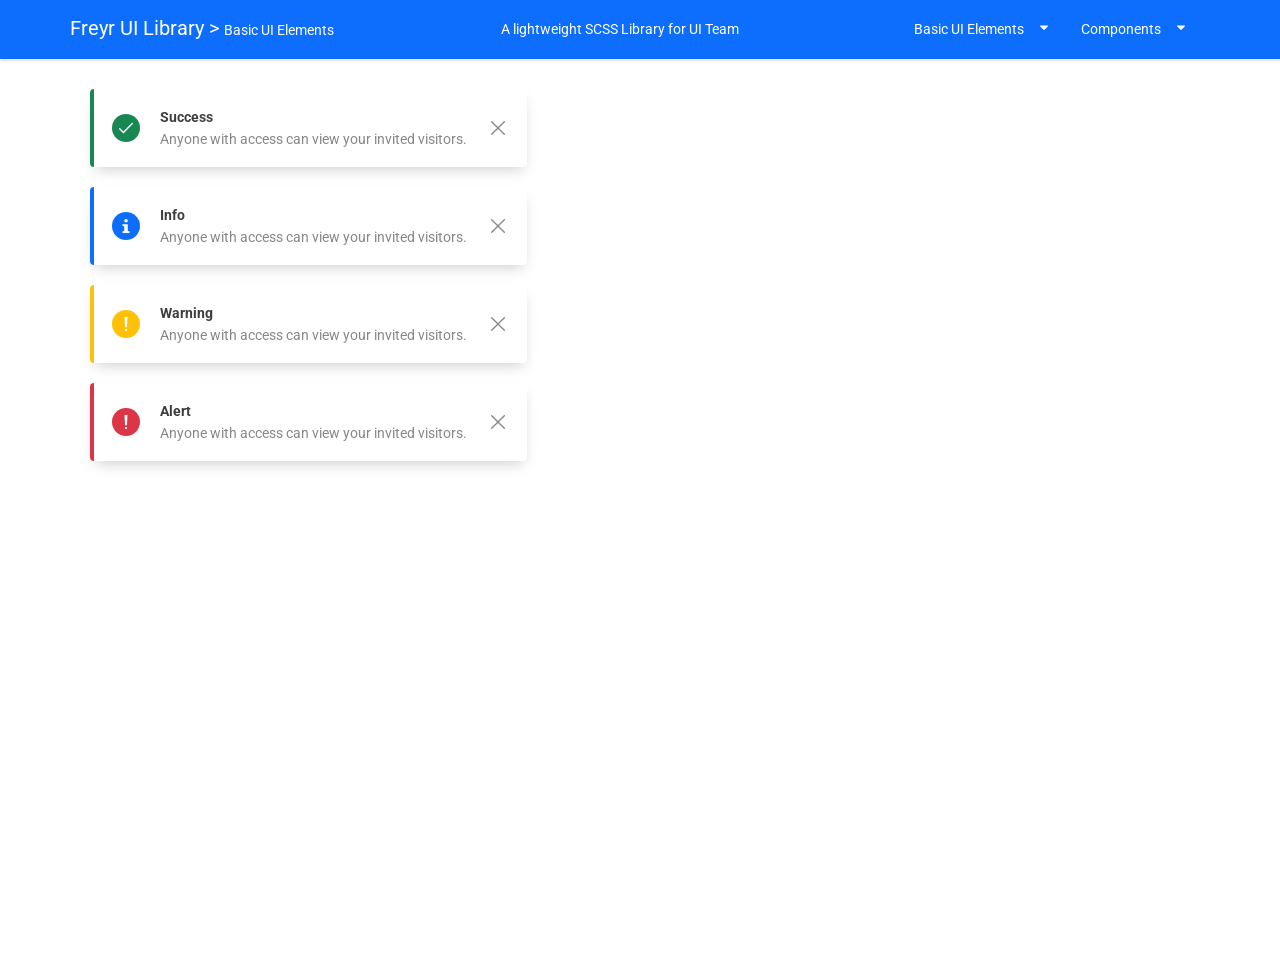
<file: index.html>
<!DOCTYPE html>
<html lang="en">
<head>
    <meta charset="UTF-8">
    <meta http-equiv="X-UA-Compatible" content="IE=edge">
    <meta name="viewport" content="width=device-width, initial-scale=1.0">
    <title>Freyr - UI Library</title>
    <link rel="stylesheet" type="text/css" href="css/app.min.css">
    <script src="https://cdnjs.cloudflare.com/ajax/libs/jquery/3.1.0/jquery.min.js" type="text/javascript" ></script>
    <script src="index.js" type="text/javascript" ></script>

	<script type="text/javascript">
		$(document).ready(function(){
            //IFrame action
        var pageloadbtn = $('#loadpage li a');
        var otherpages =   $('#loadpage li');;
        var iframetarget = document.getElementById('pagecontents').src;
        var gridspage = "grids.html";
        var welcomepage = "welcome.html";
        pageloadbtn.click(function(e){

            var linkid = $(this).attr("id");
            var linkparent = $(this).attr("aria-label");
            var targetpage = linkid + ".html" ;
            var thisparent = $(this).parent("");
         
            var changehead = $("#pageheading");
            var parentpage = $("#parentpage");
            var currentpage = $("#currentpage");
            if(linkid!=""){
             if(otherpages.hasClass("active")){
                 otherpages.removeClass("active");
             }
                else{
                    
                };
                document.getElementById('pagecontents').src = targetpage;
                
                 var parented = $(this).attr('aria-label');
                if( parented == "UI Elements" || parented == "Components"){
                    $(this).closest('li.has-submenu').addClass("active").siblings().removeClass("active");
                   // $(this).siblings().removeClass("active");
                }
                else{
                    $('li.has-submenu').removeClass("active");
                }
               
                //('#loadpage li').removeClass("active");
             //   thisparentto.addClass("active");
                thisparent.addClass('active'); 
               
                
                if(linkparent=="UI Elements"  || linkparent == "Components"){
                   parentpage.text(linkparent);
                    currentpage.text(linkid);
                }
                else{
                    
                }
                changehead.text(linkid);
            }
            else{
                
            }
            
  
          
        });
        
         
          
		})

	</script>
</head>
<body>
    <nav class="navbar navbar-primary m-b-10 text-white">
        <div class="container">
            <h2 class="site-title">
                Freyr UI Library > <label id="pageheading" class="font-sm">Basic UI Elements</h6>
            </h2>
            <p>A lightweight SCSS Library for UI Team</p>
            <ul class="dropdown-menu" id="loadpage">
                <li class="item">
                  Basic UI Elements
                  <i class="icon-caret-down-two"></i>     
                  <ul>
                    <li><a href="javascript:void(0)" id="grid" aria-label="Basic UI Elements">Grid & Cards</a></li>
                    <li><a href="javascript:void(0)" id="buttons" aria-label="Basic UI Elements">Buttons</a></li>
                    <li><a href="javascript:void(0)" id="typography" aria-label="Basic UI Elements">Text & Backgrounds</a></li>
                    <li><a href="javascript:void(0)" id="shadows" aria-label="Basic UI Elements">Shadows</a></li>
                  </ul>
                </li>
                
                <li class="item">
                 Components
                  <i class="icon-caret-down-two"></i>     
                  <ul>
                    <li><a href="javascript:void(0)" id="navbar" aria-label="Components">Navbars</a></li>
                    <li><a href="javascript:void(0)" id="sidebar" aria-label="Components">Sidebars</a></li>
                    <li><a href="javascript:void(0)" id="accordion" aria-label="Components">Accordions</a></li>
                    <li><a href="javascript:void(0)" id="dropdown" aria-label="Components">Collapse Dropdown</a></li>
                    <li><a href="javascript:void(0)" id="radio" aria-label="Components">Radio </a></li>
                    <li><a href="javascript:void(0)" id="progressbar" aria-label="Components">Progress bar </a></li>
                    <li><a href="javascript:void(0)" id="tooltips" aria-label="Components">Tooltips </a></li>
                  </ul>
                </li>
              </ul>
        </div>
    </nav>
    <div class="container">
        <iframe src="toast.html" id="pagecontents" class="iframefullpage"></iframe>
 
    
    </div>
    <!-- <div class="drop-open hidden"></div> -->
</body>
</html>
</file>
<file: css/app.min.css>
@import"https://fonts.googleapis.com/css2?family=Roboto:wght@300;400;500&display=swap";@font-face{font-family:"icons";src:url("fonts/icons.eot?d1u1cs");src:url("fonts/icons.eot?d1u1cs#iefix") format("embedded-opentype"),url("fonts/icons.ttf?d1u1cs") format("truetype"),url("fonts/icons.woff?d1u1cs") format("woff"),url("fonts/icons.svg?d1u1cs#icons") format("svg");font-weight:normal;font-style:normal;font-display:block}[class^=icon-],[class*=" icon-"]{font-family:"icons" !important;speak:never;font-style:normal;font-weight:normal;font-variant:normal;text-transform:none;line-height:1;-webkit-font-smoothing:antialiased;-moz-osx-font-smoothing:grayscale}.icon-filter1:before{content:""}.icon-ban:before{content:""}.icon-star-fill:before{content:"!"}.icon-sorting:before{content:'"'}.icon-refresh2:before{content:"#"}.icon-user-icon:before{content:"$"}.icon-download-file:before{content:"%"}.icon-interface:before{content:"&"}.icon-file-search:before{content:"'"}.icon-sort-down:before{content:"("}.icon-sort-up:before{content:")"}.icon-sort-down1:before{content:"*"}.icon-replace:before{content:"+"}.icon-user-network:before{content:","}.icon-folder-network:before{content:"-"}.icon-flow-chart3:before{content:"."}.icon-flow-chart-dots:before{content:"/"}.icon-poll:before{content:"0"}.icon-eye3:before{content:"1"}.icon-calendar-time:before{content:"2"}.icon-delete-button-lines:before{content:"3"}.icon-hourglass:before{content:"4"}.icon-right-arrow-fill:before{content:"5"}.icon-left-arrow-fill:before{content:"6"}.icon-down-arrow-fill:before{content:"7"}.icon-up-arrow-fill:before{content:"8"}.icon-session-time:before{content:"9"}.icon-time-correct:before{content:":"}.icon-settings:before{content:";"}.icon-settings1:before{content:"<"}.icon-collapse:before{content:"="}.icon-expand1:before{content:">"}.icon-angle-left:before{content:"?"}.icon-angle-right:before{content:"@"}.icon-safe-time:before{content:"A"}.icon-user-history:before{content:"B"}.icon-chart2:before{content:"C"}.icon-file-network:before{content:"D"}.icon-flow-tree:before{content:"E"}.icon-chart1:before{content:"F"}.icon-flow-tree1:before{content:"G"}.icon-chart22:before{content:"H"}.icon-flow-tree2:before{content:"I"}.icon-flow-tree-text:before{content:"J"}.icon-text-file2:before{content:"K"}.icon-text-list-file2:before{content:"L"}.icon-user3:before{content:"M"}.icon-user-round:before{content:"N"}.icon-search2:before{content:"O"}.icon-search1:before{content:"P"}.icon-search22:before{content:"Q"}.icon-search3:before{content:"R"}.icon-bookmark:before{content:"S"}.icon-bookmark-empty:before{content:"T"}.icon-printer:before{content:"U"}.icon-open-folder:before{content:"V"}.icon-closed-folder:before{content:"W"}.icon-open-folder1:before{content:"X"}.icon-calendar-peel:before{content:"Y"}.icon-menu2:before{content:"Z"}.icon-chevron-left:before{content:"["}.icon-caret-up-two:before{content:"\\"}.icon-chevron-right:before{content:"]"}.icon-chevron-up:before{content:"^"}.icon-chevron-down:before{content:"_"}.icon-angle-down:before{content:"`"}.icon-left-arrow:before{content:"a"}.icon-right-arrow:before{content:"b"}.icon-down-arrow:before{content:"c"}.icon-medical-tablets:before{content:"d"}.icon-file-time:before{content:"e"}.icon-line-chart-dots:before{content:"f"}.icon-refresh-2:before{content:"g"}.icon-line-chart-dots1:before{content:"h"}.icon-refresh-file:before{content:"i"}.icon-reverse:before{content:"j"}.icon-filter:before{content:"k"}.icon-text-file:before{content:"l"}.icon-doc-file:before{content:"m"}.icon-folders:before{content:"n"}.icon-text-list-file:before{content:"o"}.icon-file-history:before{content:"p"}.icon-empty-file:before{content:"q"}.icon-code-file:before{content:"r"}.icon-text-file1:before{content:"s"}.icon-text-list-file1:before{content:"t"}.icon-empty-file1:before{content:"u"}.icon-folder:before{content:"v"}.icon-books:before{content:"w"}.icon-books1:before{content:"x"}.icon-network-folders:before{content:"y"}.icon-calendar2:before{content:"z"}.icon-angle-up:before{content:"{"}.icon-caret-left:before{content:"|"}.icon-caret-right:before{content:"}"}.icon-caret-down-two:before{content:"~"}.icon-left-open-big:before{content:""}.icon-up-open-big:before{content:""}.icon-right-open-big:before{content:""}.icon-down-open-big:before{content:""}.icon-down-open:before{content:""}.icon-left-open:before{content:""}.icon-right-open:before{content:""}.icon-up-open:before{content:""}.icon-arrow-down:before{content:""}.icon-arrow-left:before{content:""}.icon-arrow-right:before{content:""}.icon-arrow-up:before{content:""}.icon-reload3:before{content:""}.icon-chevron-up-1:before{content:""}.icon-chevron-right-1:before{content:""}.icon-chevron-left-1:before{content:""}.icon-chevron-down-1:before{content:""}.icon-arrow-swap:before{content:""}.icon-exchange:before{content:""}.icon-angle-double-down:before{content:""}.icon-download3:before{content:""}.icon-download-1:before{content:""}.icon-close-button:before{content:""}.icon-close:before{content:""}.icon-close-round:before{content:""}.icon-cross-mark:before{content:""}.icon-cancel:before{content:""}.icon-remove:before{content:""}.icon-lock:before{content:""}.icon-unlock-alt:before{content:""}.icon-user-outline1:before{content:""}.icon-book:before{content:""}.icon-content-7:before{content:""}.icon-folder-o:before{content:""}.icon-folder-open-o:before{content:""}.icon-folder-open:before{content:""}.icon-folder-1:before{content:""}.icon-file-close-alt:before{content:""}.icon-file-open:before{content:""}.icon-file-close:before{content:""}.icon-file-alt:before{content:""}.icon-draw:before{content:""}.icon-editing:before{content:""}.icon-edit2:before{content:""}.icon-trash-o:before{content:""}.icon-sort:before{content:""}.icon-times:before{content:""}.icon-close-1:before{content:""}.icon-search-1:before{content:""}.icon-search-icon:before{content:""}.icon-search-1-1:before{content:""}.icon-search-2:before{content:""}.icon-search-find:before{content:""}.icon-id-card:before{content:""}.icon-resume:before{content:""}.icon-plus2:before{content:""}.icon-plus-circle1:before{content:""}.icon-plus-1:before{content:""}.icon-plus-circled:before{content:""}.icon-plus-square1:before{content:""}.icon-menu-3:before{content:""}.icon-list2:before{content:""}.icon-menu-1:before{content:""}.icon-bars2:before{content:""}.icon-content-44:before{content:""}.icon-table:before{content:""}.icon-add:before{content:""}.icon-question:before{content:""}.icon-folder2:before{content:""}.icon-folder-2:before{content:""}.icon-folder-1-1:before{content:""}.icon-pdf-file-format-symbol:before{content:""}.icon-file-pdf-o2:before{content:""}.icon-file-word-o:before{content:""}.icon-file-text-o:before{content:""}.icon-file-powerpoint-o:before{content:""}.icon-file-image-o:before{content:""}.icon-files-o:before{content:""}.icon-file-archive-o2:before{content:""}.icon-file-code-o:before{content:""}.icon-file-excel-o2:before{content:""}.icon-file-o:before{content:""}.icon-page-add:before{content:""}.icon-file-add:before{content:""}.icon-file-settings:before{content:""}.icon-align-center:before{content:""}.icon-files2:before{content:""}.icon-file-code:before{content:""}.icon-file-binary:before{content:""}.icon-file-pdf2:before{content:""}.icon-gallery:before{content:""}.icon-tool:before{content:""}.icon-paperclip1:before{content:""}.icon-content-41:before{content:""}.icon-content-43:before{content:""}.icon-eye-1:before{content:""}.icon-check-mark:before{content:""}.icon-round-1:before{content:""}.icon-signs:before{content:""}.icon-lock-1:before{content:""}.icon-unlock:before{content:""}.icon-lock-2:before{content:""}.icon-unlocked:before{content:""}.icon-user-1:before{content:""}.icon-man-people-streamline-user:before{content:""}.icon-power:before{content:""}.icon-power-1:before{content:""}.icon-log-out:before{content:""}.icon-arrow-left-1:before{content:""}.icon-arrows-1:before{content:""}.icon-download-2:before{content:""}.icon-arrow-circle-down-line:before{content:""}.icon-download-1-1:before{content:""}.icon-home-1:before{content:""}.icon-home-house-streamline:before{content:""}.icon-home-button:before{content:""}.icon-correct:before{content:""}.icon-explore:before{content:""}.icon-at:before{content:""}.icon-user2:before{content:""}.icon-hash:before{content:""}.icon-office:before{content:""}.icon-download:before{content:""}.icon-email2:before{content:""}.icon-call_split:before{content:""}.icon-event_note:before{content:""}.icon-pie-chart2:before{content:""}.icon-hash2:before{content:""}.icon-eye:before{content:""}.icon-building-o:before{content:""}.icon-view-tile:before{content:""}.icon-view-list:before{content:""}.icon-view-carousel:before{content:""}.icon-library:before{content:""}.icon-user-solid-circle:before{content:""}.icon-user-add1:before{content:""}.icon-user21:before{content:""}.icon-text-box:before{content:""}.icon-chart-pie:before{content:""}.icon-view-tile2:before{content:""}.icon-mail2:before{content:""}.icon-mail-envelope-closed:before{content:""}.icon-mail-envelope-closed2:before{content:""}.icon-inbox-upload2:before{content:""}.icon-inbox-upload3:before{content:""}.icon-inbox-document-text:before{content:""}.icon-inbox-document-text2:before{content:""}.icon-inbox-document:before{content:""}.icon-inbox-download:before{content:""}.icon-inbox-upload:before{content:""}.icon-chart:before{content:""}.icon-site-map:before{content:""}.icon-alarm-clock:before{content:""}.icon-justice:before{content:""}.icon-chat2:before{content:""}.icon-retweet:before{content:""}.icon-resize:before{content:""}.icon-upload2:before{content:""}.icon-download4:before{content:""}.icon-archive2:before{content:""}.icon-arrow-minimise:before{content:""}.icon-vpn_key:before{content:""}.icon-group_add1:before{content:""}.icon-account_balance:before{content:""}.icon-question_answer:before{content:""}.icon-compare_arrows:before{content:""}.icon-crop:before{content:""}.icon-edit-copy:before{content:""}.icon-folder-download:before{content:""}.icon-folder-upload:before{content:""}.icon-notifications-outline:before{content:""}.icon-conversation:before{content:""}.icon-stats:before{content:""}.icon-stats2:before{content:""}.icon-loop-alt4:before{content:""}.icon-image:before{content:""}.icon-library2:before{content:""}.icon-file-text:before{content:""}.icon-profile2:before{content:""}.icon-file-empty1:before{content:""}.icon-files-empty1:before{content:""}.icon-file-text2:before{content:""}.icon-file-picture:before{content:""}.icon-clone:before{content:""}.icon-file-archive-o:before{content:""}.icon-file-zip:before{content:""}.icon-copy:before{content:""}.icon-paste:before{content:""}.icon-arrows-h:before{content:""}.icon-television:before{content:""}.icon-file-pdf-o:before{content:""}.icon-file-excel-o:before{content:""}.icon-data-viewer:before{content:""}.icon-mail1:before{content:""}.icon-history:before{content:""}.icon-users1:before{content:""}.icon-icon-import:before{content:""}.icon-alarm:before{content:""}.icon-in-alt:before{content:""}.icon-stopwatch:before{content:""}.icon-calendar:before{content:""}.icon-file-plus1:before{content:""}.icon-menu11:before{content:""}.icon-display:before{content:""}.icon-menu3:before{content:""}.icon-download2:before{content:""}.icon-upload:before{content:""}.icon-download22:before{content:""}.icon-upload3:before{content:""}.icon-enlarge2:before{content:""}.icon-shrink2:before{content:""}.icon-cog:before{content:""}.icon-pie-chart:before{content:""}.icon-clipboard:before{content:""}.icon-menu31:before{content:""}.icon-menu4:before{content:""}.icon-flag:before{content:""}.icon-eye2:before{content:""}.icon-warning:before{content:""}.icon-notification2:before{content:""}.icon-cancel-circle:before{content:""}.icon-loop2:before{content:""}.icon-crop2:before{content:""}.icon-pagebreak:before{content:""}.icon-file-pdf:before{content:""}.icon-file-word:before{content:""}.icon-file-excel:before{content:""}.icon-external:before{content:""}.icon-expand:before{content:""}.icon-fullscreen:before{content:""}.icon-enlarge:before{content:""}.icon-documents:before{content:""}.icon-files:before{content:""}.icon-papers:before{content:""}.icon-document:before{content:""}.icon-file:before{content:""}.icon-paper2:before{content:""}.icon-text:before{content:""}.icon-document-certificate:before{content:""}.icon-document-graph:before{content:""}.icon-document-table:before{content:""}.icon-document-diagrams:before{content:""}.icon-document-upload:before{content:""}.icon-document-download:before{content:""}.icon-news:before{content:""}.icon-paper:before{content:""}.icon-paperplane:before{content:""}.icon-send:before{content:""}.icon-flight:before{content:""}.icon-email:before{content:""}.icon-document-checked:before{content:""}.icon-edit:before{content:""}.icon-pencil:before{content:""}.icon-write:before{content:""}.icon-writing:before{content:""}.icon-save:before{content:""}.icon-file2:before{content:""}.icon-briefcase:before{content:""}.icon-briefcase1:before{content:""}.icon-menu_open:before{content:""}.icon-menu1:before{content:""}.icon-push_pin:before{content:""}.icon-user-add-outline:before{content:""}.icon-user-delete-outline:before{content:""}.icon-user-outline:before{content:""}.icon-plus-outline:before{content:""}.icon-user-delete:before{content:""}.icon-document-add:before{content:""}.icon-user-add:before{content:""}.icon-folder-add:before{content:""}.icon-plus:before{content:""}.icon-user:before{content:""}.icon-upload-outline:before{content:""}.icon-drive_folder_upload:before{content:""}.icon-create_new_folder:before{content:""}.icon-edit1:before{content:""}.icon-folder-minus:before{content:""}.icon-folder-plus:before{content:""}.icon-folder_shared:before{content:""}.icon-screen_share:before{content:""}.icon-share2:before{content:""}.icon-playlist_add_check:before{content:""}.icon-post_add:before{content:""}.icon-person_outline:before{content:""}.icon-person_add:before{content:""}.icon-group_add:before{content:""}.icon-add_link:before{content:""}.icon-playlist_add_check1:before{content:""}.icon-playlist_add:before{content:""}.icon-chat_bubble_outline:before{content:""}.icon-chat1:before{content:""}.icon-user-x:before{content:""}.icon-file-plus:before{content:""}.icon-plus-square:before{content:""}.icon-plus-circle:before{content:""}.icon-plus1:before{content:""}.icon-users:before{content:""}.icon-user-minus:before{content:""}.icon-user-plus:before{content:""}.icon-user1:before{content:""}.icon-folder-plus1:before{content:""}.icon-ondemand_video:before{content:""}.icon-music_video:before{content:""}.icon-comments-o:before{content:""}.icon-envelope-o:before{content:""}.icon-trainings:before{content:""}.icon-file-audio-o:before{content:""}.icon-file-movie-o:before{content:""}.icon-file-video-o:before{content:""}.icon-film:before{content:""}.icon-line-spacing:before{content:""}.icon-thumbs:before{content:""}.icon-share-square-o:before{content:""}.icon-mail-forward:before{content:""}.icon-files-empty:before{content:""}.icon-files1:before{content:""}.icon-documents1:before{content:""}.icon-papers1:before{content:""}.icon-pages:before{content:""}.icon-file-empty:before{content:""}.icon-file1:before{content:""}.icon-document1:before{content:""}.icon-paper3:before{content:""}.icon-page:before{content:""}.icon-new:before{content:""}.icon-empty:before{content:""}.icon-blank:before{content:""}.icon-newspaper:before{content:""}.icon-news1:before{content:""}.icon-paper1:before{content:""}.icon-list:before{content:""}.icon-ul:before{content:""}.icon-options:before{content:""}.icon-menu:before{content:""}.icon-list1:before{content:""}.icon-options1:before{content:""}.icon-nav:before{content:""}.icon-user-check:before{content:""}.icon-googleplus:before{content:""}.icon-comments:before{content:""}.icon-chat:before{content:""}.icon-talk:before{content:""}.icon-bubble:before{content:""}.icon-file-music:before{content:""}.icon-list-add:before{content:""}.icon-news-paper:before{content:""}.icon-pin:before{content:""}.icon-share-alternitive:before{content:""}.icon-share:before{content:""}.icon-share-alt:before{content:""}.icon-share1:before{content:""}.icon-inbox-check:before{content:""}.icon-music-playlist:before{content:""}.icon-write1:before{content:""}/*!
 * animate.css - https://animate.style/
 * Version - 4.1.1
 * Licensed under the Hippocratic License 2.1 - http://firstdonoharm.dev
 *
 * Copyright (c) 2022 Animate.css
 */:root{--animate-duration:1s;--animate-delay:1s;--animate-repeat:1}.animate__animated{-webkit-animation-duration:1s;animation-duration:1s;-webkit-animation-duration:var(--animate-duration);animation-duration:var(--animate-duration);-webkit-animation-fill-mode:both;animation-fill-mode:both}.animate__animated.animate__infinite{-webkit-animation-iteration-count:infinite;animation-iteration-count:infinite}.animate__animated.animate__repeat-1{-webkit-animation-iteration-count:1;animation-iteration-count:1;-webkit-animation-iteration-count:var(--animate-repeat);animation-iteration-count:var(--animate-repeat)}.animate__animated.animate__repeat-2{-webkit-animation-iteration-count:2;animation-iteration-count:2;-webkit-animation-iteration-count:calc(var(--animate-repeat)*2);animation-iteration-count:calc(var(--animate-repeat)*2)}.animate__animated.animate__repeat-3{-webkit-animation-iteration-count:3;animation-iteration-count:3;-webkit-animation-iteration-count:calc(var(--animate-repeat)*3);animation-iteration-count:calc(var(--animate-repeat)*3)}.animate__animated.animate__delay-1s{-webkit-animation-delay:1s;animation-delay:1s;-webkit-animation-delay:var(--animate-delay);animation-delay:var(--animate-delay)}.animate__animated.animate__delay-2s{-webkit-animation-delay:2s;animation-delay:2s;-webkit-animation-delay:calc(var(--animate-delay)*2);animation-delay:calc(var(--animate-delay)*2)}.animate__animated.animate__delay-3s{-webkit-animation-delay:3s;animation-delay:3s;-webkit-animation-delay:calc(var(--animate-delay)*3);animation-delay:calc(var(--animate-delay)*3)}.animate__animated.animate__delay-4s{-webkit-animation-delay:4s;animation-delay:4s;-webkit-animation-delay:calc(var(--animate-delay)*4);animation-delay:calc(var(--animate-delay)*4)}.animate__animated.animate__delay-5s{-webkit-animation-delay:5s;animation-delay:5s;-webkit-animation-delay:calc(var(--animate-delay)*5);animation-delay:calc(var(--animate-delay)*5)}.animate__animated.animate__faster{-webkit-animation-duration:.5s;animation-duration:.5s;-webkit-animation-duration:calc(var(--animate-duration)/2);animation-duration:calc(var(--animate-duration)/2)}.animate__animated.animate__fast{-webkit-animation-duration:.8s;animation-duration:.8s;-webkit-animation-duration:calc(var(--animate-duration)*.8);animation-duration:calc(var(--animate-duration)*.8)}.animate__animated.animate__slow{-webkit-animation-duration:2s;animation-duration:2s;-webkit-animation-duration:calc(var(--animate-duration)*2);animation-duration:calc(var(--animate-duration)*2)}.animate__animated.animate__slower{-webkit-animation-duration:3s;animation-duration:3s;-webkit-animation-duration:calc(var(--animate-duration)*3);animation-duration:calc(var(--animate-duration)*3)}@media(prefers-reduced-motion: reduce),print{.animate__animated{-webkit-animation-duration:1ms !important;animation-duration:1ms !important;-webkit-animation-iteration-count:1 !important;animation-iteration-count:1 !important;-webkit-transition-duration:1ms !important;transition-duration:1ms !important}.animate__animated[class*=Out]{opacity:0}}@-webkit-keyframes bounce{0%,20%,53%,to{-webkit-animation-timing-function:cubic-bezier(0.215, 0.61, 0.355, 1);animation-timing-function:cubic-bezier(0.215, 0.61, 0.355, 1);-webkit-transform:translateZ(0);transform:translateZ(0)}40%,43%{-webkit-animation-timing-function:cubic-bezier(0.755, 0.05, 0.855, 0.06);animation-timing-function:cubic-bezier(0.755, 0.05, 0.855, 0.06);-webkit-transform:translate3d(0, -30px, 0) scaleY(1.1);transform:translate3d(0, -30px, 0) scaleY(1.1)}70%{-webkit-animation-timing-function:cubic-bezier(0.755, 0.05, 0.855, 0.06);animation-timing-function:cubic-bezier(0.755, 0.05, 0.855, 0.06);-webkit-transform:translate3d(0, -15px, 0) scaleY(1.05);transform:translate3d(0, -15px, 0) scaleY(1.05)}80%{-webkit-transform:translateZ(0) scaleY(0.95);transform:translateZ(0) scaleY(0.95);-webkit-transition-timing-function:cubic-bezier(0.215, 0.61, 0.355, 1);transition-timing-function:cubic-bezier(0.215, 0.61, 0.355, 1)}90%{-webkit-transform:translate3d(0, -4px, 0) scaleY(1.02);transform:translate3d(0, -4px, 0) scaleY(1.02)}}@keyframes bounce{0%,20%,53%,to{-webkit-animation-timing-function:cubic-bezier(0.215, 0.61, 0.355, 1);animation-timing-function:cubic-bezier(0.215, 0.61, 0.355, 1);-webkit-transform:translateZ(0);transform:translateZ(0)}40%,43%{-webkit-animation-timing-function:cubic-bezier(0.755, 0.05, 0.855, 0.06);animation-timing-function:cubic-bezier(0.755, 0.05, 0.855, 0.06);-webkit-transform:translate3d(0, -30px, 0) scaleY(1.1);transform:translate3d(0, -30px, 0) scaleY(1.1)}70%{-webkit-animation-timing-function:cubic-bezier(0.755, 0.05, 0.855, 0.06);animation-timing-function:cubic-bezier(0.755, 0.05, 0.855, 0.06);-webkit-transform:translate3d(0, -15px, 0) scaleY(1.05);transform:translate3d(0, -15px, 0) scaleY(1.05)}80%{-webkit-transform:translateZ(0) scaleY(0.95);transform:translateZ(0) scaleY(0.95);-webkit-transition-timing-function:cubic-bezier(0.215, 0.61, 0.355, 1);transition-timing-function:cubic-bezier(0.215, 0.61, 0.355, 1)}90%{-webkit-transform:translate3d(0, -4px, 0) scaleY(1.02);transform:translate3d(0, -4px, 0) scaleY(1.02)}}.animate__bounce{-webkit-animation-name:bounce;animation-name:bounce;-webkit-transform-origin:center bottom;transform-origin:center bottom}@-webkit-keyframes flash{0%,50%,to{opacity:1}25%,75%{opacity:0}}@keyframes flash{0%,50%,to{opacity:1}25%,75%{opacity:0}}.animate__flash{-webkit-animation-name:flash;animation-name:flash}@-webkit-keyframes pulse{0%{-webkit-transform:scaleX(1);transform:scaleX(1)}50%{-webkit-transform:scale3d(1.05, 1.05, 1.05);transform:scale3d(1.05, 1.05, 1.05)}to{-webkit-transform:scaleX(1);transform:scaleX(1)}}@keyframes pulse{0%{-webkit-transform:scaleX(1);transform:scaleX(1)}50%{-webkit-transform:scale3d(1.05, 1.05, 1.05);transform:scale3d(1.05, 1.05, 1.05)}to{-webkit-transform:scaleX(1);transform:scaleX(1)}}.animate__pulse{-webkit-animation-name:pulse;animation-name:pulse;-webkit-animation-timing-function:ease-in-out;animation-timing-function:ease-in-out}@-webkit-keyframes rubberBand{0%{-webkit-transform:scaleX(1);transform:scaleX(1)}30%{-webkit-transform:scale3d(1.25, 0.75, 1);transform:scale3d(1.25, 0.75, 1)}40%{-webkit-transform:scale3d(0.75, 1.25, 1);transform:scale3d(0.75, 1.25, 1)}50%{-webkit-transform:scale3d(1.15, 0.85, 1);transform:scale3d(1.15, 0.85, 1)}65%{-webkit-transform:scale3d(0.95, 1.05, 1);transform:scale3d(0.95, 1.05, 1)}75%{-webkit-transform:scale3d(1.05, 0.95, 1);transform:scale3d(1.05, 0.95, 1)}to{-webkit-transform:scaleX(1);transform:scaleX(1)}}@keyframes rubberBand{0%{-webkit-transform:scaleX(1);transform:scaleX(1)}30%{-webkit-transform:scale3d(1.25, 0.75, 1);transform:scale3d(1.25, 0.75, 1)}40%{-webkit-transform:scale3d(0.75, 1.25, 1);transform:scale3d(0.75, 1.25, 1)}50%{-webkit-transform:scale3d(1.15, 0.85, 1);transform:scale3d(1.15, 0.85, 1)}65%{-webkit-transform:scale3d(0.95, 1.05, 1);transform:scale3d(0.95, 1.05, 1)}75%{-webkit-transform:scale3d(1.05, 0.95, 1);transform:scale3d(1.05, 0.95, 1)}to{-webkit-transform:scaleX(1);transform:scaleX(1)}}.animate__rubberBand{-webkit-animation-name:rubberBand;animation-name:rubberBand}@-webkit-keyframes shakeX{0%,to{-webkit-transform:translateZ(0);transform:translateZ(0)}10%,30%,50%,70%,90%{-webkit-transform:translate3d(-10px, 0, 0);transform:translate3d(-10px, 0, 0)}20%,40%,60%,80%{-webkit-transform:translate3d(10px, 0, 0);transform:translate3d(10px, 0, 0)}}@keyframes shakeX{0%,to{-webkit-transform:translateZ(0);transform:translateZ(0)}10%,30%,50%,70%,90%{-webkit-transform:translate3d(-10px, 0, 0);transform:translate3d(-10px, 0, 0)}20%,40%,60%,80%{-webkit-transform:translate3d(10px, 0, 0);transform:translate3d(10px, 0, 0)}}.animate__shakeX{-webkit-animation-name:shakeX;animation-name:shakeX}@-webkit-keyframes shakeY{0%,to{-webkit-transform:translateZ(0);transform:translateZ(0)}10%,30%,50%,70%,90%{-webkit-transform:translate3d(0, -10px, 0);transform:translate3d(0, -10px, 0)}20%,40%,60%,80%{-webkit-transform:translate3d(0, 10px, 0);transform:translate3d(0, 10px, 0)}}@keyframes shakeY{0%,to{-webkit-transform:translateZ(0);transform:translateZ(0)}10%,30%,50%,70%,90%{-webkit-transform:translate3d(0, -10px, 0);transform:translate3d(0, -10px, 0)}20%,40%,60%,80%{-webkit-transform:translate3d(0, 10px, 0);transform:translate3d(0, 10px, 0)}}.animate__shakeY{-webkit-animation-name:shakeY;animation-name:shakeY}@-webkit-keyframes headShake{0%{-webkit-transform:translateX(0);transform:translateX(0)}6.5%{-webkit-transform:translateX(-6px) rotateY(-9deg);transform:translateX(-6px) rotateY(-9deg)}18.5%{-webkit-transform:translateX(5px) rotateY(7deg);transform:translateX(5px) rotateY(7deg)}31.5%{-webkit-transform:translateX(-3px) rotateY(-5deg);transform:translateX(-3px) rotateY(-5deg)}43.5%{-webkit-transform:translateX(2px) rotateY(3deg);transform:translateX(2px) rotateY(3deg)}50%{-webkit-transform:translateX(0);transform:translateX(0)}}@keyframes headShake{0%{-webkit-transform:translateX(0);transform:translateX(0)}6.5%{-webkit-transform:translateX(-6px) rotateY(-9deg);transform:translateX(-6px) rotateY(-9deg)}18.5%{-webkit-transform:translateX(5px) rotateY(7deg);transform:translateX(5px) rotateY(7deg)}31.5%{-webkit-transform:translateX(-3px) rotateY(-5deg);transform:translateX(-3px) rotateY(-5deg)}43.5%{-webkit-transform:translateX(2px) rotateY(3deg);transform:translateX(2px) rotateY(3deg)}50%{-webkit-transform:translateX(0);transform:translateX(0)}}.animate__headShake{-webkit-animation-name:headShake;animation-name:headShake;-webkit-animation-timing-function:ease-in-out;animation-timing-function:ease-in-out}@-webkit-keyframes swing{20%{-webkit-transform:rotate(15deg);transform:rotate(15deg)}40%{-webkit-transform:rotate(-10deg);transform:rotate(-10deg)}60%{-webkit-transform:rotate(5deg);transform:rotate(5deg)}80%{-webkit-transform:rotate(-5deg);transform:rotate(-5deg)}to{-webkit-transform:rotate(0deg);transform:rotate(0deg)}}@keyframes swing{20%{-webkit-transform:rotate(15deg);transform:rotate(15deg)}40%{-webkit-transform:rotate(-10deg);transform:rotate(-10deg)}60%{-webkit-transform:rotate(5deg);transform:rotate(5deg)}80%{-webkit-transform:rotate(-5deg);transform:rotate(-5deg)}to{-webkit-transform:rotate(0deg);transform:rotate(0deg)}}.animate__swing{-webkit-animation-name:swing;animation-name:swing;-webkit-transform-origin:top center;transform-origin:top center}@-webkit-keyframes tada{0%{-webkit-transform:scaleX(1);transform:scaleX(1)}10%,20%{-webkit-transform:scale3d(0.9, 0.9, 0.9) rotate(-3deg);transform:scale3d(0.9, 0.9, 0.9) rotate(-3deg)}30%,50%,70%,90%{-webkit-transform:scale3d(1.1, 1.1, 1.1) rotate(3deg);transform:scale3d(1.1, 1.1, 1.1) rotate(3deg)}40%,60%,80%{-webkit-transform:scale3d(1.1, 1.1, 1.1) rotate(-3deg);transform:scale3d(1.1, 1.1, 1.1) rotate(-3deg)}to{-webkit-transform:scaleX(1);transform:scaleX(1)}}@keyframes tada{0%{-webkit-transform:scaleX(1);transform:scaleX(1)}10%,20%{-webkit-transform:scale3d(0.9, 0.9, 0.9) rotate(-3deg);transform:scale3d(0.9, 0.9, 0.9) rotate(-3deg)}30%,50%,70%,90%{-webkit-transform:scale3d(1.1, 1.1, 1.1) rotate(3deg);transform:scale3d(1.1, 1.1, 1.1) rotate(3deg)}40%,60%,80%{-webkit-transform:scale3d(1.1, 1.1, 1.1) rotate(-3deg);transform:scale3d(1.1, 1.1, 1.1) rotate(-3deg)}to{-webkit-transform:scaleX(1);transform:scaleX(1)}}.animate__tada{-webkit-animation-name:tada;animation-name:tada}@-webkit-keyframes wobble{0%{-webkit-transform:translateZ(0);transform:translateZ(0)}15%{-webkit-transform:translate3d(-25%, 0, 0) rotate(-5deg);transform:translate3d(-25%, 0, 0) rotate(-5deg)}30%{-webkit-transform:translate3d(20%, 0, 0) rotate(3deg);transform:translate3d(20%, 0, 0) rotate(3deg)}45%{-webkit-transform:translate3d(-15%, 0, 0) rotate(-3deg);transform:translate3d(-15%, 0, 0) rotate(-3deg)}60%{-webkit-transform:translate3d(10%, 0, 0) rotate(2deg);transform:translate3d(10%, 0, 0) rotate(2deg)}75%{-webkit-transform:translate3d(-5%, 0, 0) rotate(-1deg);transform:translate3d(-5%, 0, 0) rotate(-1deg)}to{-webkit-transform:translateZ(0);transform:translateZ(0)}}@keyframes wobble{0%{-webkit-transform:translateZ(0);transform:translateZ(0)}15%{-webkit-transform:translate3d(-25%, 0, 0) rotate(-5deg);transform:translate3d(-25%, 0, 0) rotate(-5deg)}30%{-webkit-transform:translate3d(20%, 0, 0) rotate(3deg);transform:translate3d(20%, 0, 0) rotate(3deg)}45%{-webkit-transform:translate3d(-15%, 0, 0) rotate(-3deg);transform:translate3d(-15%, 0, 0) rotate(-3deg)}60%{-webkit-transform:translate3d(10%, 0, 0) rotate(2deg);transform:translate3d(10%, 0, 0) rotate(2deg)}75%{-webkit-transform:translate3d(-5%, 0, 0) rotate(-1deg);transform:translate3d(-5%, 0, 0) rotate(-1deg)}to{-webkit-transform:translateZ(0);transform:translateZ(0)}}.animate__wobble{-webkit-animation-name:wobble;animation-name:wobble}@-webkit-keyframes jello{0%,11.1%,to{-webkit-transform:translateZ(0);transform:translateZ(0)}22.2%{-webkit-transform:skewX(-12.5deg) skewY(-12.5deg);transform:skewX(-12.5deg) skewY(-12.5deg)}33.3%{-webkit-transform:skewX(6.25deg) skewY(6.25deg);transform:skewX(6.25deg) skewY(6.25deg)}44.4%{-webkit-transform:skewX(-3.125deg) skewY(-3.125deg);transform:skewX(-3.125deg) skewY(-3.125deg)}55.5%{-webkit-transform:skewX(1.5625deg) skewY(1.5625deg);transform:skewX(1.5625deg) skewY(1.5625deg)}66.6%{-webkit-transform:skewX(-0.78125deg) skewY(-0.78125deg);transform:skewX(-0.78125deg) skewY(-0.78125deg)}77.7%{-webkit-transform:skewX(0.390625deg) skewY(0.390625deg);transform:skewX(0.390625deg) skewY(0.390625deg)}88.8%{-webkit-transform:skewX(-0.1953125deg) skewY(-0.1953125deg);transform:skewX(-0.1953125deg) skewY(-0.1953125deg)}}@keyframes jello{0%,11.1%,to{-webkit-transform:translateZ(0);transform:translateZ(0)}22.2%{-webkit-transform:skewX(-12.5deg) skewY(-12.5deg);transform:skewX(-12.5deg) skewY(-12.5deg)}33.3%{-webkit-transform:skewX(6.25deg) skewY(6.25deg);transform:skewX(6.25deg) skewY(6.25deg)}44.4%{-webkit-transform:skewX(-3.125deg) skewY(-3.125deg);transform:skewX(-3.125deg) skewY(-3.125deg)}55.5%{-webkit-transform:skewX(1.5625deg) skewY(1.5625deg);transform:skewX(1.5625deg) skewY(1.5625deg)}66.6%{-webkit-transform:skewX(-0.78125deg) skewY(-0.78125deg);transform:skewX(-0.78125deg) skewY(-0.78125deg)}77.7%{-webkit-transform:skewX(0.390625deg) skewY(0.390625deg);transform:skewX(0.390625deg) skewY(0.390625deg)}88.8%{-webkit-transform:skewX(-0.1953125deg) skewY(-0.1953125deg);transform:skewX(-0.1953125deg) skewY(-0.1953125deg)}}.animate__jello{-webkit-animation-name:jello;animation-name:jello;-webkit-transform-origin:center;transform-origin:center}@-webkit-keyframes heartBeat{0%{-webkit-transform:scale(1);transform:scale(1)}14%{-webkit-transform:scale(1.3);transform:scale(1.3)}28%{-webkit-transform:scale(1);transform:scale(1)}42%{-webkit-transform:scale(1.3);transform:scale(1.3)}70%{-webkit-transform:scale(1);transform:scale(1)}}@keyframes heartBeat{0%{-webkit-transform:scale(1);transform:scale(1)}14%{-webkit-transform:scale(1.3);transform:scale(1.3)}28%{-webkit-transform:scale(1);transform:scale(1)}42%{-webkit-transform:scale(1.3);transform:scale(1.3)}70%{-webkit-transform:scale(1);transform:scale(1)}}.animate__heartBeat{-webkit-animation-duration:1.3s;animation-duration:1.3s;-webkit-animation-duration:calc(var(--animate-duration)*1.3);animation-duration:calc(var(--animate-duration)*1.3);-webkit-animation-name:heartBeat;animation-name:heartBeat;-webkit-animation-timing-function:ease-in-out;animation-timing-function:ease-in-out}@-webkit-keyframes backInDown{0%{opacity:.7;-webkit-transform:translateY(-1200px) scale(0.7);transform:translateY(-1200px) scale(0.7)}80%{opacity:.7;-webkit-transform:translateY(0) scale(0.7);transform:translateY(0) scale(0.7)}to{opacity:1;-webkit-transform:scale(1);transform:scale(1)}}@keyframes backInDown{0%{opacity:.7;-webkit-transform:translateY(-1200px) scale(0.7);transform:translateY(-1200px) scale(0.7)}80%{opacity:.7;-webkit-transform:translateY(0) scale(0.7);transform:translateY(0) scale(0.7)}to{opacity:1;-webkit-transform:scale(1);transform:scale(1)}}.animate__backInDown{-webkit-animation-name:backInDown;animation-name:backInDown}@-webkit-keyframes backInLeft{0%{opacity:.7;-webkit-transform:translateX(-2000px) scale(0.7);transform:translateX(-2000px) scale(0.7)}80%{opacity:.7;-webkit-transform:translateX(0) scale(0.7);transform:translateX(0) scale(0.7)}to{opacity:1;-webkit-transform:scale(1);transform:scale(1)}}@keyframes backInLeft{0%{opacity:.7;-webkit-transform:translateX(-2000px) scale(0.7);transform:translateX(-2000px) scale(0.7)}80%{opacity:.7;-webkit-transform:translateX(0) scale(0.7);transform:translateX(0) scale(0.7)}to{opacity:1;-webkit-transform:scale(1);transform:scale(1)}}.animate__backInLeft{-webkit-animation-name:backInLeft;animation-name:backInLeft}@-webkit-keyframes backInRight{0%{opacity:.7;-webkit-transform:translateX(2000px) scale(0.7);transform:translateX(2000px) scale(0.7)}80%{opacity:.7;-webkit-transform:translateX(0) scale(0.7);transform:translateX(0) scale(0.7)}to{opacity:1;-webkit-transform:scale(1);transform:scale(1)}}@keyframes backInRight{0%{opacity:.7;-webkit-transform:translateX(2000px) scale(0.7);transform:translateX(2000px) scale(0.7)}80%{opacity:.7;-webkit-transform:translateX(0) scale(0.7);transform:translateX(0) scale(0.7)}to{opacity:1;-webkit-transform:scale(1);transform:scale(1)}}.animate__backInRight{-webkit-animation-name:backInRight;animation-name:backInRight}@-webkit-keyframes backInUp{0%{opacity:.7;-webkit-transform:translateY(1200px) scale(0.7);transform:translateY(1200px) scale(0.7)}80%{opacity:.7;-webkit-transform:translateY(0) scale(0.7);transform:translateY(0) scale(0.7)}to{opacity:1;-webkit-transform:scale(1);transform:scale(1)}}@keyframes backInUp{0%{opacity:.7;-webkit-transform:translateY(1200px) scale(0.7);transform:translateY(1200px) scale(0.7)}80%{opacity:.7;-webkit-transform:translateY(0) scale(0.7);transform:translateY(0) scale(0.7)}to{opacity:1;-webkit-transform:scale(1);transform:scale(1)}}.animate__backInUp{-webkit-animation-name:backInUp;animation-name:backInUp}@-webkit-keyframes backOutDown{0%{opacity:1;-webkit-transform:scale(1);transform:scale(1)}20%{opacity:.7;-webkit-transform:translateY(0) scale(0.7);transform:translateY(0) scale(0.7)}to{opacity:.7;-webkit-transform:translateY(700px) scale(0.7);transform:translateY(700px) scale(0.7)}}@keyframes backOutDown{0%{opacity:1;-webkit-transform:scale(1);transform:scale(1)}20%{opacity:.7;-webkit-transform:translateY(0) scale(0.7);transform:translateY(0) scale(0.7)}to{opacity:.7;-webkit-transform:translateY(700px) scale(0.7);transform:translateY(700px) scale(0.7)}}.animate__backOutDown{-webkit-animation-name:backOutDown;animation-name:backOutDown}@-webkit-keyframes backOutLeft{0%{opacity:1;-webkit-transform:scale(1);transform:scale(1)}20%{opacity:.7;-webkit-transform:translateX(0) scale(0.7);transform:translateX(0) scale(0.7)}to{opacity:.7;-webkit-transform:translateX(-2000px) scale(0.7);transform:translateX(-2000px) scale(0.7)}}@keyframes backOutLeft{0%{opacity:1;-webkit-transform:scale(1);transform:scale(1)}20%{opacity:.7;-webkit-transform:translateX(0) scale(0.7);transform:translateX(0) scale(0.7)}to{opacity:.7;-webkit-transform:translateX(-2000px) scale(0.7);transform:translateX(-2000px) scale(0.7)}}.animate__backOutLeft{-webkit-animation-name:backOutLeft;animation-name:backOutLeft}@-webkit-keyframes backOutRight{0%{opacity:1;-webkit-transform:scale(1);transform:scale(1)}20%{opacity:.7;-webkit-transform:translateX(0) scale(0.7);transform:translateX(0) scale(0.7)}to{opacity:.7;-webkit-transform:translateX(2000px) scale(0.7);transform:translateX(2000px) scale(0.7)}}@keyframes backOutRight{0%{opacity:1;-webkit-transform:scale(1);transform:scale(1)}20%{opacity:.7;-webkit-transform:translateX(0) scale(0.7);transform:translateX(0) scale(0.7)}to{opacity:.7;-webkit-transform:translateX(2000px) scale(0.7);transform:translateX(2000px) scale(0.7)}}.animate__backOutRight{-webkit-animation-name:backOutRight;animation-name:backOutRight}@-webkit-keyframes backOutUp{0%{opacity:1;-webkit-transform:scale(1);transform:scale(1)}20%{opacity:.7;-webkit-transform:translateY(0) scale(0.7);transform:translateY(0) scale(0.7)}to{opacity:.7;-webkit-transform:translateY(-700px) scale(0.7);transform:translateY(-700px) scale(0.7)}}@keyframes backOutUp{0%{opacity:1;-webkit-transform:scale(1);transform:scale(1)}20%{opacity:.7;-webkit-transform:translateY(0) scale(0.7);transform:translateY(0) scale(0.7)}to{opacity:.7;-webkit-transform:translateY(-700px) scale(0.7);transform:translateY(-700px) scale(0.7)}}.animate__backOutUp{-webkit-animation-name:backOutUp;animation-name:backOutUp}@-webkit-keyframes bounceIn{0%,20%,40%,60%,80%,to{-webkit-animation-timing-function:cubic-bezier(0.215, 0.61, 0.355, 1);animation-timing-function:cubic-bezier(0.215, 0.61, 0.355, 1)}0%{opacity:0;-webkit-transform:scale3d(0.3, 0.3, 0.3);transform:scale3d(0.3, 0.3, 0.3)}20%{-webkit-transform:scale3d(1.1, 1.1, 1.1);transform:scale3d(1.1, 1.1, 1.1)}40%{-webkit-transform:scale3d(0.9, 0.9, 0.9);transform:scale3d(0.9, 0.9, 0.9)}60%{opacity:1;-webkit-transform:scale3d(1.03, 1.03, 1.03);transform:scale3d(1.03, 1.03, 1.03)}80%{-webkit-transform:scale3d(0.97, 0.97, 0.97);transform:scale3d(0.97, 0.97, 0.97)}to{opacity:1;-webkit-transform:scaleX(1);transform:scaleX(1)}}@keyframes bounceIn{0%,20%,40%,60%,80%,to{-webkit-animation-timing-function:cubic-bezier(0.215, 0.61, 0.355, 1);animation-timing-function:cubic-bezier(0.215, 0.61, 0.355, 1)}0%{opacity:0;-webkit-transform:scale3d(0.3, 0.3, 0.3);transform:scale3d(0.3, 0.3, 0.3)}20%{-webkit-transform:scale3d(1.1, 1.1, 1.1);transform:scale3d(1.1, 1.1, 1.1)}40%{-webkit-transform:scale3d(0.9, 0.9, 0.9);transform:scale3d(0.9, 0.9, 0.9)}60%{opacity:1;-webkit-transform:scale3d(1.03, 1.03, 1.03);transform:scale3d(1.03, 1.03, 1.03)}80%{-webkit-transform:scale3d(0.97, 0.97, 0.97);transform:scale3d(0.97, 0.97, 0.97)}to{opacity:1;-webkit-transform:scaleX(1);transform:scaleX(1)}}.animate__bounceIn{-webkit-animation-duration:.75s;animation-duration:.75s;-webkit-animation-duration:calc(var(--animate-duration)*.75);animation-duration:calc(var(--animate-duration)*.75);-webkit-animation-name:bounceIn;animation-name:bounceIn}@-webkit-keyframes bounceInDown{0%,60%,75%,90%,to{-webkit-animation-timing-function:cubic-bezier(0.215, 0.61, 0.355, 1);animation-timing-function:cubic-bezier(0.215, 0.61, 0.355, 1)}0%{opacity:0;-webkit-transform:translate3d(0, -3000px, 0) scaleY(3);transform:translate3d(0, -3000px, 0) scaleY(3)}60%{opacity:1;-webkit-transform:translate3d(0, 25px, 0) scaleY(0.9);transform:translate3d(0, 25px, 0) scaleY(0.9)}75%{-webkit-transform:translate3d(0, -10px, 0) scaleY(0.95);transform:translate3d(0, -10px, 0) scaleY(0.95)}90%{-webkit-transform:translate3d(0, 5px, 0) scaleY(0.985);transform:translate3d(0, 5px, 0) scaleY(0.985)}to{-webkit-transform:translateZ(0);transform:translateZ(0)}}@keyframes bounceInDown{0%,60%,75%,90%,to{-webkit-animation-timing-function:cubic-bezier(0.215, 0.61, 0.355, 1);animation-timing-function:cubic-bezier(0.215, 0.61, 0.355, 1)}0%{opacity:0;-webkit-transform:translate3d(0, -3000px, 0) scaleY(3);transform:translate3d(0, -3000px, 0) scaleY(3)}60%{opacity:1;-webkit-transform:translate3d(0, 25px, 0) scaleY(0.9);transform:translate3d(0, 25px, 0) scaleY(0.9)}75%{-webkit-transform:translate3d(0, -10px, 0) scaleY(0.95);transform:translate3d(0, -10px, 0) scaleY(0.95)}90%{-webkit-transform:translate3d(0, 5px, 0) scaleY(0.985);transform:translate3d(0, 5px, 0) scaleY(0.985)}to{-webkit-transform:translateZ(0);transform:translateZ(0)}}.animate__bounceInDown{-webkit-animation-name:bounceInDown;animation-name:bounceInDown}@-webkit-keyframes bounceInLeft{0%,60%,75%,90%,to{-webkit-animation-timing-function:cubic-bezier(0.215, 0.61, 0.355, 1);animation-timing-function:cubic-bezier(0.215, 0.61, 0.355, 1)}0%{opacity:0;-webkit-transform:translate3d(-3000px, 0, 0) scaleX(3);transform:translate3d(-3000px, 0, 0) scaleX(3)}60%{opacity:1;-webkit-transform:translate3d(25px, 0, 0) scaleX(1);transform:translate3d(25px, 0, 0) scaleX(1)}75%{-webkit-transform:translate3d(-10px, 0, 0) scaleX(0.98);transform:translate3d(-10px, 0, 0) scaleX(0.98)}90%{-webkit-transform:translate3d(5px, 0, 0) scaleX(0.995);transform:translate3d(5px, 0, 0) scaleX(0.995)}to{-webkit-transform:translateZ(0);transform:translateZ(0)}}@keyframes bounceInLeft{0%,60%,75%,90%,to{-webkit-animation-timing-function:cubic-bezier(0.215, 0.61, 0.355, 1);animation-timing-function:cubic-bezier(0.215, 0.61, 0.355, 1)}0%{opacity:0;-webkit-transform:translate3d(-3000px, 0, 0) scaleX(3);transform:translate3d(-3000px, 0, 0) scaleX(3)}60%{opacity:1;-webkit-transform:translate3d(25px, 0, 0) scaleX(1);transform:translate3d(25px, 0, 0) scaleX(1)}75%{-webkit-transform:translate3d(-10px, 0, 0) scaleX(0.98);transform:translate3d(-10px, 0, 0) scaleX(0.98)}90%{-webkit-transform:translate3d(5px, 0, 0) scaleX(0.995);transform:translate3d(5px, 0, 0) scaleX(0.995)}to{-webkit-transform:translateZ(0);transform:translateZ(0)}}.animate__bounceInLeft{-webkit-animation-name:bounceInLeft;animation-name:bounceInLeft}@-webkit-keyframes bounceInRight{0%,60%,75%,90%,to{-webkit-animation-timing-function:cubic-bezier(0.215, 0.61, 0.355, 1);animation-timing-function:cubic-bezier(0.215, 0.61, 0.355, 1)}0%{opacity:0;-webkit-transform:translate3d(3000px, 0, 0) scaleX(3);transform:translate3d(3000px, 0, 0) scaleX(3)}60%{opacity:1;-webkit-transform:translate3d(-25px, 0, 0) scaleX(1);transform:translate3d(-25px, 0, 0) scaleX(1)}75%{-webkit-transform:translate3d(10px, 0, 0) scaleX(0.98);transform:translate3d(10px, 0, 0) scaleX(0.98)}90%{-webkit-transform:translate3d(-5px, 0, 0) scaleX(0.995);transform:translate3d(-5px, 0, 0) scaleX(0.995)}to{-webkit-transform:translateZ(0);transform:translateZ(0)}}@keyframes bounceInRight{0%,60%,75%,90%,to{-webkit-animation-timing-function:cubic-bezier(0.215, 0.61, 0.355, 1);animation-timing-function:cubic-bezier(0.215, 0.61, 0.355, 1)}0%{opacity:0;-webkit-transform:translate3d(3000px, 0, 0) scaleX(3);transform:translate3d(3000px, 0, 0) scaleX(3)}60%{opacity:1;-webkit-transform:translate3d(-25px, 0, 0) scaleX(1);transform:translate3d(-25px, 0, 0) scaleX(1)}75%{-webkit-transform:translate3d(10px, 0, 0) scaleX(0.98);transform:translate3d(10px, 0, 0) scaleX(0.98)}90%{-webkit-transform:translate3d(-5px, 0, 0) scaleX(0.995);transform:translate3d(-5px, 0, 0) scaleX(0.995)}to{-webkit-transform:translateZ(0);transform:translateZ(0)}}.animate__bounceInRight{-webkit-animation-name:bounceInRight;animation-name:bounceInRight}@-webkit-keyframes bounceInUp{0%,60%,75%,90%,to{-webkit-animation-timing-function:cubic-bezier(0.215, 0.61, 0.355, 1);animation-timing-function:cubic-bezier(0.215, 0.61, 0.355, 1)}0%{opacity:0;-webkit-transform:translate3d(0, 3000px, 0) scaleY(5);transform:translate3d(0, 3000px, 0) scaleY(5)}60%{opacity:1;-webkit-transform:translate3d(0, -20px, 0) scaleY(0.9);transform:translate3d(0, -20px, 0) scaleY(0.9)}75%{-webkit-transform:translate3d(0, 10px, 0) scaleY(0.95);transform:translate3d(0, 10px, 0) scaleY(0.95)}90%{-webkit-transform:translate3d(0, -5px, 0) scaleY(0.985);transform:translate3d(0, -5px, 0) scaleY(0.985)}to{-webkit-transform:translateZ(0);transform:translateZ(0)}}@keyframes bounceInUp{0%,60%,75%,90%,to{-webkit-animation-timing-function:cubic-bezier(0.215, 0.61, 0.355, 1);animation-timing-function:cubic-bezier(0.215, 0.61, 0.355, 1)}0%{opacity:0;-webkit-transform:translate3d(0, 3000px, 0) scaleY(5);transform:translate3d(0, 3000px, 0) scaleY(5)}60%{opacity:1;-webkit-transform:translate3d(0, -20px, 0) scaleY(0.9);transform:translate3d(0, -20px, 0) scaleY(0.9)}75%{-webkit-transform:translate3d(0, 10px, 0) scaleY(0.95);transform:translate3d(0, 10px, 0) scaleY(0.95)}90%{-webkit-transform:translate3d(0, -5px, 0) scaleY(0.985);transform:translate3d(0, -5px, 0) scaleY(0.985)}to{-webkit-transform:translateZ(0);transform:translateZ(0)}}.animate__bounceInUp{-webkit-animation-name:bounceInUp;animation-name:bounceInUp}@-webkit-keyframes bounceOut{20%{-webkit-transform:scale3d(0.9, 0.9, 0.9);transform:scale3d(0.9, 0.9, 0.9)}50%,55%{opacity:1;-webkit-transform:scale3d(1.1, 1.1, 1.1);transform:scale3d(1.1, 1.1, 1.1)}to{opacity:0;-webkit-transform:scale3d(0.3, 0.3, 0.3);transform:scale3d(0.3, 0.3, 0.3)}}@keyframes bounceOut{20%{-webkit-transform:scale3d(0.9, 0.9, 0.9);transform:scale3d(0.9, 0.9, 0.9)}50%,55%{opacity:1;-webkit-transform:scale3d(1.1, 1.1, 1.1);transform:scale3d(1.1, 1.1, 1.1)}to{opacity:0;-webkit-transform:scale3d(0.3, 0.3, 0.3);transform:scale3d(0.3, 0.3, 0.3)}}.animate__bounceOut{-webkit-animation-duration:.75s;animation-duration:.75s;-webkit-animation-duration:calc(var(--animate-duration)*.75);animation-duration:calc(var(--animate-duration)*.75);-webkit-animation-name:bounceOut;animation-name:bounceOut}@-webkit-keyframes bounceOutDown{20%{-webkit-transform:translate3d(0, 10px, 0) scaleY(0.985);transform:translate3d(0, 10px, 0) scaleY(0.985)}40%,45%{opacity:1;-webkit-transform:translate3d(0, -20px, 0) scaleY(0.9);transform:translate3d(0, -20px, 0) scaleY(0.9)}to{opacity:0;-webkit-transform:translate3d(0, 2000px, 0) scaleY(3);transform:translate3d(0, 2000px, 0) scaleY(3)}}@keyframes bounceOutDown{20%{-webkit-transform:translate3d(0, 10px, 0) scaleY(0.985);transform:translate3d(0, 10px, 0) scaleY(0.985)}40%,45%{opacity:1;-webkit-transform:translate3d(0, -20px, 0) scaleY(0.9);transform:translate3d(0, -20px, 0) scaleY(0.9)}to{opacity:0;-webkit-transform:translate3d(0, 2000px, 0) scaleY(3);transform:translate3d(0, 2000px, 0) scaleY(3)}}.animate__bounceOutDown{-webkit-animation-name:bounceOutDown;animation-name:bounceOutDown}@-webkit-keyframes bounceOutLeft{20%{opacity:1;-webkit-transform:translate3d(20px, 0, 0) scaleX(0.9);transform:translate3d(20px, 0, 0) scaleX(0.9)}to{opacity:0;-webkit-transform:translate3d(-2000px, 0, 0) scaleX(2);transform:translate3d(-2000px, 0, 0) scaleX(2)}}@keyframes bounceOutLeft{20%{opacity:1;-webkit-transform:translate3d(20px, 0, 0) scaleX(0.9);transform:translate3d(20px, 0, 0) scaleX(0.9)}to{opacity:0;-webkit-transform:translate3d(-2000px, 0, 0) scaleX(2);transform:translate3d(-2000px, 0, 0) scaleX(2)}}.animate__bounceOutLeft{-webkit-animation-name:bounceOutLeft;animation-name:bounceOutLeft}@-webkit-keyframes bounceOutRight{20%{opacity:1;-webkit-transform:translate3d(-20px, 0, 0) scaleX(0.9);transform:translate3d(-20px, 0, 0) scaleX(0.9)}to{opacity:0;-webkit-transform:translate3d(2000px, 0, 0) scaleX(2);transform:translate3d(2000px, 0, 0) scaleX(2)}}@keyframes bounceOutRight{20%{opacity:1;-webkit-transform:translate3d(-20px, 0, 0) scaleX(0.9);transform:translate3d(-20px, 0, 0) scaleX(0.9)}to{opacity:0;-webkit-transform:translate3d(2000px, 0, 0) scaleX(2);transform:translate3d(2000px, 0, 0) scaleX(2)}}.animate__bounceOutRight{-webkit-animation-name:bounceOutRight;animation-name:bounceOutRight}@-webkit-keyframes bounceOutUp{20%{-webkit-transform:translate3d(0, -10px, 0) scaleY(0.985);transform:translate3d(0, -10px, 0) scaleY(0.985)}40%,45%{opacity:1;-webkit-transform:translate3d(0, 20px, 0) scaleY(0.9);transform:translate3d(0, 20px, 0) scaleY(0.9)}to{opacity:0;-webkit-transform:translate3d(0, -2000px, 0) scaleY(3);transform:translate3d(0, -2000px, 0) scaleY(3)}}@keyframes bounceOutUp{20%{-webkit-transform:translate3d(0, -10px, 0) scaleY(0.985);transform:translate3d(0, -10px, 0) scaleY(0.985)}40%,45%{opacity:1;-webkit-transform:translate3d(0, 20px, 0) scaleY(0.9);transform:translate3d(0, 20px, 0) scaleY(0.9)}to{opacity:0;-webkit-transform:translate3d(0, -2000px, 0) scaleY(3);transform:translate3d(0, -2000px, 0) scaleY(3)}}.animate__bounceOutUp{-webkit-animation-name:bounceOutUp;animation-name:bounceOutUp}@-webkit-keyframes fadeIn{0%{opacity:0}to{opacity:1}}@keyframes fadeIn{0%{opacity:0}to{opacity:1}}.animate__fadeIn{-webkit-animation-name:fadeIn;animation-name:fadeIn}@-webkit-keyframes fadeInDown{0%{opacity:0;-webkit-transform:translate3d(0, -100%, 0);transform:translate3d(0, -100%, 0)}to{opacity:1;-webkit-transform:translateZ(0);transform:translateZ(0)}}@keyframes fadeInDown{0%{opacity:0;-webkit-transform:translate3d(0, -100%, 0);transform:translate3d(0, -100%, 0)}to{opacity:1;-webkit-transform:translateZ(0);transform:translateZ(0)}}.animate__fadeInDown{-webkit-animation-name:fadeInDown;animation-name:fadeInDown}@-webkit-keyframes fadeInDownBig{0%{opacity:0;-webkit-transform:translate3d(0, -2000px, 0);transform:translate3d(0, -2000px, 0)}to{opacity:1;-webkit-transform:translateZ(0);transform:translateZ(0)}}@keyframes fadeInDownBig{0%{opacity:0;-webkit-transform:translate3d(0, -2000px, 0);transform:translate3d(0, -2000px, 0)}to{opacity:1;-webkit-transform:translateZ(0);transform:translateZ(0)}}.animate__fadeInDownBig{-webkit-animation-name:fadeInDownBig;animation-name:fadeInDownBig}@-webkit-keyframes fadeInLeft{0%{opacity:0;-webkit-transform:translate3d(-100%, 0, 0);transform:translate3d(-100%, 0, 0)}to{opacity:1;-webkit-transform:translateZ(0);transform:translateZ(0)}}@keyframes fadeInLeft{0%{opacity:0;-webkit-transform:translate3d(-100%, 0, 0);transform:translate3d(-100%, 0, 0)}to{opacity:1;-webkit-transform:translateZ(0);transform:translateZ(0)}}.animate__fadeInLeft{-webkit-animation-name:fadeInLeft;animation-name:fadeInLeft}@-webkit-keyframes fadeInLeftBig{0%{opacity:0;-webkit-transform:translate3d(-2000px, 0, 0);transform:translate3d(-2000px, 0, 0)}to{opacity:1;-webkit-transform:translateZ(0);transform:translateZ(0)}}@keyframes fadeInLeftBig{0%{opacity:0;-webkit-transform:translate3d(-2000px, 0, 0);transform:translate3d(-2000px, 0, 0)}to{opacity:1;-webkit-transform:translateZ(0);transform:translateZ(0)}}.animate__fadeInLeftBig{-webkit-animation-name:fadeInLeftBig;animation-name:fadeInLeftBig}@-webkit-keyframes fadeInRight{0%{opacity:0;-webkit-transform:translate3d(100%, 0, 0);transform:translate3d(100%, 0, 0)}to{opacity:1;-webkit-transform:translateZ(0);transform:translateZ(0)}}@keyframes fadeInRight{0%{opacity:0;-webkit-transform:translate3d(100%, 0, 0);transform:translate3d(100%, 0, 0)}to{opacity:1;-webkit-transform:translateZ(0);transform:translateZ(0)}}.animate__fadeInRight{-webkit-animation-name:fadeInRight;animation-name:fadeInRight}@-webkit-keyframes fadeInRightBig{0%{opacity:0;-webkit-transform:translate3d(2000px, 0, 0);transform:translate3d(2000px, 0, 0)}to{opacity:1;-webkit-transform:translateZ(0);transform:translateZ(0)}}@keyframes fadeInRightBig{0%{opacity:0;-webkit-transform:translate3d(2000px, 0, 0);transform:translate3d(2000px, 0, 0)}to{opacity:1;-webkit-transform:translateZ(0);transform:translateZ(0)}}.animate__fadeInRightBig{-webkit-animation-name:fadeInRightBig;animation-name:fadeInRightBig}@-webkit-keyframes fadeInUp{0%{opacity:0;-webkit-transform:translate3d(0, 100%, 0);transform:translate3d(0, 100%, 0)}to{opacity:1;-webkit-transform:translateZ(0);transform:translateZ(0)}}@keyframes fadeInUp{0%{opacity:0;-webkit-transform:translate3d(0, 100%, 0);transform:translate3d(0, 100%, 0)}to{opacity:1;-webkit-transform:translateZ(0);transform:translateZ(0)}}.animate__fadeInUp{-webkit-animation-name:fadeInUp;animation-name:fadeInUp}@-webkit-keyframes fadeInUpBig{0%{opacity:0;-webkit-transform:translate3d(0, 2000px, 0);transform:translate3d(0, 2000px, 0)}to{opacity:1;-webkit-transform:translateZ(0);transform:translateZ(0)}}@keyframes fadeInUpBig{0%{opacity:0;-webkit-transform:translate3d(0, 2000px, 0);transform:translate3d(0, 2000px, 0)}to{opacity:1;-webkit-transform:translateZ(0);transform:translateZ(0)}}.animate__fadeInUpBig{-webkit-animation-name:fadeInUpBig;animation-name:fadeInUpBig}@-webkit-keyframes fadeInTopLeft{0%{opacity:0;-webkit-transform:translate3d(-100%, -100%, 0);transform:translate3d(-100%, -100%, 0)}to{opacity:1;-webkit-transform:translateZ(0);transform:translateZ(0)}}@keyframes fadeInTopLeft{0%{opacity:0;-webkit-transform:translate3d(-100%, -100%, 0);transform:translate3d(-100%, -100%, 0)}to{opacity:1;-webkit-transform:translateZ(0);transform:translateZ(0)}}.animate__fadeInTopLeft{-webkit-animation-name:fadeInTopLeft;animation-name:fadeInTopLeft}@-webkit-keyframes fadeInTopRight{0%{opacity:0;-webkit-transform:translate3d(100%, -100%, 0);transform:translate3d(100%, -100%, 0)}to{opacity:1;-webkit-transform:translateZ(0);transform:translateZ(0)}}@keyframes fadeInTopRight{0%{opacity:0;-webkit-transform:translate3d(100%, -100%, 0);transform:translate3d(100%, -100%, 0)}to{opacity:1;-webkit-transform:translateZ(0);transform:translateZ(0)}}.animate__fadeInTopRight{-webkit-animation-name:fadeInTopRight;animation-name:fadeInTopRight}@-webkit-keyframes fadeInBottomLeft{0%{opacity:0;-webkit-transform:translate3d(-100%, 100%, 0);transform:translate3d(-100%, 100%, 0)}to{opacity:1;-webkit-transform:translateZ(0);transform:translateZ(0)}}@keyframes fadeInBottomLeft{0%{opacity:0;-webkit-transform:translate3d(-100%, 100%, 0);transform:translate3d(-100%, 100%, 0)}to{opacity:1;-webkit-transform:translateZ(0);transform:translateZ(0)}}.animate__fadeInBottomLeft{-webkit-animation-name:fadeInBottomLeft;animation-name:fadeInBottomLeft}@-webkit-keyframes fadeInBottomRight{0%{opacity:0;-webkit-transform:translate3d(100%, 100%, 0);transform:translate3d(100%, 100%, 0)}to{opacity:1;-webkit-transform:translateZ(0);transform:translateZ(0)}}@keyframes fadeInBottomRight{0%{opacity:0;-webkit-transform:translate3d(100%, 100%, 0);transform:translate3d(100%, 100%, 0)}to{opacity:1;-webkit-transform:translateZ(0);transform:translateZ(0)}}.animate__fadeInBottomRight{-webkit-animation-name:fadeInBottomRight;animation-name:fadeInBottomRight}@-webkit-keyframes fadeOut{0%{opacity:1}to{opacity:0}}@keyframes fadeOut{0%{opacity:1}to{opacity:0}}.animate__fadeOut{-webkit-animation-name:fadeOut;animation-name:fadeOut}@-webkit-keyframes fadeOutDown{0%{opacity:1}to{opacity:0;-webkit-transform:translate3d(0, 100%, 0);transform:translate3d(0, 100%, 0)}}@keyframes fadeOutDown{0%{opacity:1}to{opacity:0;-webkit-transform:translate3d(0, 100%, 0);transform:translate3d(0, 100%, 0)}}.animate__fadeOutDown{-webkit-animation-name:fadeOutDown;animation-name:fadeOutDown}@-webkit-keyframes fadeOutDownBig{0%{opacity:1}to{opacity:0;-webkit-transform:translate3d(0, 2000px, 0);transform:translate3d(0, 2000px, 0)}}@keyframes fadeOutDownBig{0%{opacity:1}to{opacity:0;-webkit-transform:translate3d(0, 2000px, 0);transform:translate3d(0, 2000px, 0)}}.animate__fadeOutDownBig{-webkit-animation-name:fadeOutDownBig;animation-name:fadeOutDownBig}@-webkit-keyframes fadeOutLeft{0%{opacity:1}to{opacity:0;-webkit-transform:translate3d(-100%, 0, 0);transform:translate3d(-100%, 0, 0)}}@keyframes fadeOutLeft{0%{opacity:1}to{opacity:0;-webkit-transform:translate3d(-100%, 0, 0);transform:translate3d(-100%, 0, 0)}}.animate__fadeOutLeft{-webkit-animation-name:fadeOutLeft;animation-name:fadeOutLeft}@-webkit-keyframes fadeOutLeftBig{0%{opacity:1}to{opacity:0;-webkit-transform:translate3d(-2000px, 0, 0);transform:translate3d(-2000px, 0, 0)}}@keyframes fadeOutLeftBig{0%{opacity:1}to{opacity:0;-webkit-transform:translate3d(-2000px, 0, 0);transform:translate3d(-2000px, 0, 0)}}.animate__fadeOutLeftBig{-webkit-animation-name:fadeOutLeftBig;animation-name:fadeOutLeftBig}@-webkit-keyframes fadeOutRight{0%{opacity:1}to{opacity:0;-webkit-transform:translate3d(100%, 0, 0);transform:translate3d(100%, 0, 0)}}@keyframes fadeOutRight{0%{opacity:1}to{opacity:0;-webkit-transform:translate3d(100%, 0, 0);transform:translate3d(100%, 0, 0)}}.animate__fadeOutRight{-webkit-animation-name:fadeOutRight;animation-name:fadeOutRight}@-webkit-keyframes fadeOutRightBig{0%{opacity:1}to{opacity:0;-webkit-transform:translate3d(2000px, 0, 0);transform:translate3d(2000px, 0, 0)}}@keyframes fadeOutRightBig{0%{opacity:1}to{opacity:0;-webkit-transform:translate3d(2000px, 0, 0);transform:translate3d(2000px, 0, 0)}}.animate__fadeOutRightBig{-webkit-animation-name:fadeOutRightBig;animation-name:fadeOutRightBig}@-webkit-keyframes fadeOutUp{0%{opacity:1}to{opacity:0;-webkit-transform:translate3d(0, -100%, 0);transform:translate3d(0, -100%, 0)}}@keyframes fadeOutUp{0%{opacity:1}to{opacity:0;-webkit-transform:translate3d(0, -100%, 0);transform:translate3d(0, -100%, 0)}}.animate__fadeOutUp{-webkit-animation-name:fadeOutUp;animation-name:fadeOutUp}@-webkit-keyframes fadeOutUpBig{0%{opacity:1}to{opacity:0;-webkit-transform:translate3d(0, -2000px, 0);transform:translate3d(0, -2000px, 0)}}@keyframes fadeOutUpBig{0%{opacity:1}to{opacity:0;-webkit-transform:translate3d(0, -2000px, 0);transform:translate3d(0, -2000px, 0)}}.animate__fadeOutUpBig{-webkit-animation-name:fadeOutUpBig;animation-name:fadeOutUpBig}@-webkit-keyframes fadeOutTopLeft{0%{opacity:1;-webkit-transform:translateZ(0);transform:translateZ(0)}to{opacity:0;-webkit-transform:translate3d(-100%, -100%, 0);transform:translate3d(-100%, -100%, 0)}}@keyframes fadeOutTopLeft{0%{opacity:1;-webkit-transform:translateZ(0);transform:translateZ(0)}to{opacity:0;-webkit-transform:translate3d(-100%, -100%, 0);transform:translate3d(-100%, -100%, 0)}}.animate__fadeOutTopLeft{-webkit-animation-name:fadeOutTopLeft;animation-name:fadeOutTopLeft}@-webkit-keyframes fadeOutTopRight{0%{opacity:1;-webkit-transform:translateZ(0);transform:translateZ(0)}to{opacity:0;-webkit-transform:translate3d(100%, -100%, 0);transform:translate3d(100%, -100%, 0)}}@keyframes fadeOutTopRight{0%{opacity:1;-webkit-transform:translateZ(0);transform:translateZ(0)}to{opacity:0;-webkit-transform:translate3d(100%, -100%, 0);transform:translate3d(100%, -100%, 0)}}.animate__fadeOutTopRight{-webkit-animation-name:fadeOutTopRight;animation-name:fadeOutTopRight}@-webkit-keyframes fadeOutBottomRight{0%{opacity:1;-webkit-transform:translateZ(0);transform:translateZ(0)}to{opacity:0;-webkit-transform:translate3d(100%, 100%, 0);transform:translate3d(100%, 100%, 0)}}@keyframes fadeOutBottomRight{0%{opacity:1;-webkit-transform:translateZ(0);transform:translateZ(0)}to{opacity:0;-webkit-transform:translate3d(100%, 100%, 0);transform:translate3d(100%, 100%, 0)}}.animate__fadeOutBottomRight{-webkit-animation-name:fadeOutBottomRight;animation-name:fadeOutBottomRight}@-webkit-keyframes fadeOutBottomLeft{0%{opacity:1;-webkit-transform:translateZ(0);transform:translateZ(0)}to{opacity:0;-webkit-transform:translate3d(-100%, 100%, 0);transform:translate3d(-100%, 100%, 0)}}@keyframes fadeOutBottomLeft{0%{opacity:1;-webkit-transform:translateZ(0);transform:translateZ(0)}to{opacity:0;-webkit-transform:translate3d(-100%, 100%, 0);transform:translate3d(-100%, 100%, 0)}}.animate__fadeOutBottomLeft{-webkit-animation-name:fadeOutBottomLeft;animation-name:fadeOutBottomLeft}@-webkit-keyframes flip{0%{-webkit-animation-timing-function:ease-out;animation-timing-function:ease-out;-webkit-transform:perspective(400px) scaleX(1) translateZ(0) rotateY(-1turn);transform:perspective(400px) scaleX(1) translateZ(0) rotateY(-1turn)}40%{-webkit-animation-timing-function:ease-out;animation-timing-function:ease-out;-webkit-transform:perspective(400px) scaleX(1) translateZ(150px) rotateY(-190deg);transform:perspective(400px) scaleX(1) translateZ(150px) rotateY(-190deg)}50%{-webkit-animation-timing-function:ease-in;animation-timing-function:ease-in;-webkit-transform:perspective(400px) scaleX(1) translateZ(150px) rotateY(-170deg);transform:perspective(400px) scaleX(1) translateZ(150px) rotateY(-170deg)}80%{-webkit-animation-timing-function:ease-in;animation-timing-function:ease-in;-webkit-transform:perspective(400px) scale3d(0.95, 0.95, 0.95) translateZ(0) rotateY(0deg);transform:perspective(400px) scale3d(0.95, 0.95, 0.95) translateZ(0) rotateY(0deg)}to{-webkit-animation-timing-function:ease-in;animation-timing-function:ease-in;-webkit-transform:perspective(400px) scaleX(1) translateZ(0) rotateY(0deg);transform:perspective(400px) scaleX(1) translateZ(0) rotateY(0deg)}}@keyframes flip{0%{-webkit-animation-timing-function:ease-out;animation-timing-function:ease-out;-webkit-transform:perspective(400px) scaleX(1) translateZ(0) rotateY(-1turn);transform:perspective(400px) scaleX(1) translateZ(0) rotateY(-1turn)}40%{-webkit-animation-timing-function:ease-out;animation-timing-function:ease-out;-webkit-transform:perspective(400px) scaleX(1) translateZ(150px) rotateY(-190deg);transform:perspective(400px) scaleX(1) translateZ(150px) rotateY(-190deg)}50%{-webkit-animation-timing-function:ease-in;animation-timing-function:ease-in;-webkit-transform:perspective(400px) scaleX(1) translateZ(150px) rotateY(-170deg);transform:perspective(400px) scaleX(1) translateZ(150px) rotateY(-170deg)}80%{-webkit-animation-timing-function:ease-in;animation-timing-function:ease-in;-webkit-transform:perspective(400px) scale3d(0.95, 0.95, 0.95) translateZ(0) rotateY(0deg);transform:perspective(400px) scale3d(0.95, 0.95, 0.95) translateZ(0) rotateY(0deg)}to{-webkit-animation-timing-function:ease-in;animation-timing-function:ease-in;-webkit-transform:perspective(400px) scaleX(1) translateZ(0) rotateY(0deg);transform:perspective(400px) scaleX(1) translateZ(0) rotateY(0deg)}}.animate__animated.animate__flip{-webkit-animation-name:flip;animation-name:flip;-webkit-backface-visibility:visible;backface-visibility:visible}@-webkit-keyframes flipInX{0%{-webkit-animation-timing-function:ease-in;animation-timing-function:ease-in;opacity:0;-webkit-transform:perspective(400px) rotateX(90deg);transform:perspective(400px) rotateX(90deg)}40%{-webkit-animation-timing-function:ease-in;animation-timing-function:ease-in;-webkit-transform:perspective(400px) rotateX(-20deg);transform:perspective(400px) rotateX(-20deg)}60%{opacity:1;-webkit-transform:perspective(400px) rotateX(10deg);transform:perspective(400px) rotateX(10deg)}80%{-webkit-transform:perspective(400px) rotateX(-5deg);transform:perspective(400px) rotateX(-5deg)}to{-webkit-transform:perspective(400px);transform:perspective(400px)}}@keyframes flipInX{0%{-webkit-animation-timing-function:ease-in;animation-timing-function:ease-in;opacity:0;-webkit-transform:perspective(400px) rotateX(90deg);transform:perspective(400px) rotateX(90deg)}40%{-webkit-animation-timing-function:ease-in;animation-timing-function:ease-in;-webkit-transform:perspective(400px) rotateX(-20deg);transform:perspective(400px) rotateX(-20deg)}60%{opacity:1;-webkit-transform:perspective(400px) rotateX(10deg);transform:perspective(400px) rotateX(10deg)}80%{-webkit-transform:perspective(400px) rotateX(-5deg);transform:perspective(400px) rotateX(-5deg)}to{-webkit-transform:perspective(400px);transform:perspective(400px)}}.animate__flipInX{-webkit-animation-name:flipInX;animation-name:flipInX;-webkit-backface-visibility:visible !important;backface-visibility:visible !important}@-webkit-keyframes flipInY{0%{-webkit-animation-timing-function:ease-in;animation-timing-function:ease-in;opacity:0;-webkit-transform:perspective(400px) rotateY(90deg);transform:perspective(400px) rotateY(90deg)}40%{-webkit-animation-timing-function:ease-in;animation-timing-function:ease-in;-webkit-transform:perspective(400px) rotateY(-20deg);transform:perspective(400px) rotateY(-20deg)}60%{opacity:1;-webkit-transform:perspective(400px) rotateY(10deg);transform:perspective(400px) rotateY(10deg)}80%{-webkit-transform:perspective(400px) rotateY(-5deg);transform:perspective(400px) rotateY(-5deg)}to{-webkit-transform:perspective(400px);transform:perspective(400px)}}@keyframes flipInY{0%{-webkit-animation-timing-function:ease-in;animation-timing-function:ease-in;opacity:0;-webkit-transform:perspective(400px) rotateY(90deg);transform:perspective(400px) rotateY(90deg)}40%{-webkit-animation-timing-function:ease-in;animation-timing-function:ease-in;-webkit-transform:perspective(400px) rotateY(-20deg);transform:perspective(400px) rotateY(-20deg)}60%{opacity:1;-webkit-transform:perspective(400px) rotateY(10deg);transform:perspective(400px) rotateY(10deg)}80%{-webkit-transform:perspective(400px) rotateY(-5deg);transform:perspective(400px) rotateY(-5deg)}to{-webkit-transform:perspective(400px);transform:perspective(400px)}}.animate__flipInY{-webkit-animation-name:flipInY;animation-name:flipInY;-webkit-backface-visibility:visible !important;backface-visibility:visible !important}@-webkit-keyframes flipOutX{0%{-webkit-transform:perspective(400px);transform:perspective(400px)}30%{opacity:1;-webkit-transform:perspective(400px) rotateX(-20deg);transform:perspective(400px) rotateX(-20deg)}to{opacity:0;-webkit-transform:perspective(400px) rotateX(90deg);transform:perspective(400px) rotateX(90deg)}}@keyframes flipOutX{0%{-webkit-transform:perspective(400px);transform:perspective(400px)}30%{opacity:1;-webkit-transform:perspective(400px) rotateX(-20deg);transform:perspective(400px) rotateX(-20deg)}to{opacity:0;-webkit-transform:perspective(400px) rotateX(90deg);transform:perspective(400px) rotateX(90deg)}}.animate__flipOutX{-webkit-animation-duration:.75s;animation-duration:.75s;-webkit-animation-duration:calc(var(--animate-duration)*.75);animation-duration:calc(var(--animate-duration)*.75);-webkit-animation-name:flipOutX;animation-name:flipOutX;-webkit-backface-visibility:visible !important;backface-visibility:visible !important}@-webkit-keyframes flipOutY{0%{-webkit-transform:perspective(400px);transform:perspective(400px)}30%{opacity:1;-webkit-transform:perspective(400px) rotateY(-15deg);transform:perspective(400px) rotateY(-15deg)}to{opacity:0;-webkit-transform:perspective(400px) rotateY(90deg);transform:perspective(400px) rotateY(90deg)}}@keyframes flipOutY{0%{-webkit-transform:perspective(400px);transform:perspective(400px)}30%{opacity:1;-webkit-transform:perspective(400px) rotateY(-15deg);transform:perspective(400px) rotateY(-15deg)}to{opacity:0;-webkit-transform:perspective(400px) rotateY(90deg);transform:perspective(400px) rotateY(90deg)}}.animate__flipOutY{-webkit-animation-duration:.75s;animation-duration:.75s;-webkit-animation-duration:calc(var(--animate-duration)*.75);animation-duration:calc(var(--animate-duration)*.75);-webkit-animation-name:flipOutY;animation-name:flipOutY;-webkit-backface-visibility:visible !important;backface-visibility:visible !important}@-webkit-keyframes lightSpeedInRight{0%{opacity:0;-webkit-transform:translate3d(100%, 0, 0) skewX(-30deg);transform:translate3d(100%, 0, 0) skewX(-30deg)}60%{opacity:1;-webkit-transform:skewX(20deg);transform:skewX(20deg)}80%{-webkit-transform:skewX(-5deg);transform:skewX(-5deg)}to{-webkit-transform:translateZ(0);transform:translateZ(0)}}@keyframes lightSpeedInRight{0%{opacity:0;-webkit-transform:translate3d(100%, 0, 0) skewX(-30deg);transform:translate3d(100%, 0, 0) skewX(-30deg)}60%{opacity:1;-webkit-transform:skewX(20deg);transform:skewX(20deg)}80%{-webkit-transform:skewX(-5deg);transform:skewX(-5deg)}to{-webkit-transform:translateZ(0);transform:translateZ(0)}}.animate__lightSpeedInRight{-webkit-animation-name:lightSpeedInRight;animation-name:lightSpeedInRight;-webkit-animation-timing-function:ease-out;animation-timing-function:ease-out}@-webkit-keyframes lightSpeedInLeft{0%{opacity:0;-webkit-transform:translate3d(-100%, 0, 0) skewX(30deg);transform:translate3d(-100%, 0, 0) skewX(30deg)}60%{opacity:1;-webkit-transform:skewX(-20deg);transform:skewX(-20deg)}80%{-webkit-transform:skewX(5deg);transform:skewX(5deg)}to{-webkit-transform:translateZ(0);transform:translateZ(0)}}@keyframes lightSpeedInLeft{0%{opacity:0;-webkit-transform:translate3d(-100%, 0, 0) skewX(30deg);transform:translate3d(-100%, 0, 0) skewX(30deg)}60%{opacity:1;-webkit-transform:skewX(-20deg);transform:skewX(-20deg)}80%{-webkit-transform:skewX(5deg);transform:skewX(5deg)}to{-webkit-transform:translateZ(0);transform:translateZ(0)}}.animate__lightSpeedInLeft{-webkit-animation-name:lightSpeedInLeft;animation-name:lightSpeedInLeft;-webkit-animation-timing-function:ease-out;animation-timing-function:ease-out}@-webkit-keyframes lightSpeedOutRight{0%{opacity:1}to{opacity:0;-webkit-transform:translate3d(100%, 0, 0) skewX(30deg);transform:translate3d(100%, 0, 0) skewX(30deg)}}@keyframes lightSpeedOutRight{0%{opacity:1}to{opacity:0;-webkit-transform:translate3d(100%, 0, 0) skewX(30deg);transform:translate3d(100%, 0, 0) skewX(30deg)}}.animate__lightSpeedOutRight{-webkit-animation-name:lightSpeedOutRight;animation-name:lightSpeedOutRight;-webkit-animation-timing-function:ease-in;animation-timing-function:ease-in}@-webkit-keyframes lightSpeedOutLeft{0%{opacity:1}to{opacity:0;-webkit-transform:translate3d(-100%, 0, 0) skewX(-30deg);transform:translate3d(-100%, 0, 0) skewX(-30deg)}}@keyframes lightSpeedOutLeft{0%{opacity:1}to{opacity:0;-webkit-transform:translate3d(-100%, 0, 0) skewX(-30deg);transform:translate3d(-100%, 0, 0) skewX(-30deg)}}.animate__lightSpeedOutLeft{-webkit-animation-name:lightSpeedOutLeft;animation-name:lightSpeedOutLeft;-webkit-animation-timing-function:ease-in;animation-timing-function:ease-in}@-webkit-keyframes rotateIn{0%{opacity:0;-webkit-transform:rotate(-200deg);transform:rotate(-200deg)}to{opacity:1;-webkit-transform:translateZ(0);transform:translateZ(0)}}@keyframes rotateIn{0%{opacity:0;-webkit-transform:rotate(-200deg);transform:rotate(-200deg)}to{opacity:1;-webkit-transform:translateZ(0);transform:translateZ(0)}}.animate__rotateIn{-webkit-animation-name:rotateIn;animation-name:rotateIn;-webkit-transform-origin:center;transform-origin:center}@-webkit-keyframes rotateInDownLeft{0%{opacity:0;-webkit-transform:rotate(-45deg);transform:rotate(-45deg)}to{opacity:1;-webkit-transform:translateZ(0);transform:translateZ(0)}}@keyframes rotateInDownLeft{0%{opacity:0;-webkit-transform:rotate(-45deg);transform:rotate(-45deg)}to{opacity:1;-webkit-transform:translateZ(0);transform:translateZ(0)}}.animate__rotateInDownLeft{-webkit-animation-name:rotateInDownLeft;animation-name:rotateInDownLeft;-webkit-transform-origin:left bottom;transform-origin:left bottom}@-webkit-keyframes rotateInDownRight{0%{opacity:0;-webkit-transform:rotate(45deg);transform:rotate(45deg)}to{opacity:1;-webkit-transform:translateZ(0);transform:translateZ(0)}}@keyframes rotateInDownRight{0%{opacity:0;-webkit-transform:rotate(45deg);transform:rotate(45deg)}to{opacity:1;-webkit-transform:translateZ(0);transform:translateZ(0)}}.animate__rotateInDownRight{-webkit-animation-name:rotateInDownRight;animation-name:rotateInDownRight;-webkit-transform-origin:right bottom;transform-origin:right bottom}@-webkit-keyframes rotateInUpLeft{0%{opacity:0;-webkit-transform:rotate(45deg);transform:rotate(45deg)}to{opacity:1;-webkit-transform:translateZ(0);transform:translateZ(0)}}@keyframes rotateInUpLeft{0%{opacity:0;-webkit-transform:rotate(45deg);transform:rotate(45deg)}to{opacity:1;-webkit-transform:translateZ(0);transform:translateZ(0)}}.animate__rotateInUpLeft{-webkit-animation-name:rotateInUpLeft;animation-name:rotateInUpLeft;-webkit-transform-origin:left bottom;transform-origin:left bottom}@-webkit-keyframes rotateInUpRight{0%{opacity:0;-webkit-transform:rotate(-90deg);transform:rotate(-90deg)}to{opacity:1;-webkit-transform:translateZ(0);transform:translateZ(0)}}@keyframes rotateInUpRight{0%{opacity:0;-webkit-transform:rotate(-90deg);transform:rotate(-90deg)}to{opacity:1;-webkit-transform:translateZ(0);transform:translateZ(0)}}.animate__rotateInUpRight{-webkit-animation-name:rotateInUpRight;animation-name:rotateInUpRight;-webkit-transform-origin:right bottom;transform-origin:right bottom}@-webkit-keyframes rotateOut{0%{opacity:1}to{opacity:0;-webkit-transform:rotate(200deg);transform:rotate(200deg)}}@keyframes rotateOut{0%{opacity:1}to{opacity:0;-webkit-transform:rotate(200deg);transform:rotate(200deg)}}.animate__rotateOut{-webkit-animation-name:rotateOut;animation-name:rotateOut;-webkit-transform-origin:center;transform-origin:center}@-webkit-keyframes rotateOutDownLeft{0%{opacity:1}to{opacity:0;-webkit-transform:rotate(45deg);transform:rotate(45deg)}}@keyframes rotateOutDownLeft{0%{opacity:1}to{opacity:0;-webkit-transform:rotate(45deg);transform:rotate(45deg)}}.animate__rotateOutDownLeft{-webkit-animation-name:rotateOutDownLeft;animation-name:rotateOutDownLeft;-webkit-transform-origin:left bottom;transform-origin:left bottom}@-webkit-keyframes rotateOutDownRight{0%{opacity:1}to{opacity:0;-webkit-transform:rotate(-45deg);transform:rotate(-45deg)}}@keyframes rotateOutDownRight{0%{opacity:1}to{opacity:0;-webkit-transform:rotate(-45deg);transform:rotate(-45deg)}}.animate__rotateOutDownRight{-webkit-animation-name:rotateOutDownRight;animation-name:rotateOutDownRight;-webkit-transform-origin:right bottom;transform-origin:right bottom}@-webkit-keyframes rotateOutUpLeft{0%{opacity:1}to{opacity:0;-webkit-transform:rotate(-45deg);transform:rotate(-45deg)}}@keyframes rotateOutUpLeft{0%{opacity:1}to{opacity:0;-webkit-transform:rotate(-45deg);transform:rotate(-45deg)}}.animate__rotateOutUpLeft{-webkit-animation-name:rotateOutUpLeft;animation-name:rotateOutUpLeft;-webkit-transform-origin:left bottom;transform-origin:left bottom}@-webkit-keyframes rotateOutUpRight{0%{opacity:1}to{opacity:0;-webkit-transform:rotate(90deg);transform:rotate(90deg)}}@keyframes rotateOutUpRight{0%{opacity:1}to{opacity:0;-webkit-transform:rotate(90deg);transform:rotate(90deg)}}.animate__rotateOutUpRight{-webkit-animation-name:rotateOutUpRight;animation-name:rotateOutUpRight;-webkit-transform-origin:right bottom;transform-origin:right bottom}@-webkit-keyframes hinge{0%{-webkit-animation-timing-function:ease-in-out;animation-timing-function:ease-in-out}20%,60%{-webkit-animation-timing-function:ease-in-out;animation-timing-function:ease-in-out;-webkit-transform:rotate(80deg);transform:rotate(80deg)}40%,80%{-webkit-animation-timing-function:ease-in-out;animation-timing-function:ease-in-out;opacity:1;-webkit-transform:rotate(60deg);transform:rotate(60deg)}to{opacity:0;-webkit-transform:translate3d(0, 700px, 0);transform:translate3d(0, 700px, 0)}}@keyframes hinge{0%{-webkit-animation-timing-function:ease-in-out;animation-timing-function:ease-in-out}20%,60%{-webkit-animation-timing-function:ease-in-out;animation-timing-function:ease-in-out;-webkit-transform:rotate(80deg);transform:rotate(80deg)}40%,80%{-webkit-animation-timing-function:ease-in-out;animation-timing-function:ease-in-out;opacity:1;-webkit-transform:rotate(60deg);transform:rotate(60deg)}to{opacity:0;-webkit-transform:translate3d(0, 700px, 0);transform:translate3d(0, 700px, 0)}}.animate__hinge{-webkit-animation-duration:2s;animation-duration:2s;-webkit-animation-duration:calc(var(--animate-duration)*2);animation-duration:calc(var(--animate-duration)*2);-webkit-animation-name:hinge;animation-name:hinge;-webkit-transform-origin:top left;transform-origin:top left}@-webkit-keyframes jackInTheBox{0%{opacity:0;-webkit-transform:scale(0.1) rotate(30deg);transform:scale(0.1) rotate(30deg);-webkit-transform-origin:center bottom;transform-origin:center bottom}50%{-webkit-transform:rotate(-10deg);transform:rotate(-10deg)}70%{-webkit-transform:rotate(3deg);transform:rotate(3deg)}to{opacity:1;-webkit-transform:scale(1);transform:scale(1)}}@keyframes jackInTheBox{0%{opacity:0;-webkit-transform:scale(0.1) rotate(30deg);transform:scale(0.1) rotate(30deg);-webkit-transform-origin:center bottom;transform-origin:center bottom}50%{-webkit-transform:rotate(-10deg);transform:rotate(-10deg)}70%{-webkit-transform:rotate(3deg);transform:rotate(3deg)}to{opacity:1;-webkit-transform:scale(1);transform:scale(1)}}.animate__jackInTheBox{-webkit-animation-name:jackInTheBox;animation-name:jackInTheBox}@-webkit-keyframes rollIn{0%{opacity:0;-webkit-transform:translate3d(-100%, 0, 0) rotate(-120deg);transform:translate3d(-100%, 0, 0) rotate(-120deg)}to{opacity:1;-webkit-transform:translateZ(0);transform:translateZ(0)}}@keyframes rollIn{0%{opacity:0;-webkit-transform:translate3d(-100%, 0, 0) rotate(-120deg);transform:translate3d(-100%, 0, 0) rotate(-120deg)}to{opacity:1;-webkit-transform:translateZ(0);transform:translateZ(0)}}.animate__rollIn{-webkit-animation-name:rollIn;animation-name:rollIn}@-webkit-keyframes rollOut{0%{opacity:1}to{opacity:0;-webkit-transform:translate3d(100%, 0, 0) rotate(120deg);transform:translate3d(100%, 0, 0) rotate(120deg)}}@keyframes rollOut{0%{opacity:1}to{opacity:0;-webkit-transform:translate3d(100%, 0, 0) rotate(120deg);transform:translate3d(100%, 0, 0) rotate(120deg)}}.animate__rollOut{-webkit-animation-name:rollOut;animation-name:rollOut}@-webkit-keyframes zoomIn{0%{opacity:0;-webkit-transform:scale3d(0.3, 0.3, 0.3);transform:scale3d(0.3, 0.3, 0.3)}50%{opacity:1}}@keyframes zoomIn{0%{opacity:0;-webkit-transform:scale3d(0.3, 0.3, 0.3);transform:scale3d(0.3, 0.3, 0.3)}50%{opacity:1}}.animate__zoomIn{-webkit-animation-name:zoomIn;animation-name:zoomIn}@-webkit-keyframes zoomInDown{0%{-webkit-animation-timing-function:cubic-bezier(0.55, 0.055, 0.675, 0.19);animation-timing-function:cubic-bezier(0.55, 0.055, 0.675, 0.19);opacity:0;-webkit-transform:scale3d(0.1, 0.1, 0.1) translate3d(0, -1000px, 0);transform:scale3d(0.1, 0.1, 0.1) translate3d(0, -1000px, 0)}60%{-webkit-animation-timing-function:cubic-bezier(0.175, 0.885, 0.32, 1);animation-timing-function:cubic-bezier(0.175, 0.885, 0.32, 1);opacity:1;-webkit-transform:scale3d(0.475, 0.475, 0.475) translate3d(0, 60px, 0);transform:scale3d(0.475, 0.475, 0.475) translate3d(0, 60px, 0)}}@keyframes zoomInDown{0%{-webkit-animation-timing-function:cubic-bezier(0.55, 0.055, 0.675, 0.19);animation-timing-function:cubic-bezier(0.55, 0.055, 0.675, 0.19);opacity:0;-webkit-transform:scale3d(0.1, 0.1, 0.1) translate3d(0, -1000px, 0);transform:scale3d(0.1, 0.1, 0.1) translate3d(0, -1000px, 0)}60%{-webkit-animation-timing-function:cubic-bezier(0.175, 0.885, 0.32, 1);animation-timing-function:cubic-bezier(0.175, 0.885, 0.32, 1);opacity:1;-webkit-transform:scale3d(0.475, 0.475, 0.475) translate3d(0, 60px, 0);transform:scale3d(0.475, 0.475, 0.475) translate3d(0, 60px, 0)}}.animate__zoomInDown{-webkit-animation-name:zoomInDown;animation-name:zoomInDown}@-webkit-keyframes zoomInLeft{0%{-webkit-animation-timing-function:cubic-bezier(0.55, 0.055, 0.675, 0.19);animation-timing-function:cubic-bezier(0.55, 0.055, 0.675, 0.19);opacity:0;-webkit-transform:scale3d(0.1, 0.1, 0.1) translate3d(-1000px, 0, 0);transform:scale3d(0.1, 0.1, 0.1) translate3d(-1000px, 0, 0)}60%{-webkit-animation-timing-function:cubic-bezier(0.175, 0.885, 0.32, 1);animation-timing-function:cubic-bezier(0.175, 0.885, 0.32, 1);opacity:1;-webkit-transform:scale3d(0.475, 0.475, 0.475) translate3d(10px, 0, 0);transform:scale3d(0.475, 0.475, 0.475) translate3d(10px, 0, 0)}}@keyframes zoomInLeft{0%{-webkit-animation-timing-function:cubic-bezier(0.55, 0.055, 0.675, 0.19);animation-timing-function:cubic-bezier(0.55, 0.055, 0.675, 0.19);opacity:0;-webkit-transform:scale3d(0.1, 0.1, 0.1) translate3d(-1000px, 0, 0);transform:scale3d(0.1, 0.1, 0.1) translate3d(-1000px, 0, 0)}60%{-webkit-animation-timing-function:cubic-bezier(0.175, 0.885, 0.32, 1);animation-timing-function:cubic-bezier(0.175, 0.885, 0.32, 1);opacity:1;-webkit-transform:scale3d(0.475, 0.475, 0.475) translate3d(10px, 0, 0);transform:scale3d(0.475, 0.475, 0.475) translate3d(10px, 0, 0)}}.animate__zoomInLeft{-webkit-animation-name:zoomInLeft;animation-name:zoomInLeft}@-webkit-keyframes zoomInRight{0%{-webkit-animation-timing-function:cubic-bezier(0.55, 0.055, 0.675, 0.19);animation-timing-function:cubic-bezier(0.55, 0.055, 0.675, 0.19);opacity:0;-webkit-transform:scale3d(0.1, 0.1, 0.1) translate3d(1000px, 0, 0);transform:scale3d(0.1, 0.1, 0.1) translate3d(1000px, 0, 0)}60%{-webkit-animation-timing-function:cubic-bezier(0.175, 0.885, 0.32, 1);animation-timing-function:cubic-bezier(0.175, 0.885, 0.32, 1);opacity:1;-webkit-transform:scale3d(0.475, 0.475, 0.475) translate3d(-10px, 0, 0);transform:scale3d(0.475, 0.475, 0.475) translate3d(-10px, 0, 0)}}@keyframes zoomInRight{0%{-webkit-animation-timing-function:cubic-bezier(0.55, 0.055, 0.675, 0.19);animation-timing-function:cubic-bezier(0.55, 0.055, 0.675, 0.19);opacity:0;-webkit-transform:scale3d(0.1, 0.1, 0.1) translate3d(1000px, 0, 0);transform:scale3d(0.1, 0.1, 0.1) translate3d(1000px, 0, 0)}60%{-webkit-animation-timing-function:cubic-bezier(0.175, 0.885, 0.32, 1);animation-timing-function:cubic-bezier(0.175, 0.885, 0.32, 1);opacity:1;-webkit-transform:scale3d(0.475, 0.475, 0.475) translate3d(-10px, 0, 0);transform:scale3d(0.475, 0.475, 0.475) translate3d(-10px, 0, 0)}}.animate__zoomInRight{-webkit-animation-name:zoomInRight;animation-name:zoomInRight}@-webkit-keyframes zoomInUp{0%{-webkit-animation-timing-function:cubic-bezier(0.55, 0.055, 0.675, 0.19);animation-timing-function:cubic-bezier(0.55, 0.055, 0.675, 0.19);opacity:0;-webkit-transform:scale3d(0.1, 0.1, 0.1) translate3d(0, 1000px, 0);transform:scale3d(0.1, 0.1, 0.1) translate3d(0, 1000px, 0)}60%{-webkit-animation-timing-function:cubic-bezier(0.175, 0.885, 0.32, 1);animation-timing-function:cubic-bezier(0.175, 0.885, 0.32, 1);opacity:1;-webkit-transform:scale3d(0.475, 0.475, 0.475) translate3d(0, -60px, 0);transform:scale3d(0.475, 0.475, 0.475) translate3d(0, -60px, 0)}}@keyframes zoomInUp{0%{-webkit-animation-timing-function:cubic-bezier(0.55, 0.055, 0.675, 0.19);animation-timing-function:cubic-bezier(0.55, 0.055, 0.675, 0.19);opacity:0;-webkit-transform:scale3d(0.1, 0.1, 0.1) translate3d(0, 1000px, 0);transform:scale3d(0.1, 0.1, 0.1) translate3d(0, 1000px, 0)}60%{-webkit-animation-timing-function:cubic-bezier(0.175, 0.885, 0.32, 1);animation-timing-function:cubic-bezier(0.175, 0.885, 0.32, 1);opacity:1;-webkit-transform:scale3d(0.475, 0.475, 0.475) translate3d(0, -60px, 0);transform:scale3d(0.475, 0.475, 0.475) translate3d(0, -60px, 0)}}.animate__zoomInUp{-webkit-animation-name:zoomInUp;animation-name:zoomInUp}@-webkit-keyframes zoomOut{0%{opacity:1}50%{opacity:0;-webkit-transform:scale3d(0.3, 0.3, 0.3);transform:scale3d(0.3, 0.3, 0.3)}to{opacity:0}}@keyframes zoomOut{0%{opacity:1}50%{opacity:0;-webkit-transform:scale3d(0.3, 0.3, 0.3);transform:scale3d(0.3, 0.3, 0.3)}to{opacity:0}}.animate__zoomOut{-webkit-animation-name:zoomOut;animation-name:zoomOut}@-webkit-keyframes zoomOutDown{40%{-webkit-animation-timing-function:cubic-bezier(0.55, 0.055, 0.675, 0.19);animation-timing-function:cubic-bezier(0.55, 0.055, 0.675, 0.19);opacity:1;-webkit-transform:scale3d(0.475, 0.475, 0.475) translate3d(0, -60px, 0);transform:scale3d(0.475, 0.475, 0.475) translate3d(0, -60px, 0)}to{-webkit-animation-timing-function:cubic-bezier(0.175, 0.885, 0.32, 1);animation-timing-function:cubic-bezier(0.175, 0.885, 0.32, 1);opacity:0;-webkit-transform:scale3d(0.1, 0.1, 0.1) translate3d(0, 2000px, 0);transform:scale3d(0.1, 0.1, 0.1) translate3d(0, 2000px, 0)}}@keyframes zoomOutDown{40%{-webkit-animation-timing-function:cubic-bezier(0.55, 0.055, 0.675, 0.19);animation-timing-function:cubic-bezier(0.55, 0.055, 0.675, 0.19);opacity:1;-webkit-transform:scale3d(0.475, 0.475, 0.475) translate3d(0, -60px, 0);transform:scale3d(0.475, 0.475, 0.475) translate3d(0, -60px, 0)}to{-webkit-animation-timing-function:cubic-bezier(0.175, 0.885, 0.32, 1);animation-timing-function:cubic-bezier(0.175, 0.885, 0.32, 1);opacity:0;-webkit-transform:scale3d(0.1, 0.1, 0.1) translate3d(0, 2000px, 0);transform:scale3d(0.1, 0.1, 0.1) translate3d(0, 2000px, 0)}}.animate__zoomOutDown{-webkit-animation-name:zoomOutDown;animation-name:zoomOutDown;-webkit-transform-origin:center bottom;transform-origin:center bottom}@-webkit-keyframes zoomOutLeft{40%{opacity:1;-webkit-transform:scale3d(0.475, 0.475, 0.475) translate3d(42px, 0, 0);transform:scale3d(0.475, 0.475, 0.475) translate3d(42px, 0, 0)}to{opacity:0;-webkit-transform:scale(0.1) translate3d(-2000px, 0, 0);transform:scale(0.1) translate3d(-2000px, 0, 0)}}@keyframes zoomOutLeft{40%{opacity:1;-webkit-transform:scale3d(0.475, 0.475, 0.475) translate3d(42px, 0, 0);transform:scale3d(0.475, 0.475, 0.475) translate3d(42px, 0, 0)}to{opacity:0;-webkit-transform:scale(0.1) translate3d(-2000px, 0, 0);transform:scale(0.1) translate3d(-2000px, 0, 0)}}.animate__zoomOutLeft{-webkit-animation-name:zoomOutLeft;animation-name:zoomOutLeft;-webkit-transform-origin:left center;transform-origin:left center}@-webkit-keyframes zoomOutRight{40%{opacity:1;-webkit-transform:scale3d(0.475, 0.475, 0.475) translate3d(-42px, 0, 0);transform:scale3d(0.475, 0.475, 0.475) translate3d(-42px, 0, 0)}to{opacity:0;-webkit-transform:scale(0.1) translate3d(2000px, 0, 0);transform:scale(0.1) translate3d(2000px, 0, 0)}}@keyframes zoomOutRight{40%{opacity:1;-webkit-transform:scale3d(0.475, 0.475, 0.475) translate3d(-42px, 0, 0);transform:scale3d(0.475, 0.475, 0.475) translate3d(-42px, 0, 0)}to{opacity:0;-webkit-transform:scale(0.1) translate3d(2000px, 0, 0);transform:scale(0.1) translate3d(2000px, 0, 0)}}.animate__zoomOutRight{-webkit-animation-name:zoomOutRight;animation-name:zoomOutRight;-webkit-transform-origin:right center;transform-origin:right center}@-webkit-keyframes zoomOutUp{40%{-webkit-animation-timing-function:cubic-bezier(0.55, 0.055, 0.675, 0.19);animation-timing-function:cubic-bezier(0.55, 0.055, 0.675, 0.19);opacity:1;-webkit-transform:scale3d(0.475, 0.475, 0.475) translate3d(0, 60px, 0);transform:scale3d(0.475, 0.475, 0.475) translate3d(0, 60px, 0)}to{-webkit-animation-timing-function:cubic-bezier(0.175, 0.885, 0.32, 1);animation-timing-function:cubic-bezier(0.175, 0.885, 0.32, 1);opacity:0;-webkit-transform:scale3d(0.1, 0.1, 0.1) translate3d(0, -2000px, 0);transform:scale3d(0.1, 0.1, 0.1) translate3d(0, -2000px, 0)}}@keyframes zoomOutUp{40%{-webkit-animation-timing-function:cubic-bezier(0.55, 0.055, 0.675, 0.19);animation-timing-function:cubic-bezier(0.55, 0.055, 0.675, 0.19);opacity:1;-webkit-transform:scale3d(0.475, 0.475, 0.475) translate3d(0, 60px, 0);transform:scale3d(0.475, 0.475, 0.475) translate3d(0, 60px, 0)}to{-webkit-animation-timing-function:cubic-bezier(0.175, 0.885, 0.32, 1);animation-timing-function:cubic-bezier(0.175, 0.885, 0.32, 1);opacity:0;-webkit-transform:scale3d(0.1, 0.1, 0.1) translate3d(0, -2000px, 0);transform:scale3d(0.1, 0.1, 0.1) translate3d(0, -2000px, 0)}}.animate__zoomOutUp{-webkit-animation-name:zoomOutUp;animation-name:zoomOutUp;-webkit-transform-origin:center bottom;transform-origin:center bottom}@-webkit-keyframes slideInDown{0%{-webkit-transform:translate3d(0, -100%, 0);transform:translate3d(0, -100%, 0);visibility:visible}to{-webkit-transform:translateZ(0);transform:translateZ(0)}}@keyframes slideInDown{0%{-webkit-transform:translate3d(0, -100%, 0);transform:translate3d(0, -100%, 0);visibility:visible}to{-webkit-transform:translateZ(0);transform:translateZ(0)}}.animate__slideInDown{-webkit-animation-name:slideInDown;animation-name:slideInDown}@-webkit-keyframes slideInLeft{0%{-webkit-transform:translate3d(-100%, 0, 0);transform:translate3d(-100%, 0, 0);visibility:visible}to{-webkit-transform:translateZ(0);transform:translateZ(0)}}@keyframes slideInLeft{0%{-webkit-transform:translate3d(-100%, 0, 0);transform:translate3d(-100%, 0, 0);visibility:visible}to{-webkit-transform:translateZ(0);transform:translateZ(0)}}.animate__slideInLeft{-webkit-animation-name:slideInLeft;animation-name:slideInLeft}@-webkit-keyframes slideInRight{0%{-webkit-transform:translate3d(100%, 0, 0);transform:translate3d(100%, 0, 0);visibility:visible}to{-webkit-transform:translateZ(0);transform:translateZ(0)}}@keyframes slideInRight{0%{-webkit-transform:translate3d(100%, 0, 0);transform:translate3d(100%, 0, 0);visibility:visible}to{-webkit-transform:translateZ(0);transform:translateZ(0)}}.animate__slideInRight{-webkit-animation-name:slideInRight;animation-name:slideInRight}@-webkit-keyframes slideInUp{0%{-webkit-transform:translate3d(0, 100%, 0);transform:translate3d(0, 100%, 0);visibility:visible}to{-webkit-transform:translateZ(0);transform:translateZ(0)}}@keyframes slideInUp{0%{-webkit-transform:translate3d(0, 100%, 0);transform:translate3d(0, 100%, 0);visibility:visible}to{-webkit-transform:translateZ(0);transform:translateZ(0)}}.animate__slideInUp{-webkit-animation-name:slideInUp;animation-name:slideInUp}@-webkit-keyframes slideOutDown{0%{-webkit-transform:translateZ(0);transform:translateZ(0)}to{-webkit-transform:translate3d(0, 100%, 0);transform:translate3d(0, 100%, 0);visibility:hidden}}@keyframes slideOutDown{0%{-webkit-transform:translateZ(0);transform:translateZ(0)}to{-webkit-transform:translate3d(0, 100%, 0);transform:translate3d(0, 100%, 0);visibility:hidden}}.animate__slideOutDown{-webkit-animation-name:slideOutDown;animation-name:slideOutDown}@-webkit-keyframes slideOutLeft{0%{-webkit-transform:translateZ(0);transform:translateZ(0)}to{-webkit-transform:translate3d(-100%, 0, 0);transform:translate3d(-100%, 0, 0);visibility:hidden}}@keyframes slideOutLeft{0%{-webkit-transform:translateZ(0);transform:translateZ(0)}to{-webkit-transform:translate3d(-100%, 0, 0);transform:translate3d(-100%, 0, 0);visibility:hidden}}.animate__slideOutLeft{-webkit-animation-name:slideOutLeft;animation-name:slideOutLeft}@-webkit-keyframes slideOutRight{0%{-webkit-transform:translateZ(0);transform:translateZ(0)}to{-webkit-transform:translate3d(100%, 0, 0);transform:translate3d(100%, 0, 0);visibility:hidden}}@keyframes slideOutRight{0%{-webkit-transform:translateZ(0);transform:translateZ(0)}to{-webkit-transform:translate3d(100%, 0, 0);transform:translate3d(100%, 0, 0);visibility:hidden}}.animate__slideOutRight{-webkit-animation-name:slideOutRight;animation-name:slideOutRight}@-webkit-keyframes slideOutUp{0%{-webkit-transform:translateZ(0);transform:translateZ(0)}to{-webkit-transform:translate3d(0, -100%, 0);transform:translate3d(0, -100%, 0);visibility:hidden}}@keyframes slideOutUp{0%{-webkit-transform:translateZ(0);transform:translateZ(0)}to{-webkit-transform:translate3d(0, -100%, 0);transform:translate3d(0, -100%, 0);visibility:hidden}}.animate__slideOutUp{-webkit-animation-name:slideOutUp;animation-name:slideOutUp}.opacity-01{opacity:.1}.opacity-02{opacity:.2}.opacity-03{opacity:.3}.opacity-04{opacity:.4}.opacity-05{opacity:.5}.opacity-06{opacity:.6}.opacity-07{opacity:.7}.opacity-08{opacity:.8}.opacity-09{opacity:.9}.opacity-010{opacity:1}.b-radius{border-radius:6px}.b-radius-none{border-radius:0}.b-radius-xs{border-radius:3px}.b-radius-sm{border-radius:6px}.b-radius-lg{border-radius:12px}.b-radius-xl{border-radius:24px}.b-radius-full{border-radius:50%}.display-n{display:none}.display-b{display:block}.display-f{display:-webkit-box;display:-ms-flexbox;display:flex}.display-i{display:inline}.display-i-b{display:inline-block}.pull-left{float:left}.pull-right{float:right}.weight-300{font-weight:300}.weight-400{font-weight:400}.weight-500{font-weight:500}.weight-600{font-weight:600}.font-base{font-size:.8rem}.font-sm{font-size:.7rem}.font-lg{font-size:1rem}.font-xl{font-size:1.25rem}.font-xxl{font-size:1.5rem}.justify-fstart{-webkit-box-pack:start;-ms-flex-pack:start;justify-content:flex-start}.justify-fend{-webkit-box-pack:end;-ms-flex-pack:end;justify-content:flex-end}.justify-center{-webkit-box-pack:center;-ms-flex-pack:center;justify-content:center}.justify-sbetween{-webkit-box-pack:justify;-ms-flex-pack:justify;justify-content:space-between}.justify-saround{-ms-flex-pack:distribute;justify-content:space-around}.align-center{text-align:center}.align-right{text-align:right}.align-left{text-align:left}.b-1{border:1px solid #e9ecef}.b-2{border:2px solid #e9ecef}.b-3{border:3px solid #e9ecef}.b-4{border:1px solid #e9ecef}.b-5{border:2px solid #e9ecef}.text-underline{text-decoration:underline}.text-none{text-decoration:none}.btn-lg{padding:.5rem 1.1rem !important}.btn-md{padding:.25rem .55rem !important}.btn-sm{padding:.125rem .275rem !important}.btn-xs{padding:.0833333333rem .1833333333rem !important}*,*:after,*:before{margin:0;padding:0;-webkit-box-sizing:border-box;box-sizing:border-box}html{-webkit-text-size-adjust:100%}html:focus-within{scroll-behavior:smooth}body{-webkit-text-size-adjust:100%;-moz-text-size-adjust:100%;-ms-text-size-adjust:100%;text-size-adjust:100%;position:relative;width:100%;min-height:100vh;-moz-osx-font-smoothing:grayscale;-webkit-font-smoothing:antialiased;text-rendering:optimizeSpeed}*,::after,::before{-webkit-box-sizing:border-box;box-sizing:border-box}a:not([class]){-webkit-text-decoration-skip:ink;text-decoration-skip-ink:auto}html,body,div,span,applet,object,iframe,h1,h2,h3,h4,h5,h6,p,blockquote,pre,a,abbr,acronym,address,big,cite,code,del,dfn,em,img,ins,kbd,q,s,samp,small,strike,strong,sub,sup,tt,var,b,u,i,center,dl,dt,dd,ol,ul,li,fieldset,form,label,legend,table,caption,tbody,tfoot,thead,tr,th,td,article,aside,canvas,details,embed,figure,figcaption,footer,header,hgroup,menu,nav,output,ruby,section,summary,time,mark,audio,video{font-size:100%;font:inherit;margin:0;padding:0;border:0;vertical-align:baseline}:focus{outline:0}main,article,aside,details,figcaption,figure,footer,header,hgroup,menu,nav,section{display:block}ol,ul{list-style:none}blockquote,q{quotes:none}blockquote:before,blockquote:after,q:before,q:after{content:"";content:none}input:required,input{-webkit-box-shadow:none;box-shadow:none}input:-webkit-autofill,input:-webkit-autofill:hover,input:-webkit-autofill:focus,input:-webkit-autofill:active{-webkit-box-shadow:0 0 0 30px #fff inset}input[type=search]::-webkit-search-cancel-button,input[type=search]::-webkit-search-decoration,input[type=search]::-webkit-search-results-button,input[type=search]::-webkit-search-results-decoration{-webkit-appearance:none;-moz-appearance:none}input[type=search]{-webkit-appearance:none;-moz-appearance:none;-webkit-box-sizing:content-box;box-sizing:content-box}textarea{overflow:auto;vertical-align:top;resize:vertical}input:focus{outline:none}audio,canvas,video{display:inline-block;max-width:100%}audio:not([controls]){display:none;height:0}[hidden]{display:none}a:active,a:hover{outline:none}img{max-width:100%;display:inline-block;vertical-align:middle;height:auto}picture{display:inline-block}button,input{line-height:normal}button,select{text-transform:none}button,html input[type=button],input[type=reset],input[type=submit]{-webkit-appearance:button;cursor:pointer;border:0;background:rgba(0,0,0,0)}button[disabled],html input[disabled]{cursor:default}[disabled]{pointer-events:none}input[type=checkbox],input[type=radio]{padding:0}input[type=search]{-webkit-appearance:textfield;-webkit-box-sizing:content-box;box-sizing:content-box}input[type=search]::-webkit-search-cancel-button,input[type=search]::-webkit-search-decoration{-webkit-appearance:none}button::-moz-focus-inner,input::-moz-focus-inner{border:0;padding:0}button{border:0;background:rgba(0,0,0,0)}textarea{overflow:auto;vertical-align:top;resize:vertical}table{border-collapse:collapse;border-spacing:0;text-indent:0}hr{-webkit-box-sizing:content-box;box-sizing:content-box;overflow:visible;background:#000;border:0;height:1px;line-height:0;margin:0;padding:0;page-break-after:always;width:100%}pre{font-family:monospace,monospace;font-size:100%}a{background-color:rgba(0,0,0,0)}abbr[title]{border-bottom:none;text-decoration:none}code,kbd,pre,samp{font-family:monospace,monospace}small{font-size:75%}sub,sup{font-size:75%;line-height:0;position:relative;vertical-align:baseline}sub{bottom:-5px}sup{top:-5px}button,input,optgroup,select,textarea{font-family:inherit;font-size:100%;line-height:1;margin:0;padding:0}button,input{overflow:visible}button,select{text-transform:none}button,[type=button],[type=reset],[type=submit]{-webkit-appearance:button}button::-moz-focus-inner,[type=button]::-moz-focus-inner,[type=reset]::-moz-focus-inner,[type=submit]::-moz-focus-inner{border-style:none;padding:0;outline:0}legend{color:inherit;white-space:normal;display:block;border:0;max-width:100%;width:100%}fieldset{min-width:0}body:not(:-moz-handler-blocked) fieldset{display:block}progress{vertical-align:baseline}[type=number]::-webkit-inner-spin-button,[type=number]::-webkit-outer-spin-button{height:auto}[type=search]{-webkit-appearance:textfield;outline-offset:-2px}[type=search]::-webkit-search-decoration{-webkit-appearance:none}::-webkit-file-upload-button{-webkit-appearance:button;font:inherit}summary{display:list-item}template{display:none}html,body{font-family:"Roboto",sans-serif;line-height:24px;font-size:calc(18px + 2 * ( (100vw - 420px) / 900))}@media screen and (min-width: 420px){html,body{font-size:18px;line-height:18px}}@media screen and (max-width: 1320px){html,body{font-size:20px;line-height:20px}}h1{font-size:calc(2.5rem + 0 * ( (100vw - 420px) / 900))}@media screen and (min-width: 420px){h1{font-size:2.5rem;line-height:2.5rem}}@media screen and (max-width: 1320px){h1{font-size:2.5rem;line-height:2.5rem}}h2{font-size:calc(2rem + 0 * ( (100vw - 420px) / 900))}@media screen and (min-width: 420px){h2{font-size:2rem;line-height:2rem}}@media screen and (max-width: 1320px){h2{font-size:2rem;line-height:2rem}}h3{font-size:calc(1.75rem + 0 * ( (100vw - 420px) / 900))}@media screen and (min-width: 420px){h3{font-size:1.75rem;line-height:1.75rem}}@media screen and (max-width: 1320px){h3{font-size:1.75rem;line-height:1.75rem}}h4{font-size:calc(1.5rem + 0 * ( (100vw - 420px) / 900))}@media screen and (min-width: 420px){h4{font-size:1.5rem;line-height:1.5rem}}@media screen and (max-width: 1320px){h4{font-size:1.5rem;line-height:1.5rem}}h5{font-size:calc(1.25rem + 0 * ( (100vw - 420px) / 900))}@media screen and (min-width: 420px){h5{font-size:1.25rem;line-height:1.25rem}}@media screen and (max-width: 1320px){h5{font-size:1.25rem;line-height:1.25rem}}h6{font-size:calc(1rem + 0 * ( (100vw - 420px) / 900))}@media screen and (min-width: 420px){h6{font-size:1rem;line-height:1rem}}@media screen and (max-width: 1320px){h6{font-size:1rem;line-height:1rem}}p{font-size:calc(0.7rem + 0 * ( (100vw - 420px) / 900))}@media screen and (min-width: 420px){p{font-size:.7rem;line-height:.7rem}}@media screen and (max-width: 1320px){p{font-size:.7rem;line-height:.7rem}}.weight-light{font-weight:300}.weight-400{font-weight:400}.weight-500{font-weight:500}.weight-600{font-weight:600}.text-primary{color:#0d6efd !important}.bg-primary{background-color:#0d6efd !important}.text-primary-light-1{color:#257dfd}.bg-primary-light-1{background-color:#257dfd}.text-primary-light-2{color:#3d8bfd}.bg-primary-light-2{background-color:#3d8bfd}.text-primary-light-3{color:#569afe}.bg-primary-light-3{background-color:#569afe}.text-primary-light-4{color:#6ea8fe}.bg-primary-light-4{background-color:#6ea8fe}.text-primary-light-5{color:#86b7fe}.bg-primary-light-5{background-color:#86b7fe}.text-secondary{color:#6c757d !important}.bg-secondary{background-color:#6c757d !important}.text-secondary-light-1{color:#7b838a}.bg-secondary-light-1{background-color:#7b838a}.text-secondary-light-2{color:#899197}.bg-secondary-light-2{background-color:#899197}.text-secondary-light-3{color:#989ea4}.bg-secondary-light-3{background-color:#989ea4}.text-secondary-light-4{color:#a7acb1}.bg-secondary-light-4{background-color:#a7acb1}.text-secondary-light-5{color:#b6babe}.bg-secondary-light-5{background-color:#b6babe}.text-success{color:#198754 !important}.bg-success{background-color:#198754 !important}.text-success-light-1{color:#309365}.bg-success-light-1{background-color:#309365}.text-success-light-2{color:#479f76}.bg-success-light-2{background-color:#479f76}.text-success-light-3{color:#5eab87}.bg-success-light-3{background-color:#5eab87}.text-success-light-4{color:#75b798}.bg-success-light-4{background-color:#75b798}.text-success-light-5{color:#8cc3aa}.bg-success-light-5{background-color:#8cc3aa}.text-info{color:#0dcaf0 !important}.bg-info{background-color:#0dcaf0 !important}.text-info-light-1{color:#25cff2}.bg-info-light-1{background-color:#25cff2}.text-info-light-2{color:#3dd5f3}.bg-info-light-2{background-color:#3dd5f3}.text-info-light-3{color:#56daf5}.bg-info-light-3{background-color:#56daf5}.text-info-light-4{color:#6edff6}.bg-info-light-4{background-color:#6edff6}.text-info-light-5{color:#86e5f8}.bg-info-light-5{background-color:#86e5f8}.text-warning{color:#ffc107 !important}.bg-warning{background-color:#ffc107 !important}.text-warning-light-1{color:#ffc720}.bg-warning-light-1{background-color:#ffc720}.text-warning-light-2{color:#ffcd39}.bg-warning-light-2{background-color:#ffcd39}.text-warning-light-3{color:#ffd451}.bg-warning-light-3{background-color:#ffd451}.text-warning-light-4{color:#ffda6a}.bg-warning-light-4{background-color:#ffda6a}.text-warning-light-5{color:#ffe083}.bg-warning-light-5{background-color:#ffe083}.text-danger{color:#dc3545 !important}.bg-danger{background-color:#dc3545 !important}.text-danger-light-1{color:#e04958}.bg-danger-light-1{background-color:#e04958}.text-danger-light-2{color:#e35d6a}.bg-danger-light-2{background-color:#e35d6a}.text-danger-light-3{color:#e7727d}.bg-danger-light-3{background-color:#e7727d}.text-danger-light-4{color:#ea868f}.bg-danger-light-4{background-color:#ea868f}.text-danger-light-5{color:#ee9aa2}.bg-danger-light-5{background-color:#ee9aa2}.text-light{color:#f8f9fa !important}.bg-light{background-color:#f8f9fa !important}.text-light-light-1{color:#f9fafb}.bg-light-light-1{background-color:#f9fafb}.text-light-light-2{color:#f9fafb}.bg-light-light-2{background-color:#f9fafb}.text-light-light-3{color:#fafbfc}.bg-light-light-3{background-color:#fafbfc}.text-light-light-4{color:#fbfbfc}.bg-light-light-4{background-color:#fbfbfc}.text-light-light-5{color:#fcfcfd}.bg-light-light-5{background-color:#fcfcfd}.text-dark{color:#000 !important}.bg-dark{background-color:#000 !important}.text-dark-light-1{color:#1a1a1a}.bg-dark-light-1{background-color:#1a1a1a}.text-dark-light-2{color:#333}.bg-dark-light-2{background-color:#333}.text-dark-light-3{color:#4d4d4d}.bg-dark-light-3{background-color:#4d4d4d}.text-dark-light-4{color:#666}.bg-dark-light-4{background-color:#666}.text-dark-light-5{color:gray}.bg-dark-light-5{background-color:gray}.text-white{color:#fff !important}.bg-white{background-color:#fff !important}.text-white-light-1{color:#fff}.bg-white-light-1{background-color:#fff}.text-white-light-2{color:#fff}.bg-white-light-2{background-color:#fff}.text-white-light-3{color:#fff}.bg-white-light-3{background-color:#fff}.text-white-light-4{color:#fff}.bg-white-light-4{background-color:#fff}.text-white-light-5{color:#fff}.bg-white-light-5{background-color:#fff}.shadow-container{margin:40px;display:grid;grid-auto-columns:1fr;grid-template-columns:repeat(5, 1fr);grid-template-rows:1fr;gap:40px 40px;grid-template-areas:". . . . ."}.shadowbox{height:150px;padding:1em;-webkit-box-pack:center;-ms-flex-pack:center;justify-content:center;-webkit-box-align:center;-ms-flex-align:center;align-items:center;display:-webkit-box;display:-ms-flexbox;display:flex;-ms-flex-line-pack:stretch;align-content:stretch}.shadow1{-webkit-box-shadow:rgba(0,0,0,.1) 0px 1px 3px 0px,rgba(0,0,0,.06) 0px 1px 2px 0px;box-shadow:rgba(0,0,0,.1) 0px 1px 3px 0px,rgba(0,0,0,.06) 0px 1px 2px 0px}.shadow2{-webkit-box-shadow:rgba(0,0,0,.25) 0px 25px 50px -12px;box-shadow:rgba(0,0,0,.25) 0px 25px 50px -12px}.shadow3{-webkit-box-shadow:rgba(0,0,0,.09) 0px 2px 1px,rgba(0,0,0,.09) 0px 4px 2px,rgba(0,0,0,.09) 0px 8px 4px,rgba(0,0,0,.09) 0px 16px 8px,rgba(0,0,0,.09) 0px 32px 16px;box-shadow:rgba(0,0,0,.09) 0px 2px 1px,rgba(0,0,0,.09) 0px 4px 2px,rgba(0,0,0,.09) 0px 8px 4px,rgba(0,0,0,.09) 0px 16px 8px,rgba(0,0,0,.09) 0px 32px 16px}.shadow4{-webkit-box-shadow:rgba(0,0,0,.07) 0px 1px 1px,rgba(0,0,0,.07) 0px 2px 2px,rgba(0,0,0,.07) 0px 4px 4px,rgba(0,0,0,.07) 0px 8px 8px,rgba(0,0,0,.07) 0px 16px 16px;box-shadow:rgba(0,0,0,.07) 0px 1px 1px,rgba(0,0,0,.07) 0px 2px 2px,rgba(0,0,0,.07) 0px 4px 4px,rgba(0,0,0,.07) 0px 8px 8px,rgba(0,0,0,.07) 0px 16px 16px}.shadow5{-webkit-box-shadow:rgba(0,0,0,.2) 0px 12px 28px 0px,rgba(0,0,0,.1) 0px 2px 4px 0px,rgba(255,255,255,.05) 0px 0px 0px 1px inset;box-shadow:rgba(0,0,0,.2) 0px 12px 28px 0px,rgba(0,0,0,.1) 0px 2px 4px 0px,rgba(255,255,255,.05) 0px 0px 0px 1px inset}.shadow6{-webkit-box-shadow:rgba(0,0,0,.15) 0px 5px 15px 0px;box-shadow:rgba(0,0,0,.15) 0px 5px 15px 0px}.shadow7{-webkit-box-shadow:rgba(0,0,0,.15) 2.4px 2.4px 3.2px;box-shadow:rgba(0,0,0,.15) 2.4px 2.4px 3.2px}.shadow8{-webkit-box-shadow:rgba(0,0,0,.25) 0px .0625em .0625em,rgba(0,0,0,.25) 0px .125em .5em,rgba(255,255,255,.1) 0px 0px 0px 1px inset;box-shadow:rgba(0,0,0,.25) 0px .0625em .0625em,rgba(0,0,0,.25) 0px .125em .5em,rgba(255,255,255,.1) 0px 0px 0px 1px inset}.shadow9{-webkit-box-shadow:rgba(0,0,0,.09) 0px 3px 12px;box-shadow:rgba(0,0,0,.09) 0px 3px 12px}.shadow10{-webkit-box-shadow:rgba(0,0,0,.4) 0px 2px 4px,rgba(0,0,0,.3) 0px 7px 13px -3px,rgba(0,0,0,.2) 0px -3px 0px inset;box-shadow:rgba(0,0,0,.4) 0px 2px 4px,rgba(0,0,0,.3) 0px 7px 13px -3px,rgba(0,0,0,.2) 0px -3px 0px inset}.shadow11{-webkit-box-shadow:rgba(9,30,66,.25) 0px 4px 8px -2px,rgba(9,30,66,.08) 0px 0px 0px 1px;box-shadow:rgba(9,30,66,.25) 0px 4px 8px -2px,rgba(9,30,66,.08) 0px 0px 0px 1px}.shadow12{-webkit-box-shadow:rgba(0,0,0,.1) 0px 4px 12px;box-shadow:rgba(0,0,0,.1) 0px 4px 12px}.shadow13{-webkit-box-shadow:rgba(50,50,93,.25) 0px 13px 27px -5px,rgba(0,0,0,.3) 0px 8px 16px -8px;box-shadow:rgba(50,50,93,.25) 0px 13px 27px -5px,rgba(0,0,0,.3) 0px 8px 16px -8px;-webkit-box-shadow:rgba(50,50,93,.25) 0px 50px 100px -20px,rgba(0,0,0,.3) 0px 30px 60px -30px;box-shadow:rgba(50,50,93,.25) 0px 50px 100px -20px,rgba(0,0,0,.3) 0px 30px 60px -30px}.shadow14{-webkit-box-shadow:rgba(0,0,0,.19) 0px 10px 20px,rgba(0,0,0,.23) 0px 6px 6px;box-shadow:rgba(0,0,0,.19) 0px 10px 20px,rgba(0,0,0,.23) 0px 6px 6px}.shadow15{-webkit-box-shadow:rgba(60,64,67,.3) 0px 1px 2px 0px,rgba(60,64,67,.15) 0px 1px 3px 1px;box-shadow:rgba(60,64,67,.3) 0px 1px 2px 0px,rgba(60,64,67,.15) 0px 1px 3px 1px}.shadow16{-webkit-box-shadow:rgba(0,0,0,.25) 0px 14px 28px,rgba(0,0,0,.22) 0px 10px 10px;box-shadow:rgba(0,0,0,.25) 0px 14px 28px,rgba(0,0,0,.22) 0px 10px 10px}.shadow17{-webkit-box-shadow:rgba(0,0,0,.09) 0px 2px 1px,rgba(0,0,0,.09) 0px 4px 2px,rgba(0,0,0,.09) 0px 8px 4px,rgba(0,0,0,.09) 0px 16px 8px,rgba(0,0,0,.09) 0px 32px 16px;box-shadow:rgba(0,0,0,.09) 0px 2px 1px,rgba(0,0,0,.09) 0px 4px 2px,rgba(0,0,0,.09) 0px 8px 4px,rgba(0,0,0,.09) 0px 16px 8px,rgba(0,0,0,.09) 0px 32px 16px}.shadow18{-webkit-box-shadow:rgba(0,0,0,.1) 0px 10px 50px;box-shadow:rgba(0,0,0,.1) 0px 10px 50px}.shadow19{-webkit-box-shadow:rgba(0,0,0,.15) 1.95px 1.95px 2.6px;box-shadow:rgba(0,0,0,.15) 1.95px 1.95px 2.6px}.shadow20{-webkit-box-shadow:rgba(0,0,0,.15) 0px 3px 3px 0px;box-shadow:rgba(0,0,0,.15) 0px 3px 3px 0px}.p-t-0{padding-top:0px !important}.p-b-0{padding-bottom:0px !important}.p-l-0{padding-left:0px !important}.p-r-0{padding-right:0px !important}.m-t-0{margin-top:0px !important}.m-b-0{margin-bottom:0px !important}.m-l-0{margin-left:0px !important}.m-r-0{margin-right:0px !important}.m-y-0{margin-top:0px !important;margin-bottom:0px !important}.m-x-0{margin-left:0px !important;margin-right:0px !important}.m-0{margin:0px !important}.p-y-0{padding-top:0px !important;padding-bottom:0px !important}.p-x-0{padding-left:0px !important;padding-right:0px !important}.p-0{padding:0px !important}.p-t-2{padding-top:2px !important}.p-b-2{padding-bottom:2px !important}.p-l-2{padding-left:2px !important}.p-r-2{padding-right:2px !important}.m-t-2{margin-top:2px !important}.m-b-2{margin-bottom:2px !important}.m-l-2{margin-left:2px !important}.m-r-2{margin-right:2px !important}.m-y-2{margin-top:2px !important;margin-bottom:2px !important}.m-x-2{margin-left:2px !important;margin-right:2px !important}.m-2{margin:2px !important}.p-y-2{padding-top:2px !important;padding-bottom:2px !important}.p-x-2{padding-left:2px !important;padding-right:2px !important}.p-2{padding:2px !important}.p-t-4{padding-top:4px !important}.p-b-4{padding-bottom:4px !important}.p-l-4{padding-left:4px !important}.p-r-4{padding-right:4px !important}.m-t-4{margin-top:4px !important}.m-b-4{margin-bottom:4px !important}.m-l-4{margin-left:4px !important}.m-r-4{margin-right:4px !important}.m-y-4{margin-top:4px !important;margin-bottom:4px !important}.m-x-4{margin-left:4px !important;margin-right:4px !important}.m-4{margin:4px !important}.p-y-4{padding-top:4px !important;padding-bottom:4px !important}.p-x-4{padding-left:4px !important;padding-right:4px !important}.p-4{padding:4px !important}.p-t-6{padding-top:6px !important}.p-b-6{padding-bottom:6px !important}.p-l-6{padding-left:6px !important}.p-r-6{padding-right:6px !important}.m-t-6{margin-top:6px !important}.m-b-6{margin-bottom:6px !important}.m-l-6{margin-left:6px !important}.m-r-6{margin-right:6px !important}.m-y-6{margin-top:6px !important;margin-bottom:6px !important}.m-x-6{margin-left:6px !important;margin-right:6px !important}.m-6{margin:6px !important}.p-y-6{padding-top:6px !important;padding-bottom:6px !important}.p-x-6{padding-left:6px !important;padding-right:6px !important}.p-6{padding:6px !important}.p-t-8{padding-top:8px !important}.p-b-8{padding-bottom:8px !important}.p-l-8{padding-left:8px !important}.p-r-8{padding-right:8px !important}.m-t-8{margin-top:8px !important}.m-b-8{margin-bottom:8px !important}.m-l-8{margin-left:8px !important}.m-r-8{margin-right:8px !important}.m-y-8{margin-top:8px !important;margin-bottom:8px !important}.m-x-8{margin-left:8px !important;margin-right:8px !important}.m-8{margin:8px !important}.p-y-8{padding-top:8px !important;padding-bottom:8px !important}.p-x-8{padding-left:8px !important;padding-right:8px !important}.p-8{padding:8px !important}.p-t-10{padding-top:10px !important}.p-b-10{padding-bottom:10px !important}.p-l-10{padding-left:10px !important}.p-r-10{padding-right:10px !important}.m-t-10{margin-top:10px !important}.m-b-10{margin-bottom:10px !important}.m-l-10{margin-left:10px !important}.m-r-10{margin-right:10px !important}.m-y-10{margin-top:10px !important;margin-bottom:10px !important}.m-x-10{margin-left:10px !important;margin-right:10px !important}.m-10{margin:10px !important}.p-y-10{padding-top:10px !important;padding-bottom:10px !important}.p-x-10{padding-left:10px !important;padding-right:10px !important}.p-10{padding:10px !important}.p-t-12{padding-top:12px !important}.p-b-12{padding-bottom:12px !important}.p-l-12{padding-left:12px !important}.p-r-12{padding-right:12px !important}.m-t-12{margin-top:12px !important}.m-b-12{margin-bottom:12px !important}.m-l-12{margin-left:12px !important}.m-r-12{margin-right:12px !important}.m-y-12{margin-top:12px !important;margin-bottom:12px !important}.m-x-12{margin-left:12px !important;margin-right:12px !important}.m-12{margin:12px !important}.p-y-12{padding-top:12px !important;padding-bottom:12px !important}.p-x-12{padding-left:12px !important;padding-right:12px !important}.p-12{padding:12px !important}.p-t-14{padding-top:14px !important}.p-b-14{padding-bottom:14px !important}.p-l-14{padding-left:14px !important}.p-r-14{padding-right:14px !important}.m-t-14{margin-top:14px !important}.m-b-14{margin-bottom:14px !important}.m-l-14{margin-left:14px !important}.m-r-14{margin-right:14px !important}.m-y-14{margin-top:14px !important;margin-bottom:14px !important}.m-x-14{margin-left:14px !important;margin-right:14px !important}.m-14{margin:14px !important}.p-y-14{padding-top:14px !important;padding-bottom:14px !important}.p-x-14{padding-left:14px !important;padding-right:14px !important}.p-14{padding:14px !important}.p-t-16{padding-top:16px !important}.p-b-16{padding-bottom:16px !important}.p-l-16{padding-left:16px !important}.p-r-16{padding-right:16px !important}.m-t-16{margin-top:16px !important}.m-b-16{margin-bottom:16px !important}.m-l-16{margin-left:16px !important}.m-r-16{margin-right:16px !important}.m-y-16{margin-top:16px !important;margin-bottom:16px !important}.m-x-16{margin-left:16px !important;margin-right:16px !important}.m-16{margin:16px !important}.p-y-16{padding-top:16px !important;padding-bottom:16px !important}.p-x-16{padding-left:16px !important;padding-right:16px !important}.p-16{padding:16px !important}.p-t-18{padding-top:18px !important}.p-b-18{padding-bottom:18px !important}.p-l-18{padding-left:18px !important}.p-r-18{padding-right:18px !important}.m-t-18{margin-top:18px !important}.m-b-18{margin-bottom:18px !important}.m-l-18{margin-left:18px !important}.m-r-18{margin-right:18px !important}.m-y-18{margin-top:18px !important;margin-bottom:18px !important}.m-x-18{margin-left:18px !important;margin-right:18px !important}.m-18{margin:18px !important}.p-y-18{padding-top:18px !important;padding-bottom:18px !important}.p-x-18{padding-left:18px !important;padding-right:18px !important}.p-18{padding:18px !important}.p-t-20{padding-top:20px !important}.p-b-20{padding-bottom:20px !important}.p-l-20{padding-left:20px !important}.p-r-20{padding-right:20px !important}.m-t-20{margin-top:20px !important}.m-b-20{margin-bottom:20px !important}.m-l-20{margin-left:20px !important}.m-r-20{margin-right:20px !important}.m-y-20{margin-top:20px !important;margin-bottom:20px !important}.m-x-20{margin-left:20px !important;margin-right:20px !important}.m-20{margin:20px !important}.p-y-20{padding-top:20px !important;padding-bottom:20px !important}.p-x-20{padding-left:20px !important;padding-right:20px !important}.p-20{padding:20px !important}.p-t-22{padding-top:22px !important}.p-b-22{padding-bottom:22px !important}.p-l-22{padding-left:22px !important}.p-r-22{padding-right:22px !important}.m-t-22{margin-top:22px !important}.m-b-22{margin-bottom:22px !important}.m-l-22{margin-left:22px !important}.m-r-22{margin-right:22px !important}.m-y-22{margin-top:22px !important;margin-bottom:22px !important}.m-x-22{margin-left:22px !important;margin-right:22px !important}.m-22{margin:22px !important}.p-y-22{padding-top:22px !important;padding-bottom:22px !important}.p-x-22{padding-left:22px !important;padding-right:22px !important}.p-22{padding:22px !important}.p-t-24{padding-top:24px !important}.p-b-24{padding-bottom:24px !important}.p-l-24{padding-left:24px !important}.p-r-24{padding-right:24px !important}.m-t-24{margin-top:24px !important}.m-b-24{margin-bottom:24px !important}.m-l-24{margin-left:24px !important}.m-r-24{margin-right:24px !important}.m-y-24{margin-top:24px !important;margin-bottom:24px !important}.m-x-24{margin-left:24px !important;margin-right:24px !important}.m-24{margin:24px !important}.p-y-24{padding-top:24px !important;padding-bottom:24px !important}.p-x-24{padding-left:24px !important;padding-right:24px !important}.p-24{padding:24px !important}.p-t-26{padding-top:26px !important}.p-b-26{padding-bottom:26px !important}.p-l-26{padding-left:26px !important}.p-r-26{padding-right:26px !important}.m-t-26{margin-top:26px !important}.m-b-26{margin-bottom:26px !important}.m-l-26{margin-left:26px !important}.m-r-26{margin-right:26px !important}.m-y-26{margin-top:26px !important;margin-bottom:26px !important}.m-x-26{margin-left:26px !important;margin-right:26px !important}.m-26{margin:26px !important}.p-y-26{padding-top:26px !important;padding-bottom:26px !important}.p-x-26{padding-left:26px !important;padding-right:26px !important}.p-26{padding:26px !important}.p-t-28{padding-top:28px !important}.p-b-28{padding-bottom:28px !important}.p-l-28{padding-left:28px !important}.p-r-28{padding-right:28px !important}.m-t-28{margin-top:28px !important}.m-b-28{margin-bottom:28px !important}.m-l-28{margin-left:28px !important}.m-r-28{margin-right:28px !important}.m-y-28{margin-top:28px !important;margin-bottom:28px !important}.m-x-28{margin-left:28px !important;margin-right:28px !important}.m-28{margin:28px !important}.p-y-28{padding-top:28px !important;padding-bottom:28px !important}.p-x-28{padding-left:28px !important;padding-right:28px !important}.p-28{padding:28px !important}.p-t-30{padding-top:30px !important}.p-b-30{padding-bottom:30px !important}.p-l-30{padding-left:30px !important}.p-r-30{padding-right:30px !important}.m-t-30{margin-top:30px !important}.m-b-30{margin-bottom:30px !important}.m-l-30{margin-left:30px !important}.m-r-30{margin-right:30px !important}.m-y-30{margin-top:30px !important;margin-bottom:30px !important}.m-x-30{margin-left:30px !important;margin-right:30px !important}.m-30{margin:30px !important}.p-y-30{padding-top:30px !important;padding-bottom:30px !important}.p-x-30{padding-left:30px !important;padding-right:30px !important}.p-30{padding:30px !important}.p-t-32{padding-top:32px !important}.p-b-32{padding-bottom:32px !important}.p-l-32{padding-left:32px !important}.p-r-32{padding-right:32px !important}.m-t-32{margin-top:32px !important}.m-b-32{margin-bottom:32px !important}.m-l-32{margin-left:32px !important}.m-r-32{margin-right:32px !important}.m-y-32{margin-top:32px !important;margin-bottom:32px !important}.m-x-32{margin-left:32px !important;margin-right:32px !important}.m-32{margin:32px !important}.p-y-32{padding-top:32px !important;padding-bottom:32px !important}.p-x-32{padding-left:32px !important;padding-right:32px !important}.p-32{padding:32px !important}.p-t-34{padding-top:34px !important}.p-b-34{padding-bottom:34px !important}.p-l-34{padding-left:34px !important}.p-r-34{padding-right:34px !important}.m-t-34{margin-top:34px !important}.m-b-34{margin-bottom:34px !important}.m-l-34{margin-left:34px !important}.m-r-34{margin-right:34px !important}.m-y-34{margin-top:34px !important;margin-bottom:34px !important}.m-x-34{margin-left:34px !important;margin-right:34px !important}.m-34{margin:34px !important}.p-y-34{padding-top:34px !important;padding-bottom:34px !important}.p-x-34{padding-left:34px !important;padding-right:34px !important}.p-34{padding:34px !important}.p-t-36{padding-top:36px !important}.p-b-36{padding-bottom:36px !important}.p-l-36{padding-left:36px !important}.p-r-36{padding-right:36px !important}.m-t-36{margin-top:36px !important}.m-b-36{margin-bottom:36px !important}.m-l-36{margin-left:36px !important}.m-r-36{margin-right:36px !important}.m-y-36{margin-top:36px !important;margin-bottom:36px !important}.m-x-36{margin-left:36px !important;margin-right:36px !important}.m-36{margin:36px !important}.p-y-36{padding-top:36px !important;padding-bottom:36px !important}.p-x-36{padding-left:36px !important;padding-right:36px !important}.p-36{padding:36px !important}.p-t-38{padding-top:38px !important}.p-b-38{padding-bottom:38px !important}.p-l-38{padding-left:38px !important}.p-r-38{padding-right:38px !important}.m-t-38{margin-top:38px !important}.m-b-38{margin-bottom:38px !important}.m-l-38{margin-left:38px !important}.m-r-38{margin-right:38px !important}.m-y-38{margin-top:38px !important;margin-bottom:38px !important}.m-x-38{margin-left:38px !important;margin-right:38px !important}.m-38{margin:38px !important}.p-y-38{padding-top:38px !important;padding-bottom:38px !important}.p-x-38{padding-left:38px !important;padding-right:38px !important}.p-38{padding:38px !important}.p-t-40{padding-top:40px !important}.p-b-40{padding-bottom:40px !important}.p-l-40{padding-left:40px !important}.p-r-40{padding-right:40px !important}.m-t-40{margin-top:40px !important}.m-b-40{margin-bottom:40px !important}.m-l-40{margin-left:40px !important}.m-r-40{margin-right:40px !important}.m-y-40{margin-top:40px !important;margin-bottom:40px !important}.m-x-40{margin-left:40px !important;margin-right:40px !important}.m-40{margin:40px !important}.p-y-40{padding-top:40px !important;padding-bottom:40px !important}.p-x-40{padding-left:40px !important;padding-right:40px !important}.p-40{padding:40px !important}.p-t-42{padding-top:42px !important}.p-b-42{padding-bottom:42px !important}.p-l-42{padding-left:42px !important}.p-r-42{padding-right:42px !important}.m-t-42{margin-top:42px !important}.m-b-42{margin-bottom:42px !important}.m-l-42{margin-left:42px !important}.m-r-42{margin-right:42px !important}.m-y-42{margin-top:42px !important;margin-bottom:42px !important}.m-x-42{margin-left:42px !important;margin-right:42px !important}.m-42{margin:42px !important}.p-y-42{padding-top:42px !important;padding-bottom:42px !important}.p-x-42{padding-left:42px !important;padding-right:42px !important}.p-42{padding:42px !important}.p-t-44{padding-top:44px !important}.p-b-44{padding-bottom:44px !important}.p-l-44{padding-left:44px !important}.p-r-44{padding-right:44px !important}.m-t-44{margin-top:44px !important}.m-b-44{margin-bottom:44px !important}.m-l-44{margin-left:44px !important}.m-r-44{margin-right:44px !important}.m-y-44{margin-top:44px !important;margin-bottom:44px !important}.m-x-44{margin-left:44px !important;margin-right:44px !important}.m-44{margin:44px !important}.p-y-44{padding-top:44px !important;padding-bottom:44px !important}.p-x-44{padding-left:44px !important;padding-right:44px !important}.p-44{padding:44px !important}.p-t-46{padding-top:46px !important}.p-b-46{padding-bottom:46px !important}.p-l-46{padding-left:46px !important}.p-r-46{padding-right:46px !important}.m-t-46{margin-top:46px !important}.m-b-46{margin-bottom:46px !important}.m-l-46{margin-left:46px !important}.m-r-46{margin-right:46px !important}.m-y-46{margin-top:46px !important;margin-bottom:46px !important}.m-x-46{margin-left:46px !important;margin-right:46px !important}.m-46{margin:46px !important}.p-y-46{padding-top:46px !important;padding-bottom:46px !important}.p-x-46{padding-left:46px !important;padding-right:46px !important}.p-46{padding:46px !important}.p-t-48{padding-top:48px !important}.p-b-48{padding-bottom:48px !important}.p-l-48{padding-left:48px !important}.p-r-48{padding-right:48px !important}.m-t-48{margin-top:48px !important}.m-b-48{margin-bottom:48px !important}.m-l-48{margin-left:48px !important}.m-r-48{margin-right:48px !important}.m-y-48{margin-top:48px !important;margin-bottom:48px !important}.m-x-48{margin-left:48px !important;margin-right:48px !important}.m-48{margin:48px !important}.p-y-48{padding-top:48px !important;padding-bottom:48px !important}.p-x-48{padding-left:48px !important;padding-right:48px !important}.p-48{padding:48px !important}.p-t-50{padding-top:50px !important}.p-b-50{padding-bottom:50px !important}.p-l-50{padding-left:50px !important}.p-r-50{padding-right:50px !important}.m-t-50{margin-top:50px !important}.m-b-50{margin-bottom:50px !important}.m-l-50{margin-left:50px !important}.m-r-50{margin-right:50px !important}.m-y-50{margin-top:50px !important;margin-bottom:50px !important}.m-x-50{margin-left:50px !important;margin-right:50px !important}.m-50{margin:50px !important}.p-y-50{padding-top:50px !important;padding-bottom:50px !important}.p-x-50{padding-left:50px !important;padding-right:50px !important}.p-50{padding:50px !important}.p-t-52{padding-top:52px !important}.p-b-52{padding-bottom:52px !important}.p-l-52{padding-left:52px !important}.p-r-52{padding-right:52px !important}.m-t-52{margin-top:52px !important}.m-b-52{margin-bottom:52px !important}.m-l-52{margin-left:52px !important}.m-r-52{margin-right:52px !important}.m-y-52{margin-top:52px !important;margin-bottom:52px !important}.m-x-52{margin-left:52px !important;margin-right:52px !important}.m-52{margin:52px !important}.p-y-52{padding-top:52px !important;padding-bottom:52px !important}.p-x-52{padding-left:52px !important;padding-right:52px !important}.p-52{padding:52px !important}.p-t-54{padding-top:54px !important}.p-b-54{padding-bottom:54px !important}.p-l-54{padding-left:54px !important}.p-r-54{padding-right:54px !important}.m-t-54{margin-top:54px !important}.m-b-54{margin-bottom:54px !important}.m-l-54{margin-left:54px !important}.m-r-54{margin-right:54px !important}.m-y-54{margin-top:54px !important;margin-bottom:54px !important}.m-x-54{margin-left:54px !important;margin-right:54px !important}.m-54{margin:54px !important}.p-y-54{padding-top:54px !important;padding-bottom:54px !important}.p-x-54{padding-left:54px !important;padding-right:54px !important}.p-54{padding:54px !important}.p-t-56{padding-top:56px !important}.p-b-56{padding-bottom:56px !important}.p-l-56{padding-left:56px !important}.p-r-56{padding-right:56px !important}.m-t-56{margin-top:56px !important}.m-b-56{margin-bottom:56px !important}.m-l-56{margin-left:56px !important}.m-r-56{margin-right:56px !important}.m-y-56{margin-top:56px !important;margin-bottom:56px !important}.m-x-56{margin-left:56px !important;margin-right:56px !important}.m-56{margin:56px !important}.p-y-56{padding-top:56px !important;padding-bottom:56px !important}.p-x-56{padding-left:56px !important;padding-right:56px !important}.p-56{padding:56px !important}.p-t-58{padding-top:58px !important}.p-b-58{padding-bottom:58px !important}.p-l-58{padding-left:58px !important}.p-r-58{padding-right:58px !important}.m-t-58{margin-top:58px !important}.m-b-58{margin-bottom:58px !important}.m-l-58{margin-left:58px !important}.m-r-58{margin-right:58px !important}.m-y-58{margin-top:58px !important;margin-bottom:58px !important}.m-x-58{margin-left:58px !important;margin-right:58px !important}.m-58{margin:58px !important}.p-y-58{padding-top:58px !important;padding-bottom:58px !important}.p-x-58{padding-left:58px !important;padding-right:58px !important}.p-58{padding:58px !important}.p-t-60{padding-top:60px !important}.p-b-60{padding-bottom:60px !important}.p-l-60{padding-left:60px !important}.p-r-60{padding-right:60px !important}.m-t-60{margin-top:60px !important}.m-b-60{margin-bottom:60px !important}.m-l-60{margin-left:60px !important}.m-r-60{margin-right:60px !important}.m-y-60{margin-top:60px !important;margin-bottom:60px !important}.m-x-60{margin-left:60px !important;margin-right:60px !important}.m-60{margin:60px !important}.p-y-60{padding-top:60px !important;padding-bottom:60px !important}.p-x-60{padding-left:60px !important;padding-right:60px !important}.p-60{padding:60px !important}.p-t-62{padding-top:62px !important}.p-b-62{padding-bottom:62px !important}.p-l-62{padding-left:62px !important}.p-r-62{padding-right:62px !important}.m-t-62{margin-top:62px !important}.m-b-62{margin-bottom:62px !important}.m-l-62{margin-left:62px !important}.m-r-62{margin-right:62px !important}.m-y-62{margin-top:62px !important;margin-bottom:62px !important}.m-x-62{margin-left:62px !important;margin-right:62px !important}.m-62{margin:62px !important}.p-y-62{padding-top:62px !important;padding-bottom:62px !important}.p-x-62{padding-left:62px !important;padding-right:62px !important}.p-62{padding:62px !important}.p-t-64{padding-top:64px !important}.p-b-64{padding-bottom:64px !important}.p-l-64{padding-left:64px !important}.p-r-64{padding-right:64px !important}.m-t-64{margin-top:64px !important}.m-b-64{margin-bottom:64px !important}.m-l-64{margin-left:64px !important}.m-r-64{margin-right:64px !important}.m-y-64{margin-top:64px !important;margin-bottom:64px !important}.m-x-64{margin-left:64px !important;margin-right:64px !important}.m-64{margin:64px !important}.p-y-64{padding-top:64px !important;padding-bottom:64px !important}.p-x-64{padding-left:64px !important;padding-right:64px !important}.p-64{padding:64px !important}.p-t-66{padding-top:66px !important}.p-b-66{padding-bottom:66px !important}.p-l-66{padding-left:66px !important}.p-r-66{padding-right:66px !important}.m-t-66{margin-top:66px !important}.m-b-66{margin-bottom:66px !important}.m-l-66{margin-left:66px !important}.m-r-66{margin-right:66px !important}.m-y-66{margin-top:66px !important;margin-bottom:66px !important}.m-x-66{margin-left:66px !important;margin-right:66px !important}.m-66{margin:66px !important}.p-y-66{padding-top:66px !important;padding-bottom:66px !important}.p-x-66{padding-left:66px !important;padding-right:66px !important}.p-66{padding:66px !important}.p-t-68{padding-top:68px !important}.p-b-68{padding-bottom:68px !important}.p-l-68{padding-left:68px !important}.p-r-68{padding-right:68px !important}.m-t-68{margin-top:68px !important}.m-b-68{margin-bottom:68px !important}.m-l-68{margin-left:68px !important}.m-r-68{margin-right:68px !important}.m-y-68{margin-top:68px !important;margin-bottom:68px !important}.m-x-68{margin-left:68px !important;margin-right:68px !important}.m-68{margin:68px !important}.p-y-68{padding-top:68px !important;padding-bottom:68px !important}.p-x-68{padding-left:68px !important;padding-right:68px !important}.p-68{padding:68px !important}.p-t-70{padding-top:70px !important}.p-b-70{padding-bottom:70px !important}.p-l-70{padding-left:70px !important}.p-r-70{padding-right:70px !important}.m-t-70{margin-top:70px !important}.m-b-70{margin-bottom:70px !important}.m-l-70{margin-left:70px !important}.m-r-70{margin-right:70px !important}.m-y-70{margin-top:70px !important;margin-bottom:70px !important}.m-x-70{margin-left:70px !important;margin-right:70px !important}.m-70{margin:70px !important}.p-y-70{padding-top:70px !important;padding-bottom:70px !important}.p-x-70{padding-left:70px !important;padding-right:70px !important}.p-70{padding:70px !important}.p-t-72{padding-top:72px !important}.p-b-72{padding-bottom:72px !important}.p-l-72{padding-left:72px !important}.p-r-72{padding-right:72px !important}.m-t-72{margin-top:72px !important}.m-b-72{margin-bottom:72px !important}.m-l-72{margin-left:72px !important}.m-r-72{margin-right:72px !important}.m-y-72{margin-top:72px !important;margin-bottom:72px !important}.m-x-72{margin-left:72px !important;margin-right:72px !important}.m-72{margin:72px !important}.p-y-72{padding-top:72px !important;padding-bottom:72px !important}.p-x-72{padding-left:72px !important;padding-right:72px !important}.p-72{padding:72px !important}.p-t-74{padding-top:74px !important}.p-b-74{padding-bottom:74px !important}.p-l-74{padding-left:74px !important}.p-r-74{padding-right:74px !important}.m-t-74{margin-top:74px !important}.m-b-74{margin-bottom:74px !important}.m-l-74{margin-left:74px !important}.m-r-74{margin-right:74px !important}.m-y-74{margin-top:74px !important;margin-bottom:74px !important}.m-x-74{margin-left:74px !important;margin-right:74px !important}.m-74{margin:74px !important}.p-y-74{padding-top:74px !important;padding-bottom:74px !important}.p-x-74{padding-left:74px !important;padding-right:74px !important}.p-74{padding:74px !important}.p-t-76{padding-top:76px !important}.p-b-76{padding-bottom:76px !important}.p-l-76{padding-left:76px !important}.p-r-76{padding-right:76px !important}.m-t-76{margin-top:76px !important}.m-b-76{margin-bottom:76px !important}.m-l-76{margin-left:76px !important}.m-r-76{margin-right:76px !important}.m-y-76{margin-top:76px !important;margin-bottom:76px !important}.m-x-76{margin-left:76px !important;margin-right:76px !important}.m-76{margin:76px !important}.p-y-76{padding-top:76px !important;padding-bottom:76px !important}.p-x-76{padding-left:76px !important;padding-right:76px !important}.p-76{padding:76px !important}.p-t-78{padding-top:78px !important}.p-b-78{padding-bottom:78px !important}.p-l-78{padding-left:78px !important}.p-r-78{padding-right:78px !important}.m-t-78{margin-top:78px !important}.m-b-78{margin-bottom:78px !important}.m-l-78{margin-left:78px !important}.m-r-78{margin-right:78px !important}.m-y-78{margin-top:78px !important;margin-bottom:78px !important}.m-x-78{margin-left:78px !important;margin-right:78px !important}.m-78{margin:78px !important}.p-y-78{padding-top:78px !important;padding-bottom:78px !important}.p-x-78{padding-left:78px !important;padding-right:78px !important}.p-78{padding:78px !important}.p-t-80{padding-top:80px !important}.p-b-80{padding-bottom:80px !important}.p-l-80{padding-left:80px !important}.p-r-80{padding-right:80px !important}.m-t-80{margin-top:80px !important}.m-b-80{margin-bottom:80px !important}.m-l-80{margin-left:80px !important}.m-r-80{margin-right:80px !important}.m-y-80{margin-top:80px !important;margin-bottom:80px !important}.m-x-80{margin-left:80px !important;margin-right:80px !important}.m-80{margin:80px !important}.p-y-80{padding-top:80px !important;padding-bottom:80px !important}.p-x-80{padding-left:80px !important;padding-right:80px !important}.p-80{padding:80px !important}.p-t-82{padding-top:82px !important}.p-b-82{padding-bottom:82px !important}.p-l-82{padding-left:82px !important}.p-r-82{padding-right:82px !important}.m-t-82{margin-top:82px !important}.m-b-82{margin-bottom:82px !important}.m-l-82{margin-left:82px !important}.m-r-82{margin-right:82px !important}.m-y-82{margin-top:82px !important;margin-bottom:82px !important}.m-x-82{margin-left:82px !important;margin-right:82px !important}.m-82{margin:82px !important}.p-y-82{padding-top:82px !important;padding-bottom:82px !important}.p-x-82{padding-left:82px !important;padding-right:82px !important}.p-82{padding:82px !important}.p-t-84{padding-top:84px !important}.p-b-84{padding-bottom:84px !important}.p-l-84{padding-left:84px !important}.p-r-84{padding-right:84px !important}.m-t-84{margin-top:84px !important}.m-b-84{margin-bottom:84px !important}.m-l-84{margin-left:84px !important}.m-r-84{margin-right:84px !important}.m-y-84{margin-top:84px !important;margin-bottom:84px !important}.m-x-84{margin-left:84px !important;margin-right:84px !important}.m-84{margin:84px !important}.p-y-84{padding-top:84px !important;padding-bottom:84px !important}.p-x-84{padding-left:84px !important;padding-right:84px !important}.p-84{padding:84px !important}.p-t-86{padding-top:86px !important}.p-b-86{padding-bottom:86px !important}.p-l-86{padding-left:86px !important}.p-r-86{padding-right:86px !important}.m-t-86{margin-top:86px !important}.m-b-86{margin-bottom:86px !important}.m-l-86{margin-left:86px !important}.m-r-86{margin-right:86px !important}.m-y-86{margin-top:86px !important;margin-bottom:86px !important}.m-x-86{margin-left:86px !important;margin-right:86px !important}.m-86{margin:86px !important}.p-y-86{padding-top:86px !important;padding-bottom:86px !important}.p-x-86{padding-left:86px !important;padding-right:86px !important}.p-86{padding:86px !important}.p-t-88{padding-top:88px !important}.p-b-88{padding-bottom:88px !important}.p-l-88{padding-left:88px !important}.p-r-88{padding-right:88px !important}.m-t-88{margin-top:88px !important}.m-b-88{margin-bottom:88px !important}.m-l-88{margin-left:88px !important}.m-r-88{margin-right:88px !important}.m-y-88{margin-top:88px !important;margin-bottom:88px !important}.m-x-88{margin-left:88px !important;margin-right:88px !important}.m-88{margin:88px !important}.p-y-88{padding-top:88px !important;padding-bottom:88px !important}.p-x-88{padding-left:88px !important;padding-right:88px !important}.p-88{padding:88px !important}.p-t-90{padding-top:90px !important}.p-b-90{padding-bottom:90px !important}.p-l-90{padding-left:90px !important}.p-r-90{padding-right:90px !important}.m-t-90{margin-top:90px !important}.m-b-90{margin-bottom:90px !important}.m-l-90{margin-left:90px !important}.m-r-90{margin-right:90px !important}.m-y-90{margin-top:90px !important;margin-bottom:90px !important}.m-x-90{margin-left:90px !important;margin-right:90px !important}.m-90{margin:90px !important}.p-y-90{padding-top:90px !important;padding-bottom:90px !important}.p-x-90{padding-left:90px !important;padding-right:90px !important}.p-90{padding:90px !important}.p-t-92{padding-top:92px !important}.p-b-92{padding-bottom:92px !important}.p-l-92{padding-left:92px !important}.p-r-92{padding-right:92px !important}.m-t-92{margin-top:92px !important}.m-b-92{margin-bottom:92px !important}.m-l-92{margin-left:92px !important}.m-r-92{margin-right:92px !important}.m-y-92{margin-top:92px !important;margin-bottom:92px !important}.m-x-92{margin-left:92px !important;margin-right:92px !important}.m-92{margin:92px !important}.p-y-92{padding-top:92px !important;padding-bottom:92px !important}.p-x-92{padding-left:92px !important;padding-right:92px !important}.p-92{padding:92px !important}.p-t-94{padding-top:94px !important}.p-b-94{padding-bottom:94px !important}.p-l-94{padding-left:94px !important}.p-r-94{padding-right:94px !important}.m-t-94{margin-top:94px !important}.m-b-94{margin-bottom:94px !important}.m-l-94{margin-left:94px !important}.m-r-94{margin-right:94px !important}.m-y-94{margin-top:94px !important;margin-bottom:94px !important}.m-x-94{margin-left:94px !important;margin-right:94px !important}.m-94{margin:94px !important}.p-y-94{padding-top:94px !important;padding-bottom:94px !important}.p-x-94{padding-left:94px !important;padding-right:94px !important}.p-94{padding:94px !important}.p-t-96{padding-top:96px !important}.p-b-96{padding-bottom:96px !important}.p-l-96{padding-left:96px !important}.p-r-96{padding-right:96px !important}.m-t-96{margin-top:96px !important}.m-b-96{margin-bottom:96px !important}.m-l-96{margin-left:96px !important}.m-r-96{margin-right:96px !important}.m-y-96{margin-top:96px !important;margin-bottom:96px !important}.m-x-96{margin-left:96px !important;margin-right:96px !important}.m-96{margin:96px !important}.p-y-96{padding-top:96px !important;padding-bottom:96px !important}.p-x-96{padding-left:96px !important;padding-right:96px !important}.p-96{padding:96px !important}.p-t-98{padding-top:98px !important}.p-b-98{padding-bottom:98px !important}.p-l-98{padding-left:98px !important}.p-r-98{padding-right:98px !important}.m-t-98{margin-top:98px !important}.m-b-98{margin-bottom:98px !important}.m-l-98{margin-left:98px !important}.m-r-98{margin-right:98px !important}.m-y-98{margin-top:98px !important;margin-bottom:98px !important}.m-x-98{margin-left:98px !important;margin-right:98px !important}.m-98{margin:98px !important}.p-y-98{padding-top:98px !important;padding-bottom:98px !important}.p-x-98{padding-left:98px !important;padding-right:98px !important}.p-98{padding:98px !important}.p-t-100{padding-top:100px !important}.p-b-100{padding-bottom:100px !important}.p-l-100{padding-left:100px !important}.p-r-100{padding-right:100px !important}.m-t-100{margin-top:100px !important}.m-b-100{margin-bottom:100px !important}.m-l-100{margin-left:100px !important}.m-r-100{margin-right:100px !important}.m-y-100{margin-top:100px !important;margin-bottom:100px !important}.m-x-100{margin-left:100px !important;margin-right:100px !important}.m-100{margin:100px !important}.p-y-100{padding-top:100px !important;padding-bottom:100px !important}.p-x-100{padding-left:100px !important;padding-right:100px !important}.p-100{padding:100px !important}.navbar .container,.navbar-white .container,.navbar-dark .container,.navbar-light .container,.navbar-danger .container,.navbar-warning .container,.navbar-info .container,.navbar-success .container,.navbar-secondary .container,.navbar-primary .container,.navbar,.navbar-white,.navbar-dark,.navbar-light,.navbar-danger,.navbar-warning,.navbar-info,.navbar-success,.navbar-secondary,.navbar-primary{width:100%;display:-webkit-box;display:-ms-flexbox;display:flex;-webkit-box-align:center;-ms-flex-align:center;align-items:center;-webkit-box-pack:justify;-ms-flex-pack:justify;justify-content:space-between;-webkit-box-sizing:border-box;box-sizing:border-box}.navbar,.navbar-white,.navbar-dark,.navbar-light,.navbar-danger,.navbar-warning,.navbar-info,.navbar-success,.navbar-secondary,.navbar-primary{padding:.4166666667rem 1.5rem;box-shadow:1px 1px 3px 1px #dee2e6;-webkit-box-shadow:1px 1px 3px 1px #dee2e6;-moz-box-shadow:1px 1px 3px 1px #dee2e6}.navbar .site-title,.navbar-white .site-title,.navbar-dark .site-title,.navbar-light .site-title,.navbar-danger .site-title,.navbar-warning .site-title,.navbar-info .site-title,.navbar-success .site-title,.navbar-secondary .site-title,.navbar-primary .site-title{font-size:1rem}.navbar-primary{background-color:#0d6efd}.navbar-secondary{background-color:#6c757d}.navbar-success{background-color:#198754}.navbar-info{background-color:#0dcaf0}.navbar-warning{background-color:#ffc107}.navbar-danger{background-color:#dc3545}.navbar-light{background-color:#f8f9fa}.navbar-dark{background-color:#000}.navbar-white{background-color:#fff}@media screen and (min-width: 360){.container{max-width:360px}}@media screen and (min-width: 576px){.container{max-width:540px}}@media screen and (min-width: 768px){.container{max-width:720px}}@media screen and (min-width: 992px){.container{max-width:960px}}@media screen and (min-width: 1200px){.container{max-width:1140px}}@media screen and (min-width: 1400px){.container{max-width:1320px}}.dropdown-menu{font-family:"Roboto",sans-serif;color:#fff}.dropdown-menu .item{padding:0 .375rem;font-size:.7rem;position:relative;border-bottom:1px solid #e9ecef;margin-right:.75rem}.dropdown-menu .item:hover{cursor:pointer}.dropdown-menu .item i{margin-left:10px}.dropdown-menu .item ul{display:none;position:absolute;top:100%;background:#fff;left:auto;right:auto;z-index:1;border-top:1px solid #e9ecef;box-shadow:1px 1px 3px 0px #ced4da;-webkit-box-shadow:1px 1px 3px 0px #ced4da;-moz-box-shadow:1px 1px 3px 0px #ced4da;border-radius:3px}.dropdown-menu .item ul li{font-size:.6666666667rem;padding:.375rem .75rem;color:#343a40;border-radius:3px;word-break:keep-all;white-space:nowrap}.dropdown-menu .item ul li:hover{background:#e9ecef;color:#343a40}.dropdown-menu .item ul li a{color:#212529;text-decoration:none}@media screen and (min-width: 576px){.dropdown-menu{display:-webkit-box;display:-ms-flexbox;display:flex;-webkit-box-pack:end;-ms-flex-pack:end;justify-content:flex-end}.dropdown-menu .item{border:none}}.drop-open{content:"";position:fixed;top:0;left:0;width:100%;height:100vh;background:rgba(0,0,0,.1)}.drop-open.hidden{display:none}.customdropdown{position:relative;display:inline-block}.customdropdown-overlay{display:none;position:fixed;top:0;right:0;bottom:0;left:0;z-index:1;width:100%;height:100vh}.customdropdown-inner{position:absolute;opacity:0;visibility:hidden;z-index:2}.customdropdown-inner ul{list-style-type:none;margin:0;padding:0}.customdropdown-inner ul li{white-space:nowrap;padding:6px 15px}.customdropdown-inner ul li:hover{background-color:#e9ecef}.customdropdown-inner ul li a{font-size:.6rem;color:#343a40;text-decoration:none}.customdropdown-hover:hover .customdropdown-inner,.customdropdown-open:checked~.customdropdown-inner{opacity:1;visibility:visible}.customdropdown-hover:hover~.customdropdown-overlay,.customdropdown-open:checked~.customdropdown-overlay{display:block}.customdropdown-inner{min-width:100%;padding:0px;background:#fff;border:#aaa solid 1px;border-radius:3px;-webkit-transition:opacity .3s,visibility .3s;transition:opacity .3s,visibility .3s}.customdropdown-overlay{background-color:rgba(0,0,0,0)}@media(max-width: 960px){.customdropdown-inner{position:fixed;min-width:0;margin:20px;top:50%;left:0;-webkit-transform:translateY(-50%);transform:translateY(-50%)}}.dropdown-header{color:#0d6efd;cursor:pointer;text-align:center;font-size:.8rem}.dropdown-header i{padding-left:.375rem}.dropdown-container{opacity:0;background:#fff;position:relative;border:1px solid #dee2e6;border-radius:1px;padding:.75rem 0 0;-webkit-box-shadow:rgba(0,0,0,.1) 0px 2px 8px 0px;box-shadow:rgba(0,0,0,.1) 0px 2px 8px 0px;max-width:240px;-webkit-transition:all .25s ease-in-out;transition:all .25s ease-in-out}.dropdown-container.active{opacity:1;-webkit-transform:translateY(12px);transform:translateY(12px)}.dropdown-container:after,.dropdown-container:before{bottom:100%;left:50%;border:solid rgba(0,0,0,0);content:" ";height:0;width:0;position:absolute;pointer-events:none}.dropdown-container:after{border-bottom-color:#dee2e6;border-width:10px;margin-left:-10px}.dropdown-container:before{border-bottom-color:#dee2e6;border-width:11px;margin-left:-11px}.dropdown-container li{padding:.4166666667rem;text-align:center;cursor:pointer;color:#343a40;font-size:.7rem}.dropdown-container li:hover{color:#0d6efd}.dropdown-container li:nth-last-child(2){padding-bottom:.75rem}.dropdown-container li:last-child{border-top:1px solid #e9ecef;color:#dc3545;padding:.75rem 0 .75rem}.dropdown-carousel{overflow:hidden;outline:none}.dropdown-cell{width:100%}.empty-class{float:left}.btn-primary{text-decoration:none;cursor:pointer;display:inline-block;border:0;padding:.25rem .55rem;border-radius:6px;background-color:#0d6efd;color:#fff;font-size:.67rem;text-transform:capitalize}.btn-primary:hover{background-color:#0257d5}.btn-primary[disabled]{pointer-events:none;opacity:.65}.btn-primary.active{background-color:#0257d5}.btn-primary-link{text-decoration:none;cursor:pointer;display:inline-block;border:0;padding:.25rem .55rem;border-radius:6px;background-color:none;color:#fff;font-size:.67rem;text-transform:capitalize;color:#0d6efd;text-decoration:underline}.btn-primary-link:hover{color:#0143a3}.btn-primary-link[disabled]{pointer-events:none;opacity:.65}.btn-primary-link.active{color:#0143a3}.btn-outlined-primary{text-decoration:none;cursor:pointer;display:inline-block;border:0;padding:.25rem .55rem;border-radius:6px;background-color:#fff;color:#fff;font-size:.67rem;text-transform:capitalize;border:1px solid #0d6efd;color:#0d6efd}.btn-outlined-primary:hover{background-color:#0d6efd;color:#fff}.btn-outlined-primary[disabled]{pointer-events:none;opacity:.65}.btn-outlined-primary.active{background-color:#0d6efd;color:#fff}.btn-secondary{text-decoration:none;cursor:pointer;display:inline-block;border:0;padding:.25rem .55rem;border-radius:6px;background-color:#6c757d;color:#fff;font-size:.67rem;text-transform:capitalize}.btn-secondary:hover{background-color:#545b62}.btn-secondary[disabled]{pointer-events:none;opacity:.65}.btn-secondary.active{background-color:#545b62}.btn-secondary-link{text-decoration:none;cursor:pointer;display:inline-block;border:0;padding:.25rem .55rem;border-radius:6px;background-color:none;color:#fff;font-size:.67rem;text-transform:capitalize;color:#6c757d;text-decoration:underline}.btn-secondary-link:hover{color:#3d4246}.btn-secondary-link[disabled]{pointer-events:none;opacity:.65}.btn-secondary-link.active{color:#3d4246}.btn-outlined-secondary{text-decoration:none;cursor:pointer;display:inline-block;border:0;padding:.25rem .55rem;border-radius:6px;background-color:#fff;color:#fff;font-size:.67rem;text-transform:capitalize;border:1px solid #6c757d;color:#6c757d}.btn-outlined-secondary:hover{background-color:#6c757d;color:#fff}.btn-outlined-secondary[disabled]{pointer-events:none;opacity:.65}.btn-outlined-secondary.active{background-color:#6c757d;color:#fff}.btn-success{text-decoration:none;cursor:pointer;display:inline-block;border:0;padding:.25rem .55rem;border-radius:6px;background-color:#198754;color:#fff;font-size:.67rem;text-transform:capitalize}.btn-success:hover{background-color:#115c39}.btn-success[disabled]{pointer-events:none;opacity:.65}.btn-success.active{background-color:#115c39}.btn-success-link{text-decoration:none;cursor:pointer;display:inline-block;border:0;padding:.25rem .55rem;border-radius:6px;background-color:none;color:#fff;font-size:.67rem;text-transform:capitalize;color:#198754;text-decoration:underline}.btn-success-link:hover{color:#09311e}.btn-success-link[disabled]{pointer-events:none;opacity:.65}.btn-success-link.active{color:#09311e}.btn-outlined-success{text-decoration:none;cursor:pointer;display:inline-block;border:0;padding:.25rem .55rem;border-radius:6px;background-color:#fff;color:#fff;font-size:.67rem;text-transform:capitalize;border:1px solid #198754;color:#198754}.btn-outlined-success:hover{background-color:#198754;color:#fff}.btn-outlined-success[disabled]{pointer-events:none;opacity:.65}.btn-outlined-success.active{background-color:#198754;color:#fff}.btn-info{text-decoration:none;cursor:pointer;display:inline-block;border:0;padding:.25rem .55rem;border-radius:6px;background-color:#0dcaf0;color:#fff;font-size:.67rem;text-transform:capitalize}.btn-info:hover{background-color:#0aa1c0}.btn-info[disabled]{pointer-events:none;opacity:.65}.btn-info.active{background-color:#0aa1c0}.btn-info-link{text-decoration:none;cursor:pointer;display:inline-block;border:0;padding:.25rem .55rem;border-radius:6px;background-color:none;color:#fff;font-size:.67rem;text-transform:capitalize;color:#0dcaf0;text-decoration:underline}.btn-info-link:hover{color:#08798f}.btn-info-link[disabled]{pointer-events:none;opacity:.65}.btn-info-link.active{color:#08798f}.btn-outlined-info{text-decoration:none;cursor:pointer;display:inline-block;border:0;padding:.25rem .55rem;border-radius:6px;background-color:#fff;color:#fff;font-size:.67rem;text-transform:capitalize;border:1px solid #0dcaf0;color:#0dcaf0}.btn-outlined-info:hover{background-color:#0dcaf0;color:#fff}.btn-outlined-info[disabled]{pointer-events:none;opacity:.65}.btn-outlined-info.active{background-color:#0dcaf0;color:#fff}.btn-warning{text-decoration:none;cursor:pointer;display:inline-block;border:0;padding:.25rem .55rem;border-radius:6px;background-color:#ffc107;color:#fff;font-size:.67rem;text-transform:capitalize}.btn-warning:hover{background-color:#d39e00}.btn-warning[disabled]{pointer-events:none;opacity:.65}.btn-warning.active{background-color:#d39e00}.btn-warning-link{text-decoration:none;cursor:pointer;display:inline-block;border:0;padding:.25rem .55rem;border-radius:6px;background-color:none;color:#fff;font-size:.67rem;text-transform:capitalize;color:#ffc107;text-decoration:underline}.btn-warning-link:hover{color:#a07800}.btn-warning-link[disabled]{pointer-events:none;opacity:.65}.btn-warning-link.active{color:#a07800}.btn-outlined-warning{text-decoration:none;cursor:pointer;display:inline-block;border:0;padding:.25rem .55rem;border-radius:6px;background-color:#fff;color:#fff;font-size:.67rem;text-transform:capitalize;border:1px solid #ffc107;color:#ffc107}.btn-outlined-warning:hover{background-color:#ffc107;color:#fff}.btn-outlined-warning[disabled]{pointer-events:none;opacity:.65}.btn-outlined-warning.active{background-color:#ffc107;color:#fff}.btn-danger{text-decoration:none;cursor:pointer;display:inline-block;border:0;padding:.25rem .55rem;border-radius:6px;background-color:#dc3545;color:#fff;font-size:.67rem;text-transform:capitalize}.btn-danger:hover{background-color:#bd2130}.btn-danger[disabled]{pointer-events:none;opacity:.65}.btn-danger.active{background-color:#bd2130}.btn-danger-link{text-decoration:none;cursor:pointer;display:inline-block;border:0;padding:.25rem .55rem;border-radius:6px;background-color:none;color:#fff;font-size:.67rem;text-transform:capitalize;color:#dc3545;text-decoration:underline}.btn-danger-link:hover{color:#921925}.btn-danger-link[disabled]{pointer-events:none;opacity:.65}.btn-danger-link.active{color:#921925}.btn-outlined-danger{text-decoration:none;cursor:pointer;display:inline-block;border:0;padding:.25rem .55rem;border-radius:6px;background-color:#fff;color:#fff;font-size:.67rem;text-transform:capitalize;border:1px solid #dc3545;color:#dc3545}.btn-outlined-danger:hover{background-color:#dc3545;color:#fff}.btn-outlined-danger[disabled]{pointer-events:none;opacity:.65}.btn-outlined-danger.active{background-color:#dc3545;color:#fff}.btn-light{text-decoration:none;cursor:pointer;display:inline-block;border:0;padding:.25rem .55rem;border-radius:6px;background-color:#f8f9fa;color:#fff;font-size:.67rem;text-transform:capitalize}.btn-light:hover{background-color:#dae0e5}.btn-light[disabled]{pointer-events:none;opacity:.65}.btn-light.active{background-color:#dae0e5}.btn-light-link{text-decoration:none;cursor:pointer;display:inline-block;border:0;padding:.25rem .55rem;border-radius:6px;background-color:none;color:#fff;font-size:.67rem;text-transform:capitalize;color:#f8f9fa;text-decoration:underline}.btn-light-link:hover{color:#bdc6d0}.btn-light-link[disabled]{pointer-events:none;opacity:.65}.btn-light-link.active{color:#bdc6d0}.btn-outlined-light{text-decoration:none;cursor:pointer;display:inline-block;border:0;padding:.25rem .55rem;border-radius:6px;background-color:#fff;color:#fff;font-size:.67rem;text-transform:capitalize;border:1px solid #f8f9fa;color:#f8f9fa}.btn-outlined-light:hover{background-color:#f8f9fa;color:#fff}.btn-outlined-light[disabled]{pointer-events:none;opacity:.65}.btn-outlined-light.active{background-color:#f8f9fa;color:#fff}.btn-dark{text-decoration:none;cursor:pointer;display:inline-block;border:0;padding:.25rem .55rem;border-radius:6px;background-color:#000;color:#fff;font-size:.67rem;text-transform:capitalize}.btn-dark:hover{background-color:#000}.btn-dark[disabled]{pointer-events:none;opacity:.65}.btn-dark.active{background-color:#000}.btn-dark-link{text-decoration:none;cursor:pointer;display:inline-block;border:0;padding:.25rem .55rem;border-radius:6px;background-color:none;color:#fff;font-size:.67rem;text-transform:capitalize;color:#000;text-decoration:underline}.btn-dark-link:hover{color:#000}.btn-dark-link[disabled]{pointer-events:none;opacity:.65}.btn-dark-link.active{color:#000}.btn-outlined-dark{text-decoration:none;cursor:pointer;display:inline-block;border:0;padding:.25rem .55rem;border-radius:6px;background-color:#fff;color:#fff;font-size:.67rem;text-transform:capitalize;border:1px solid #000;color:#000}.btn-outlined-dark:hover{background-color:#000;color:#fff}.btn-outlined-dark[disabled]{pointer-events:none;opacity:.65}.btn-outlined-dark.active{background-color:#000;color:#fff}.btn-white{text-decoration:none;cursor:pointer;display:inline-block;border:0;padding:.25rem .55rem;border-radius:6px;background-color:#fff;color:#fff;font-size:.67rem;text-transform:capitalize}.btn-white:hover{background-color:#e6e6e6}.btn-white[disabled]{pointer-events:none;opacity:.65}.btn-white.active{background-color:#e6e6e6}.btn-white-link{text-decoration:none;cursor:pointer;display:inline-block;border:0;padding:.25rem .55rem;border-radius:6px;background-color:none;color:#fff;font-size:.67rem;text-transform:capitalize;color:#fff;text-decoration:underline}.btn-white-link:hover{color:#ccc}.btn-white-link[disabled]{pointer-events:none;opacity:.65}.btn-white-link.active{color:#ccc}.btn-outlined-white{text-decoration:none;cursor:pointer;display:inline-block;border:0;padding:.25rem .55rem;border-radius:6px;background-color:#fff;color:#fff;font-size:.67rem;text-transform:capitalize;border:1px solid #fff;color:#fff}.btn-outlined-white:hover{background-color:#fff;color:#fff}.btn-outlined-white[disabled]{pointer-events:none;opacity:.65}.btn-outlined-white.active{background-color:#fff;color:#fff}.btn-shadow{box-shadow:1px 1px 3px 1px #ced4da;-webkit-box-shadow:1px 1px 3px 1px #ced4da;-moz-box-shadow:1px 1px 3px 1px #ced4da}.btn-lg{padding:.5rem 1.1rem !important;font-size:.8rem}.btn-sm{line-height:20px;padding:.1136363636rem .3928571429rem !important;font-size:.5714285714rem}.btn-xs{padding:.0833333333rem .275rem !important;font-size:.5rem;line-height:16px}.btn-group{position:relative;display:-webkit-inline-box;display:-ms-inline-flexbox;display:inline-flex;vertical-align:middle}.btn-group>.btn:not(:last-child):not(.dropdown-toggle){border-top-right-radius:0;border-bottom-right-radius:0}.btn-group>.btn+.btn:not(:last-child),.btn-group>.btn:not(:first-child){border-left:none}.btn-group>.btn:nth-child(n+3),.btn-group>:not(.btn-check)+.btn{border-top-left-radius:0;border-bottom-left-radius:0}.card{display:block;padding:.75rem;border:1px solid #ddd;-webkit-box-shadow:1px 3px 5px rgba(0,0,0,.1);box-shadow:1px 3px 5px rgba(0,0,0,.1);border-radius:5px}.card img{width:100%;margin-bottom:.75rem}.card .card-title{font-size:1rem;padding-bottom:.75rem;font-weight:500}.card .card-body{font-size:.8rem}.abcd{float:left}.toast__container{display:table-cell;vertical-align:middle}.toast__cell{display:inline-block}.toast__svg{fill:#fff;width:14px}.toast{text-align:left;padding:21px 0;background-color:#fff;border-radius:4px;max-width:500px;top:0px;position:relative;-webkit-box-shadow:1px 7px 14px -5px rgba(0,0,0,.2);box-shadow:1px 7px 14px -5px rgba(0,0,0,.2)}.toast:before{content:"";position:absolute;top:0;left:0;width:4px;height:100%;border-top-left-radius:4px;border-bottom-left-radius:4px}.toast__icon{position:absolute;top:50%;left:22px;-webkit-transform:translateY(-50%);transform:translateY(-50%);width:14px;height:14px;padding:7px;border-radius:50%;display:inline-table}.toast__type{color:#3e3e3e;font-weight:700;margin-top:0;margin-bottom:8px}.toast__message{font-size:14px;margin-top:0;margin-bottom:0;color:#878787}.toast__content{padding-left:70px;padding-right:60px}.toast__close{position:absolute;right:22px;top:50%;width:14px;cursor:pointer;height:14px;fill:#878787;-webkit-transform:translateY(-50%);transform:translateY(-50%)}.toast--primary:before{background-color:#0d6efd}.toast--primary .toast__icon{background-color:#0d6efd}.toast--secondary:before{background-color:#6c757d}.toast--secondary .toast__icon{background-color:#6c757d}.toast--success:before{background-color:#198754}.toast--success .toast__icon{background-color:#198754}.toast--info:before{background-color:#0dcaf0}.toast--info .toast__icon{background-color:#0dcaf0}.toast--warning:before{background-color:#ffc107}.toast--warning .toast__icon{background-color:#ffc107}.toast--danger:before{background-color:#dc3545}.toast--danger .toast__icon{background-color:#dc3545}.toast--light:before{background-color:#f8f9fa}.toast--light .toast__icon{background-color:#f8f9fa}.toast--dark:before{background-color:#000}.toast--dark .toast__icon{background-color:#000}.toast--white:before{background-color:#fff}.toast--white .toast__icon{background-color:#fff}@supports(-webkit-appearance: none) or (-moz-appearance: none){input[type=checkbox],input[type=radio]{--active: #275EFE;--active-inner: #fff;--focus: 2px rgba(39, 94, 254, .3);--border: #BBC1E1;--border-hover: #275EFE;--background: #fff;--disabled: #F6F8FF;--disabled-inner: #E1E6F9;-webkit-appearance:none;-moz-appearance:none;height:21px;outline:none;display:inline-block;vertical-align:top;position:relative;margin:0;cursor:pointer;border:1px solid #ced4da;background:#f8f9fa;-webkit-transition:background .3s,border-color .3s,-webkit-box-shadow .2s;transition:background .3s,border-color .3s,-webkit-box-shadow .2s;transition:background .3s,border-color .3s,box-shadow .2s;transition:background .3s,border-color .3s,box-shadow .2s,-webkit-box-shadow .2s}input[type=checkbox]:after,input[type=radio]:after{content:"";display:block;left:0;top:0;position:absolute;-webkit-transition:opacity var(--d-o, 0.2s),-webkit-transform var(--d-t, 0.3s) var(--d-t-e, ease);transition:opacity var(--d-o, 0.2s),-webkit-transform var(--d-t, 0.3s) var(--d-t-e, ease);transition:transform var(--d-t, 0.3s) var(--d-t-e, ease),opacity var(--d-o, 0.2s);transition:transform var(--d-t, 0.3s) var(--d-t-e, ease),opacity var(--d-o, 0.2s),-webkit-transform var(--d-t, 0.3s) var(--d-t-e, ease)}input[type=checkbox]:checked,input[type=radio]:checked{background:#0d6efd;border:1px solid #0257d5;--d-o: .3s;--d-t: .6s;--d-t-e: cubic-bezier(.2, .85, .32, 1.2)}input[type=checkbox]:disabled,input[type=radio]:disabled{--b: //var(--disabled);cursor:not-allowed;opacity:.9}input[type=checkbox]:disabled:checked,input[type=radio]:disabled:checked{--b: var(--disabled-inner);--bc: var(--border)}input[type=checkbox]:disabled+label,input[type=radio]:disabled+label{cursor:not-allowed}input[type=checkbox]:hover:not(:checked):not(:disabled),input[type=radio]:hover:not(:checked):not(:disabled){--bc: var(--border-hover)}input[type=checkbox]:focus,input[type=radio]:focus{-webkit-box-shadow:0 0 0 var(--focus);box-shadow:0 0 0 var(--focus)}input[type=checkbox]:not(.switch),input[type=radio]:not(.switch){width:21px}input[type=checkbox]:not(.switch):after,input[type=radio]:not(.switch):after{opacity:var(--o, 0)}input[type=checkbox]:not(.switch):checked,input[type=radio]:not(.switch):checked{--o: 1}input[type=checkbox]+label,input[type=radio]+label{font-size:14px;line-height:21px;display:inline-block;vertical-align:top;cursor:pointer;margin-left:4px}input[type=checkbox]:not(.switch){border-radius:7px}input[type=checkbox]:not(.switch):after{width:5px;height:9px;border:2px solid #fff;border-top:0;border-left:0;left:7px;top:4px;-webkit-transform:rotate(var(--r, 20deg));transform:rotate(var(--r, 20deg))}input[type=checkbox]:not(.switch):checked{--r: 43deg}input[type=checkbox].switch{width:38px;border-radius:11px}input[type=checkbox].switch:after{left:2px;top:2px;border-radius:50%;width:15px;height:15px;background:var(--ab, var(--border));-webkit-transform:translateX(var(--x, 0));transform:translateX(var(--x, 0))}input[type=checkbox].switch:checked{--ab: var(--active-inner);--x: 17px}input[type=checkbox].switch:disabled:not(:checked):after{opacity:.6}input[type=radio]{border-radius:50%}input[type=radio]:after{width:19px;height:19px;border-radius:50%;background:var(--active-inner);opacity:0;-webkit-transform:scale(var(--s, 0.7));transform:scale(var(--s, 0.7))}input[type=radio]:checked{--s: .5}}.checkbox-div{float:left;padding:10px 20px 10px 0px}.bars{display:-webkit-box;display:-ms-flexbox;display:flex;-ms-flex-wrap:wrap;flex-wrap:wrap;-webkit-box-pack:justify;-ms-flex-pack:justify;justify-content:space-between}.bars>div p{margin:10px}.bars>div p:nth-child(odd){margin-left:0}.progress-bar{background:#e9ecef;border-radius:99px;width:200px;height:5px;position:relative;overflow:hidden}.progress-bar::before{border-radius:99px;position:absolute;height:5px;background:#0d6efd;content:"";width:0;-webkit-transition:width .2s;transition:width .2s}.progress-bar-10::before{width:10%}.progress-bar-20::before{width:20%}.progress-bar-30::before{width:30%}.progress-bar-40::before{width:40%}.progress-bar-50::before{width:50%}.progress-bar-60::before{width:60%}.progress-bar-70::before{width:70%}.progress-bar-80::before{width:80%}.progress-bar-90::before{width:90%}.progress-bar-100::before{width:100%}[data-tooltip]{position:relative;display:inline-block;-webkit-box-sizing:content-box;box-sizing:content-box}[data-tooltip]:before,[data-tooltip]:after{position:absolute;visibility:hidden;opacity:0;z-index:999999;-webkit-box-sizing:content-box;box-sizing:content-box;-webkit-transform:translate3d(0, 0, 0);transform:translate3d(0, 0, 0)}[data-tooltip]:before{content:"";border:6px solid rgba(0,0,0,0)}[data-tooltip]:after{height:22px;padding:11px 11px 0 11px;font-size:13px;line-height:11px;content:attr(data-tooltip);white-space:nowrap}[data-tooltip].simptip-position-top:before{border-top-color:#323232}[data-tooltip].simptip-position-top:after{background-color:#323232;color:#ecf0f1}[data-tooltip].simptip-position-bottom:before{border-bottom-color:#323232}[data-tooltip].simptip-position-bottom:after{background-color:#323232;color:#ecf0f1}[data-tooltip].simptip-position-left:before{border-left-color:#323232}[data-tooltip].simptip-position-left:after{background-color:#323232;color:#ecf0f1}[data-tooltip].simptip-position-right:before{border-right-color:#323232}[data-tooltip].simptip-position-right:after{background-color:#323232;color:#ecf0f1}[data-tooltip].simptip-position-top.half-arrow:before{border-right:7px solid #323232}[data-tooltip].simptip-position-bottom.half-arrow:before{border-right:7px solid #323232}[data-tooltip]:hover,[data-tooltip]:focus{background-color:rgba(0,0,0,0)}[data-tooltip]:hover:before,[data-tooltip]:hover:after,[data-tooltip]:focus:before,[data-tooltip]:focus:after{opacity:1;visibility:visible}.simptip-position-left:before,.simptip-position-right:before,.simptip-position-left:after,.simptip-position-right:after{bottom:50%}.simptip-position-left:before,.simptip-position-right:before{margin-bottom:-5px}.simptip-position-left:after,.simptip-position-right:after{margin-bottom:-14.6666666667px}.half-arrow.simptip-position-left:before,.half-arrow.simptip-position-right:before{bottom:16px;border-style:none;border-top:7px solid rgba(0,0,0,0)}.simptip-multiline.simptip-position-left:before,.simptip-multiline.simptip-position-right:before,.simptip-multiline.simptip-position-left:after,.simptip-multiline.simptip-position-right:after{-webkit-transform:translateY(50%);transform:translateY(50%);-webkit-filter:blur(0px);filter:blur(0px);margin-bottom:0}.simptip-multiline.simptip-position-left:before,.simptip-multiline.simptip-position-right:before{margin-bottom:0}.simptip-multiline.half-arrow.simptip-position-left:before,.simptip-multiline.half-arrow.simptip-position-right:before{margin-bottom:-2px}.simptip-position-right:before,.simptip-position-right:after{left:100%}.simptip-position-right:before{margin-left:-2px}.simptip-position-right:after{margin-left:10px}.simptip-position-right.simptip-movable:before{margin-left:-10px}.simptip-position-right.simptip-movable:after{margin-left:2px}.simptip-position-right.simptip-movable:hover:before,.simptip-position-right.simptip-movable:hover:after{-webkit-transform:translateX(10px);transform:translateX(10px)}.simptip-position-right.simptip-movable.half-arrow:before{margin-left:-5px}.simptip-position-right.simptip-movable.simptip-multiline:hover:before,.simptip-position-right.simptip-movable.simptip-multiline:hover:after{-webkit-transform:translate(10px, 50%);transform:translate(10px, 50%)}.simptip-position-right.half-arrow:before{margin-left:3px;border-right:7px solid #323232}.simptip-position-left:before,.simptip-position-left:after{right:100%}.simptip-position-left:before{margin-right:-2px}.simptip-position-left:after{margin-right:10px}.simptip-position-left.simptip-movable:before{margin-right:-10px}.simptip-position-left.simptip-movable:after{margin-right:2px}.simptip-position-left.simptip-movable:hover:before,.simptip-position-left.simptip-movable:hover:after{-webkit-transform:translateX(-10px);transform:translateX(-10px)}.simptip-position-left.simptip-movable.half-arrow:before{margin-right:-5px}.simptip-position-left.simptip-movable.simptip-multiline:hover:before,.simptip-position-left.simptip-movable.simptip-multiline:hover:after{-webkit-transform:translate(-10px, 50%);transform:translate(-10px, 50%)}.simptip-position-left.half-arrow:before{margin-right:3px;border-left:7px solid #323232}.simptip-position-top:before,.simptip-position-bottom:before,.simptip-position-top:after,.simptip-position-bottom:after{left:50%;-webkit-transform:translateX(-50%);transform:translateX(-50%)}.simptip-position-top:after,.simptip-position-bottom:after{width:auto}.half-arrow.simptip-position-top:before,.half-arrow.simptip-position-bottom:before{border-style:none;border-right:7px solid #323232}.simptip-position-bottom:before,.simptip-position-bottom:after{top:100%}.simptip-position-bottom:before{margin-top:-5px}.simptip-position-bottom:after{margin-top:7px}.simptip-position-bottom:hover:before,.simptip-position-bottom:hover:after{-webkit-transform:translate(-50%, 0);transform:translate(-50%, 0)}.simptip-position-bottom.simptip-movable:before{margin-top:-15px}.simptip-position-bottom.simptip-movable:after{margin-top:-3px}.simptip-position-bottom.simptip-movable:hover:before,.simptip-position-bottom.simptip-movable:hover:after{-webkit-transform:translate(-50%, 10px);transform:translate(-50%, 10px)}.simptip-position-bottom.simptip-movable.half-arrow:before{margin-top:-10px}.simptip-position-bottom.half-arrow:before{margin-top:0;border-top:7px solid rgba(0,0,0,0)}.simptip-position-top:before,.simptip-position-top:after{bottom:100%}.simptip-position-top:before{margin-bottom:-5px}.simptip-position-top:after{margin-bottom:7px}.simptip-position-top:hover:before,.simptip-position-top:hover:after{-webkit-transform:translate(-50%, 0px);transform:translate(-50%, 0px)}.simptip-position-top.simptip-movable:before{margin-bottom:-15px}.simptip-position-top.simptip-movable:after{margin-bottom:-3px}.simptip-position-top.simptip-movable:hover:before,.simptip-position-top.simptip-movable:hover:after{-webkit-transform:translate(-50%, -10px);transform:translate(-50%, -10px)}.simptip-position-top.simptip-movable.half-arrow:before{margin-bottom:-10px}.simptip-position-top.half-arrow:before{margin-bottom:0;border-bottom:7px solid rgba(0,0,0,0)}.simptip-movable:before,.simptip-movable:after{-webkit-transition:all .1s linear;transition:all .1s linear}.simptip-smooth:after{border-radius:4px}.simptip-fade:before,.simptip-fade:after{-webkit-transition:opacity .2s linear,visibility .2s linear;transition:opacity .2s linear,visibility .2s linear}.simptip-multiline:after{height:auto;width:150px;padding:11px;line-height:19px;white-space:normal;text-align:left}.simptip-success.simptip-position-top:before{border-top-color:#198754}.simptip-success.simptip-position-top:after{background-color:#198754;color:#ecf0f1}.simptip-success.simptip-position-bottom:before{border-bottom-color:#198754}.simptip-success.simptip-position-bottom:after{background-color:#198754;color:#ecf0f1}.simptip-success.simptip-position-left:before{border-left-color:#198754}.simptip-success.simptip-position-left:after{background-color:#198754;color:#ecf0f1}.simptip-success.simptip-position-right:before{border-right-color:#198754}.simptip-success.simptip-position-right:after{background-color:#198754;color:#ecf0f1}.simptip-success.simptip-position-top.half-arrow:before{border-right:7px solid #198754}.simptip-success.simptip-position-bottom.half-arrow:before{border-right:7px solid #198754}.simptip-info.simptip-position-top:before{border-top-color:#0dcaf0}.simptip-info.simptip-position-top:after{background-color:#0dcaf0;color:#ecf0f1}.simptip-info.simptip-position-bottom:before{border-bottom-color:#0dcaf0}.simptip-info.simptip-position-bottom:after{background-color:#0dcaf0;color:#ecf0f1}.simptip-info.simptip-position-left:before{border-left-color:#0dcaf0}.simptip-info.simptip-position-left:after{background-color:#0dcaf0;color:#ecf0f1}.simptip-info.simptip-position-right:before{border-right-color:#0dcaf0}.simptip-info.simptip-position-right:after{background-color:#0dcaf0;color:#ecf0f1}.simptip-info.simptip-position-top.half-arrow:before{border-right:7px solid #0dcaf0}.simptip-info.simptip-position-bottom.half-arrow:before{border-right:7px solid #0dcaf0}.simptip-danger.simptip-position-top:before{border-top-color:#dc3545}.simptip-danger.simptip-position-top:after{background-color:#dc3545;color:#ecf0f1}.simptip-danger.simptip-position-bottom:before{border-bottom-color:#dc3545}.simptip-danger.simptip-position-bottom:after{background-color:#dc3545;color:#ecf0f1}.simptip-danger.simptip-position-left:before{border-left-color:#dc3545}.simptip-danger.simptip-position-left:after{background-color:#dc3545;color:#ecf0f1}.simptip-danger.simptip-position-right:before{border-right-color:#dc3545}.simptip-danger.simptip-position-right:after{background-color:#dc3545;color:#ecf0f1}.simptip-danger.simptip-position-top.half-arrow:before{border-right:7px solid #dc3545}.simptip-danger.simptip-position-bottom.half-arrow:before{border-right:7px solid #dc3545}.simptip-warning.simptip-position-top:before{border-top-color:#ffc107}.simptip-warning.simptip-position-top:after{background-color:#ffc107;color:#ecf0f1}.simptip-warning.simptip-position-bottom:before{border-bottom-color:#ffc107}.simptip-warning.simptip-position-bottom:after{background-color:#ffc107;color:#ecf0f1}.simptip-warning.simptip-position-left:before{border-left-color:#ffc107}.simptip-warning.simptip-position-left:after{background-color:#ffc107;color:#ecf0f1}.simptip-warning.simptip-position-right:before{border-right-color:#ffc107}.simptip-warning.simptip-position-right:after{background-color:#ffc107;color:#ecf0f1}.simptip-warning.simptip-position-top.half-arrow:before{border-right:7px solid #ffc107}.simptip-warning.simptip-position-bottom.half-arrow:before{border-right:7px solid #ffc107}header{background:#0d6efd;color:#fff;text-align:center;height:46px;line-height:46px;box-shadow:1px 1px 3px 1px #ced4da;-webkit-box-shadow:1px 1px 3px 1px #ced4da;-moz-box-shadow:1px 1px 3px 1px #ced4da;margin-bottom:.5rem}section{border-bottom:1px solid #e9ecef;padding:2.25rem .75rem}.empty-class{float:left}.sidebar,.sidebar-white,.sidebar-dark,.sidebar-light,.sidebar-danger,.sidebar-warning,.sidebar-info,.sidebar-success,.sidebar-secondary,.sidebar-primary{background:#212121;border-right:1px solid #e5e5e5;top:0;bottom:0;height:100%;left:0;width:60px;overflow:hidden;-webkit-transition:width .05s linear;transition:width .05s linear;-webkit-transform:translateZ(0) scale(1, 1);z-index:1000;height:80vh}.sidebar:hover,.sidebar-white:hover,.sidebar-dark:hover,.sidebar-light:hover,.sidebar-danger:hover,.sidebar-warning:hover,.sidebar-info:hover,.sidebar-success:hover,.sidebar-secondary:hover,.sidebar-primary:hover,.sidebar.expanded,.expanded.sidebar-white,.expanded.sidebar-dark,.expanded.sidebar-light,.expanded.sidebar-danger,.expanded.sidebar-warning,.expanded.sidebar-info,.expanded.sidebar-success,.expanded.sidebar-secondary,.expanded.sidebar-primary{width:250px;overflow:visible}.sidebar>ul,.sidebar-white>ul,.sidebar-dark>ul,.sidebar-light>ul,.sidebar-danger>ul,.sidebar-warning>ul,.sidebar-info>ul,.sidebar-success>ul,.sidebar-secondary>ul,.sidebar-primary>ul{margin:7px 0}.sidebar>ul.logout,.sidebar-white>ul.logout,.sidebar-dark>ul.logout,.sidebar-light>ul.logout,.sidebar-danger>ul.logout,.sidebar-warning>ul.logout,.sidebar-info>ul.logout,.sidebar-success>ul.logout,.sidebar-secondary>ul.logout,.sidebar-primary>ul.logout{position:absolute;left:0;bottom:0}.sidebar>ul li,.sidebar-white>ul li,.sidebar-dark>ul li,.sidebar-light>ul li,.sidebar-danger>ul li,.sidebar-warning>ul li,.sidebar-info>ul li,.sidebar-success>ul li,.sidebar-secondary>ul li,.sidebar-primary>ul li{position:relative;display:block;width:250px;height:45px}.sidebar>ul li>a,.sidebar-white>ul li>a,.sidebar-dark>ul li>a,.sidebar-light>ul li>a,.sidebar-danger>ul li>a,.sidebar-warning>ul li>a,.sidebar-info>ul li>a,.sidebar-success>ul li>a,.sidebar-secondary>ul li>a,.sidebar-primary>ul li>a{position:relative;display:table;border-collapse:collapse;border-spacing:0;color:#adb5bd;font-size:.7rem;text-decoration:none;-webkit-transform:translateZ(0) scale(1, 1);-webkit-transition:all .1s linear;transition:all .1s linear}.sidebar>ul li>a i,.sidebar-white>ul li>a i,.sidebar-dark>ul li>a i,.sidebar-light>ul li>a i,.sidebar-danger>ul li>a i,.sidebar-warning>ul li>a i,.sidebar-info>ul li>a i,.sidebar-success>ul li>a i,.sidebar-secondary>ul li>a i,.sidebar-primary>ul li>a i{font-size:1.05rem;display:table-cell;position:relative;text-align:center;padding:13px 20px}.sidebar>ul li:hover,.sidebar-white>ul li:hover,.sidebar-dark>ul li:hover,.sidebar-light>ul li:hover,.sidebar-danger>ul li:hover,.sidebar-warning>ul li:hover,.sidebar-info>ul li:hover,.sidebar-success>ul li:hover,.sidebar-secondary>ul li:hover,.sidebar-primary>ul li:hover{opacity:.8}.sidebar .nav-icon,.sidebar-white .nav-icon,.sidebar-dark .nav-icon,.sidebar-light .nav-icon,.sidebar-danger .nav-icon,.sidebar-warning .nav-icon,.sidebar-info .nav-icon,.sidebar-success .nav-icon,.sidebar-secondary .nav-icon,.sidebar-primary .nav-icon{position:relative;display:table-cell;width:60px;height:36px;text-align:center;vertical-align:middle;font-size:18px}.sidebar .nav-text,.sidebar-white .nav-text,.sidebar-dark .nav-text,.sidebar-light .nav-text,.sidebar-danger .nav-text,.sidebar-warning .nav-text,.sidebar-info .nav-text,.sidebar-success .nav-text,.sidebar-secondary .nav-text,.sidebar-primary .nav-text{position:relative;display:table-cell;vertical-align:middle;width:190px;font-family:"Titillium Web",sans-serif}.sidebar-primary{background-color:#0d6efd}.sidebar-primary>ul li:hover{background-color:#0264f4}.sidebar-primary>ul li>a{color:#f8f9fa}.sidebar-primary.text-white>ul li>a{color:#495057}.sidebar-secondary{background-color:#6c757d}.sidebar-secondary>ul li:hover{background-color:#636b72}.sidebar-secondary>ul li>a{color:#f8f9fa}.sidebar-secondary.text-white>ul li>a{color:#495057}.sidebar-success{background-color:#198754}.sidebar-success>ul li:hover{background-color:#167649}.sidebar-success>ul li>a{color:#f8f9fa}.sidebar-success.text-white>ul li>a{color:#495057}.sidebar-info{background-color:#0dcaf0}.sidebar-info>ul li:hover{background-color:#0cbadd}.sidebar-info>ul li>a{color:#f8f9fa}.sidebar-info.text-white>ul li>a{color:#495057}.sidebar-warning{background-color:#ffc107}.sidebar-warning>ul li:hover{background-color:#f2b500}.sidebar-warning>ul li>a{color:#f8f9fa}.sidebar-warning.text-white>ul li>a{color:#495057}.sidebar-danger{background-color:#dc3545}.sidebar-danger>ul li:hover{background-color:#d72536}.sidebar-danger>ul li>a{color:#f8f9fa}.sidebar-danger.text-white>ul li>a{color:#495057}.sidebar-light{background-color:#f8f9fa}.sidebar-light>ul li:hover{background-color:#eceff2}.sidebar-light>ul li>a{color:#f8f9fa}.sidebar-light.text-white>ul li>a{color:#495057}.sidebar-dark{background-color:#000}.sidebar-dark>ul li:hover{background-color:#000}.sidebar-dark>ul li>a{color:#f8f9fa}.sidebar-dark.text-white>ul li>a{color:#495057}.sidebar-white{background-color:#fff}.sidebar-white>ul li:hover{background-color:#f5f5f5}.sidebar-white>ul li>a{color:#f8f9fa}.sidebar-white.text-white>ul li>a{color:#495057}.container{width:100%;margin-right:auto;margin-left:auto}.row{display:-webkit-box;display:-ms-flexbox;display:flex;-ms-flex-wrap:wrap;flex-wrap:wrap;width:100%}.col{display:-webkit-box;display:-ms-flexbox;display:flex;-ms-flex-wrap:wrap;flex-wrap:wrap}@media screen and (min-width: 360px){.col-1{-ms-flex-preferred-size:8.3333333333%;flex-basis:8.3333333333%;padding-left:.8rem;padding-right:.8rem}.col-xs-1{-ms-flex-preferred-size:8.3333333333%;flex-basis:8.3333333333%;padding-left:.8rem;padding-right:.8rem}.col-xs-offset-1{margin-left:8.3333333333%}.col-2{-ms-flex-preferred-size:16.6666666667%;flex-basis:16.6666666667%;padding-left:.8rem;padding-right:.8rem}.col-xs-2{-ms-flex-preferred-size:16.6666666667%;flex-basis:16.6666666667%;padding-left:.8rem;padding-right:.8rem}.col-xs-offset-2{margin-left:16.6666666667%}.col-3{-ms-flex-preferred-size:25%;flex-basis:25%;padding-left:.8rem;padding-right:.8rem}.col-xs-3{-ms-flex-preferred-size:25%;flex-basis:25%;padding-left:.8rem;padding-right:.8rem}.col-xs-offset-3{margin-left:25%}.col-4{-ms-flex-preferred-size:33.3333333333%;flex-basis:33.3333333333%;padding-left:.8rem;padding-right:.8rem}.col-xs-4{-ms-flex-preferred-size:33.3333333333%;flex-basis:33.3333333333%;padding-left:.8rem;padding-right:.8rem}.col-xs-offset-4{margin-left:33.3333333333%}.col-5{-ms-flex-preferred-size:41.6666666667%;flex-basis:41.6666666667%;padding-left:.8rem;padding-right:.8rem}.col-xs-5{-ms-flex-preferred-size:41.6666666667%;flex-basis:41.6666666667%;padding-left:.8rem;padding-right:.8rem}.col-xs-offset-5{margin-left:41.6666666667%}.col-6{-ms-flex-preferred-size:50%;flex-basis:50%;padding-left:.8rem;padding-right:.8rem}.col-xs-6{-ms-flex-preferred-size:50%;flex-basis:50%;padding-left:.8rem;padding-right:.8rem}.col-xs-offset-6{margin-left:50%}.col-7{-ms-flex-preferred-size:58.3333333333%;flex-basis:58.3333333333%;padding-left:.8rem;padding-right:.8rem}.col-xs-7{-ms-flex-preferred-size:58.3333333333%;flex-basis:58.3333333333%;padding-left:.8rem;padding-right:.8rem}.col-xs-offset-7{margin-left:58.3333333333%}.col-8{-ms-flex-preferred-size:66.6666666667%;flex-basis:66.6666666667%;padding-left:.8rem;padding-right:.8rem}.col-xs-8{-ms-flex-preferred-size:66.6666666667%;flex-basis:66.6666666667%;padding-left:.8rem;padding-right:.8rem}.col-xs-offset-8{margin-left:66.6666666667%}.col-9{-ms-flex-preferred-size:75%;flex-basis:75%;padding-left:.8rem;padding-right:.8rem}.col-xs-9{-ms-flex-preferred-size:75%;flex-basis:75%;padding-left:.8rem;padding-right:.8rem}.col-xs-offset-9{margin-left:75%}.col-10{-ms-flex-preferred-size:83.3333333333%;flex-basis:83.3333333333%;padding-left:.8rem;padding-right:.8rem}.col-xs-10{-ms-flex-preferred-size:83.3333333333%;flex-basis:83.3333333333%;padding-left:.8rem;padding-right:.8rem}.col-xs-offset-10{margin-left:83.3333333333%}.col-11{-ms-flex-preferred-size:91.6666666667%;flex-basis:91.6666666667%;padding-left:.8rem;padding-right:.8rem}.col-xs-11{-ms-flex-preferred-size:91.6666666667%;flex-basis:91.6666666667%;padding-left:.8rem;padding-right:.8rem}.col-xs-offset-11{margin-left:91.6666666667%}.col-12{-ms-flex-preferred-size:100%;flex-basis:100%;padding-left:.8rem;padding-right:.8rem}.col-xs-12{-ms-flex-preferred-size:100%;flex-basis:100%;padding-left:.8rem;padding-right:.8rem}.col-xs-offset-12{margin-left:100%}}@media screen and (min-width: 480px){.col-1{-ms-flex-preferred-size:8.3333333333%;flex-basis:8.3333333333%;padding-left:.8rem;padding-right:.8rem}.col-sm-1{-ms-flex-preferred-size:8.3333333333%;flex-basis:8.3333333333%;padding-left:.8rem;padding-right:.8rem}.col-sm-offset-1{margin-left:8.3333333333%}.col-2{-ms-flex-preferred-size:16.6666666667%;flex-basis:16.6666666667%;padding-left:.8rem;padding-right:.8rem}.col-sm-2{-ms-flex-preferred-size:16.6666666667%;flex-basis:16.6666666667%;padding-left:.8rem;padding-right:.8rem}.col-sm-offset-2{margin-left:16.6666666667%}.col-3{-ms-flex-preferred-size:25%;flex-basis:25%;padding-left:.8rem;padding-right:.8rem}.col-sm-3{-ms-flex-preferred-size:25%;flex-basis:25%;padding-left:.8rem;padding-right:.8rem}.col-sm-offset-3{margin-left:25%}.col-4{-ms-flex-preferred-size:33.3333333333%;flex-basis:33.3333333333%;padding-left:.8rem;padding-right:.8rem}.col-sm-4{-ms-flex-preferred-size:33.3333333333%;flex-basis:33.3333333333%;padding-left:.8rem;padding-right:.8rem}.col-sm-offset-4{margin-left:33.3333333333%}.col-5{-ms-flex-preferred-size:41.6666666667%;flex-basis:41.6666666667%;padding-left:.8rem;padding-right:.8rem}.col-sm-5{-ms-flex-preferred-size:41.6666666667%;flex-basis:41.6666666667%;padding-left:.8rem;padding-right:.8rem}.col-sm-offset-5{margin-left:41.6666666667%}.col-6{-ms-flex-preferred-size:50%;flex-basis:50%;padding-left:.8rem;padding-right:.8rem}.col-sm-6{-ms-flex-preferred-size:50%;flex-basis:50%;padding-left:.8rem;padding-right:.8rem}.col-sm-offset-6{margin-left:50%}.col-7{-ms-flex-preferred-size:58.3333333333%;flex-basis:58.3333333333%;padding-left:.8rem;padding-right:.8rem}.col-sm-7{-ms-flex-preferred-size:58.3333333333%;flex-basis:58.3333333333%;padding-left:.8rem;padding-right:.8rem}.col-sm-offset-7{margin-left:58.3333333333%}.col-8{-ms-flex-preferred-size:66.6666666667%;flex-basis:66.6666666667%;padding-left:.8rem;padding-right:.8rem}.col-sm-8{-ms-flex-preferred-size:66.6666666667%;flex-basis:66.6666666667%;padding-left:.8rem;padding-right:.8rem}.col-sm-offset-8{margin-left:66.6666666667%}.col-9{-ms-flex-preferred-size:75%;flex-basis:75%;padding-left:.8rem;padding-right:.8rem}.col-sm-9{-ms-flex-preferred-size:75%;flex-basis:75%;padding-left:.8rem;padding-right:.8rem}.col-sm-offset-9{margin-left:75%}.col-10{-ms-flex-preferred-size:83.3333333333%;flex-basis:83.3333333333%;padding-left:.8rem;padding-right:.8rem}.col-sm-10{-ms-flex-preferred-size:83.3333333333%;flex-basis:83.3333333333%;padding-left:.8rem;padding-right:.8rem}.col-sm-offset-10{margin-left:83.3333333333%}.col-11{-ms-flex-preferred-size:91.6666666667%;flex-basis:91.6666666667%;padding-left:.8rem;padding-right:.8rem}.col-sm-11{-ms-flex-preferred-size:91.6666666667%;flex-basis:91.6666666667%;padding-left:.8rem;padding-right:.8rem}.col-sm-offset-11{margin-left:91.6666666667%}.col-12{-ms-flex-preferred-size:100%;flex-basis:100%;padding-left:.8rem;padding-right:.8rem}.col-sm-12{-ms-flex-preferred-size:100%;flex-basis:100%;padding-left:.8rem;padding-right:.8rem}.col-sm-offset-12{margin-left:100%}}@media screen and (min-width: 720px){.col-1{-ms-flex-preferred-size:8.3333333333%;flex-basis:8.3333333333%;padding-left:.8rem;padding-right:.8rem}.col-md-1{-ms-flex-preferred-size:8.3333333333%;flex-basis:8.3333333333%;padding-left:.8rem;padding-right:.8rem}.col-md-offset-1{margin-left:8.3333333333%}.col-2{-ms-flex-preferred-size:16.6666666667%;flex-basis:16.6666666667%;padding-left:.8rem;padding-right:.8rem}.col-md-2{-ms-flex-preferred-size:16.6666666667%;flex-basis:16.6666666667%;padding-left:.8rem;padding-right:.8rem}.col-md-offset-2{margin-left:16.6666666667%}.col-3{-ms-flex-preferred-size:25%;flex-basis:25%;padding-left:.8rem;padding-right:.8rem}.col-md-3{-ms-flex-preferred-size:25%;flex-basis:25%;padding-left:.8rem;padding-right:.8rem}.col-md-offset-3{margin-left:25%}.col-4{-ms-flex-preferred-size:33.3333333333%;flex-basis:33.3333333333%;padding-left:.8rem;padding-right:.8rem}.col-md-4{-ms-flex-preferred-size:33.3333333333%;flex-basis:33.3333333333%;padding-left:.8rem;padding-right:.8rem}.col-md-offset-4{margin-left:33.3333333333%}.col-5{-ms-flex-preferred-size:41.6666666667%;flex-basis:41.6666666667%;padding-left:.8rem;padding-right:.8rem}.col-md-5{-ms-flex-preferred-size:41.6666666667%;flex-basis:41.6666666667%;padding-left:.8rem;padding-right:.8rem}.col-md-offset-5{margin-left:41.6666666667%}.col-6{-ms-flex-preferred-size:50%;flex-basis:50%;padding-left:.8rem;padding-right:.8rem}.col-md-6{-ms-flex-preferred-size:50%;flex-basis:50%;padding-left:.8rem;padding-right:.8rem}.col-md-offset-6{margin-left:50%}.col-7{-ms-flex-preferred-size:58.3333333333%;flex-basis:58.3333333333%;padding-left:.8rem;padding-right:.8rem}.col-md-7{-ms-flex-preferred-size:58.3333333333%;flex-basis:58.3333333333%;padding-left:.8rem;padding-right:.8rem}.col-md-offset-7{margin-left:58.3333333333%}.col-8{-ms-flex-preferred-size:66.6666666667%;flex-basis:66.6666666667%;padding-left:.8rem;padding-right:.8rem}.col-md-8{-ms-flex-preferred-size:66.6666666667%;flex-basis:66.6666666667%;padding-left:.8rem;padding-right:.8rem}.col-md-offset-8{margin-left:66.6666666667%}.col-9{-ms-flex-preferred-size:75%;flex-basis:75%;padding-left:.8rem;padding-right:.8rem}.col-md-9{-ms-flex-preferred-size:75%;flex-basis:75%;padding-left:.8rem;padding-right:.8rem}.col-md-offset-9{margin-left:75%}.col-10{-ms-flex-preferred-size:83.3333333333%;flex-basis:83.3333333333%;padding-left:.8rem;padding-right:.8rem}.col-md-10{-ms-flex-preferred-size:83.3333333333%;flex-basis:83.3333333333%;padding-left:.8rem;padding-right:.8rem}.col-md-offset-10{margin-left:83.3333333333%}.col-11{-ms-flex-preferred-size:91.6666666667%;flex-basis:91.6666666667%;padding-left:.8rem;padding-right:.8rem}.col-md-11{-ms-flex-preferred-size:91.6666666667%;flex-basis:91.6666666667%;padding-left:.8rem;padding-right:.8rem}.col-md-offset-11{margin-left:91.6666666667%}.col-12{-ms-flex-preferred-size:100%;flex-basis:100%;padding-left:.8rem;padding-right:.8rem}.col-md-12{-ms-flex-preferred-size:100%;flex-basis:100%;padding-left:.8rem;padding-right:.8rem}.col-md-offset-12{margin-left:100%}}@media screen and (min-width: 960px){.col-1{-ms-flex-preferred-size:8.3333333333%;flex-basis:8.3333333333%;padding-left:.8rem;padding-right:.8rem}.col-lg-1{-ms-flex-preferred-size:8.3333333333%;flex-basis:8.3333333333%;padding-left:.8rem;padding-right:.8rem}.col-lg-offset-1{margin-left:8.3333333333%}.col-2{-ms-flex-preferred-size:16.6666666667%;flex-basis:16.6666666667%;padding-left:.8rem;padding-right:.8rem}.col-lg-2{-ms-flex-preferred-size:16.6666666667%;flex-basis:16.6666666667%;padding-left:.8rem;padding-right:.8rem}.col-lg-offset-2{margin-left:16.6666666667%}.col-3{-ms-flex-preferred-size:25%;flex-basis:25%;padding-left:.8rem;padding-right:.8rem}.col-lg-3{-ms-flex-preferred-size:25%;flex-basis:25%;padding-left:.8rem;padding-right:.8rem}.col-lg-offset-3{margin-left:25%}.col-4{-ms-flex-preferred-size:33.3333333333%;flex-basis:33.3333333333%;padding-left:.8rem;padding-right:.8rem}.col-lg-4{-ms-flex-preferred-size:33.3333333333%;flex-basis:33.3333333333%;padding-left:.8rem;padding-right:.8rem}.col-lg-offset-4{margin-left:33.3333333333%}.col-5{-ms-flex-preferred-size:41.6666666667%;flex-basis:41.6666666667%;padding-left:.8rem;padding-right:.8rem}.col-lg-5{-ms-flex-preferred-size:41.6666666667%;flex-basis:41.6666666667%;padding-left:.8rem;padding-right:.8rem}.col-lg-offset-5{margin-left:41.6666666667%}.col-6{-ms-flex-preferred-size:50%;flex-basis:50%;padding-left:.8rem;padding-right:.8rem}.col-lg-6{-ms-flex-preferred-size:50%;flex-basis:50%;padding-left:.8rem;padding-right:.8rem}.col-lg-offset-6{margin-left:50%}.col-7{-ms-flex-preferred-size:58.3333333333%;flex-basis:58.3333333333%;padding-left:.8rem;padding-right:.8rem}.col-lg-7{-ms-flex-preferred-size:58.3333333333%;flex-basis:58.3333333333%;padding-left:.8rem;padding-right:.8rem}.col-lg-offset-7{margin-left:58.3333333333%}.col-8{-ms-flex-preferred-size:66.6666666667%;flex-basis:66.6666666667%;padding-left:.8rem;padding-right:.8rem}.col-lg-8{-ms-flex-preferred-size:66.6666666667%;flex-basis:66.6666666667%;padding-left:.8rem;padding-right:.8rem}.col-lg-offset-8{margin-left:66.6666666667%}.col-9{-ms-flex-preferred-size:75%;flex-basis:75%;padding-left:.8rem;padding-right:.8rem}.col-lg-9{-ms-flex-preferred-size:75%;flex-basis:75%;padding-left:.8rem;padding-right:.8rem}.col-lg-offset-9{margin-left:75%}.col-10{-ms-flex-preferred-size:83.3333333333%;flex-basis:83.3333333333%;padding-left:.8rem;padding-right:.8rem}.col-lg-10{-ms-flex-preferred-size:83.3333333333%;flex-basis:83.3333333333%;padding-left:.8rem;padding-right:.8rem}.col-lg-offset-10{margin-left:83.3333333333%}.col-11{-ms-flex-preferred-size:91.6666666667%;flex-basis:91.6666666667%;padding-left:.8rem;padding-right:.8rem}.col-lg-11{-ms-flex-preferred-size:91.6666666667%;flex-basis:91.6666666667%;padding-left:.8rem;padding-right:.8rem}.col-lg-offset-11{margin-left:91.6666666667%}.col-12{-ms-flex-preferred-size:100%;flex-basis:100%;padding-left:.8rem;padding-right:.8rem}.col-lg-12{-ms-flex-preferred-size:100%;flex-basis:100%;padding-left:.8rem;padding-right:.8rem}.col-lg-offset-12{margin-left:100%}}@media screen and (min-width: 1160px){.col-1{-ms-flex-preferred-size:8.3333333333%;flex-basis:8.3333333333%;padding-left:.8rem;padding-right:.8rem}.col-xl-1{-ms-flex-preferred-size:8.3333333333%;flex-basis:8.3333333333%;padding-left:.8rem;padding-right:.8rem}.col-xl-offset-1{margin-left:8.3333333333%}.col-2{-ms-flex-preferred-size:16.6666666667%;flex-basis:16.6666666667%;padding-left:.8rem;padding-right:.8rem}.col-xl-2{-ms-flex-preferred-size:16.6666666667%;flex-basis:16.6666666667%;padding-left:.8rem;padding-right:.8rem}.col-xl-offset-2{margin-left:16.6666666667%}.col-3{-ms-flex-preferred-size:25%;flex-basis:25%;padding-left:.8rem;padding-right:.8rem}.col-xl-3{-ms-flex-preferred-size:25%;flex-basis:25%;padding-left:.8rem;padding-right:.8rem}.col-xl-offset-3{margin-left:25%}.col-4{-ms-flex-preferred-size:33.3333333333%;flex-basis:33.3333333333%;padding-left:.8rem;padding-right:.8rem}.col-xl-4{-ms-flex-preferred-size:33.3333333333%;flex-basis:33.3333333333%;padding-left:.8rem;padding-right:.8rem}.col-xl-offset-4{margin-left:33.3333333333%}.col-5{-ms-flex-preferred-size:41.6666666667%;flex-basis:41.6666666667%;padding-left:.8rem;padding-right:.8rem}.col-xl-5{-ms-flex-preferred-size:41.6666666667%;flex-basis:41.6666666667%;padding-left:.8rem;padding-right:.8rem}.col-xl-offset-5{margin-left:41.6666666667%}.col-6{-ms-flex-preferred-size:50%;flex-basis:50%;padding-left:.8rem;padding-right:.8rem}.col-xl-6{-ms-flex-preferred-size:50%;flex-basis:50%;padding-left:.8rem;padding-right:.8rem}.col-xl-offset-6{margin-left:50%}.col-7{-ms-flex-preferred-size:58.3333333333%;flex-basis:58.3333333333%;padding-left:.8rem;padding-right:.8rem}.col-xl-7{-ms-flex-preferred-size:58.3333333333%;flex-basis:58.3333333333%;padding-left:.8rem;padding-right:.8rem}.col-xl-offset-7{margin-left:58.3333333333%}.col-8{-ms-flex-preferred-size:66.6666666667%;flex-basis:66.6666666667%;padding-left:.8rem;padding-right:.8rem}.col-xl-8{-ms-flex-preferred-size:66.6666666667%;flex-basis:66.6666666667%;padding-left:.8rem;padding-right:.8rem}.col-xl-offset-8{margin-left:66.6666666667%}.col-9{-ms-flex-preferred-size:75%;flex-basis:75%;padding-left:.8rem;padding-right:.8rem}.col-xl-9{-ms-flex-preferred-size:75%;flex-basis:75%;padding-left:.8rem;padding-right:.8rem}.col-xl-offset-9{margin-left:75%}.col-10{-ms-flex-preferred-size:83.3333333333%;flex-basis:83.3333333333%;padding-left:.8rem;padding-right:.8rem}.col-xl-10{-ms-flex-preferred-size:83.3333333333%;flex-basis:83.3333333333%;padding-left:.8rem;padding-right:.8rem}.col-xl-offset-10{margin-left:83.3333333333%}.col-11{-ms-flex-preferred-size:91.6666666667%;flex-basis:91.6666666667%;padding-left:.8rem;padding-right:.8rem}.col-xl-11{-ms-flex-preferred-size:91.6666666667%;flex-basis:91.6666666667%;padding-left:.8rem;padding-right:.8rem}.col-xl-offset-11{margin-left:91.6666666667%}.col-12{-ms-flex-preferred-size:100%;flex-basis:100%;padding-left:.8rem;padding-right:.8rem}.col-xl-12{-ms-flex-preferred-size:100%;flex-basis:100%;padding-left:.8rem;padding-right:.8rem}.col-xl-offset-12{margin-left:100%}}.empty-class{float:left}.iframefullpage{width:100%;height:100vh;margin:0 auto}
</file>
